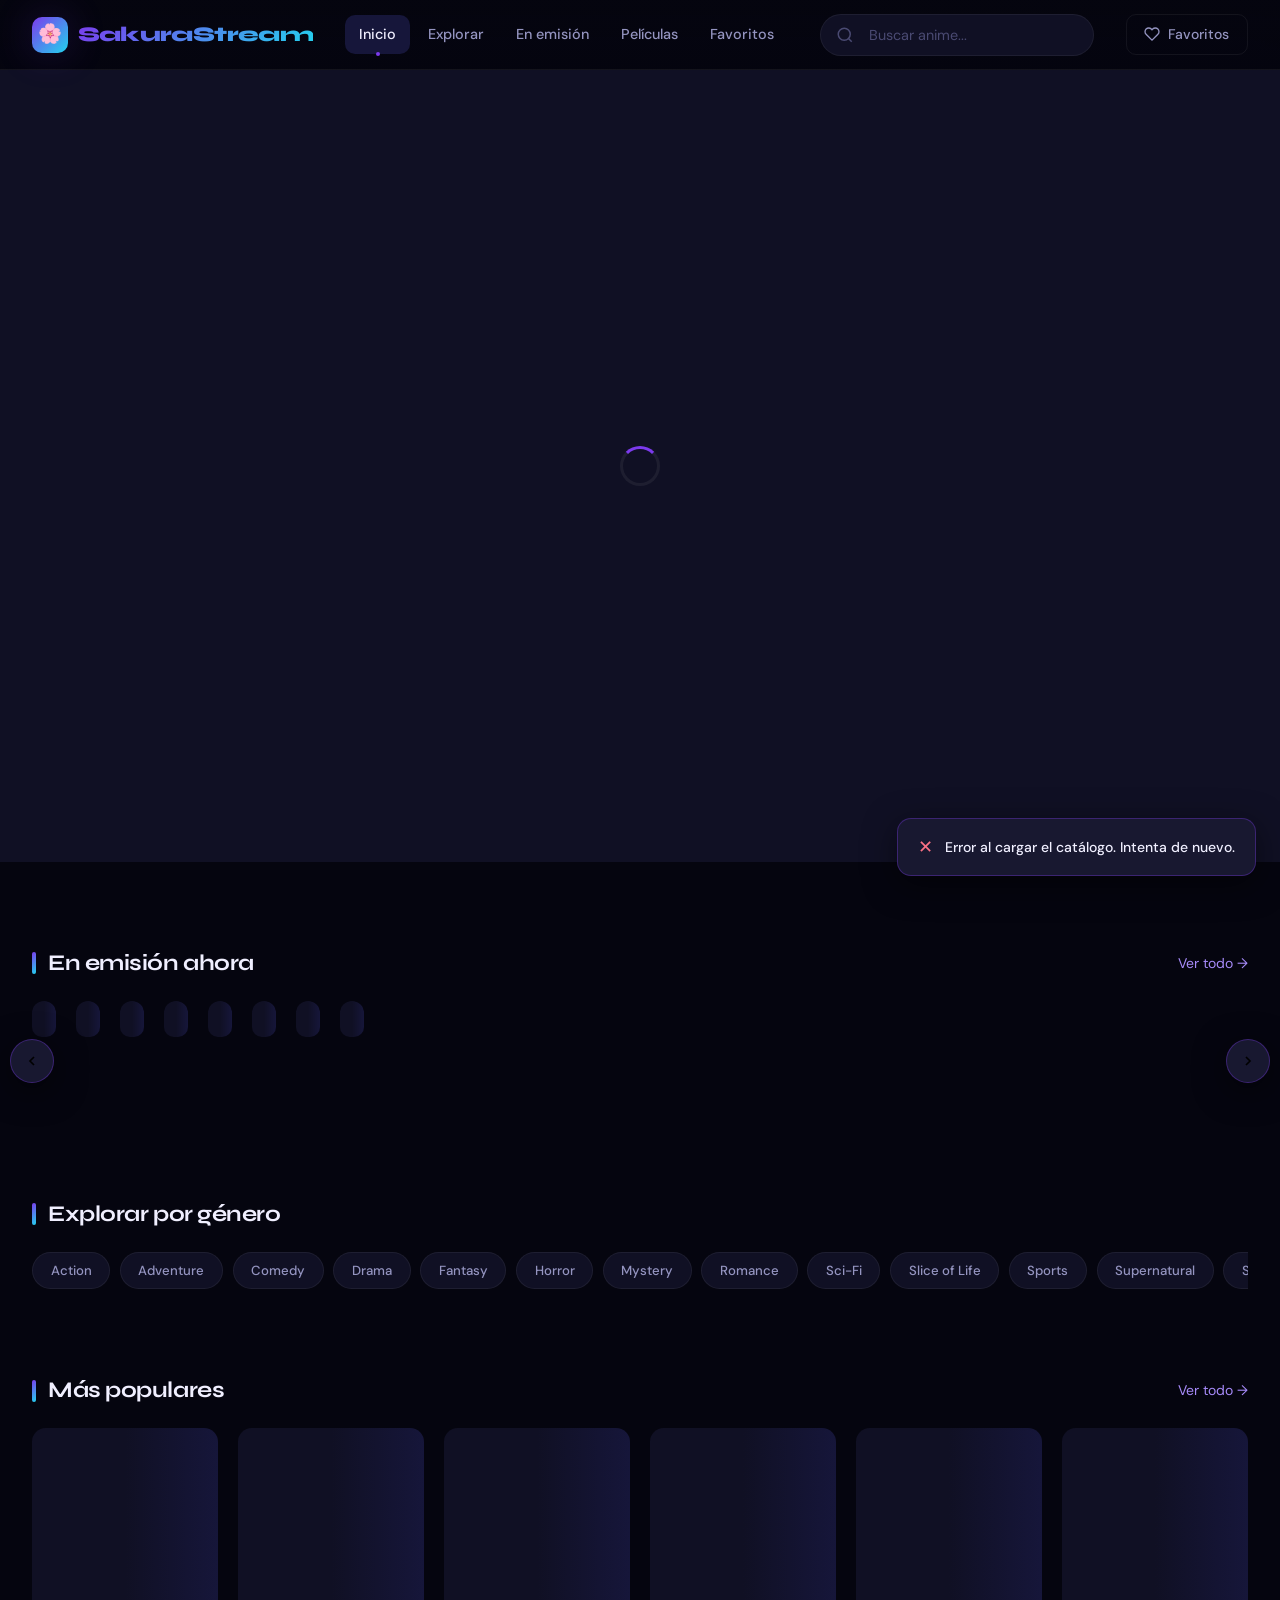
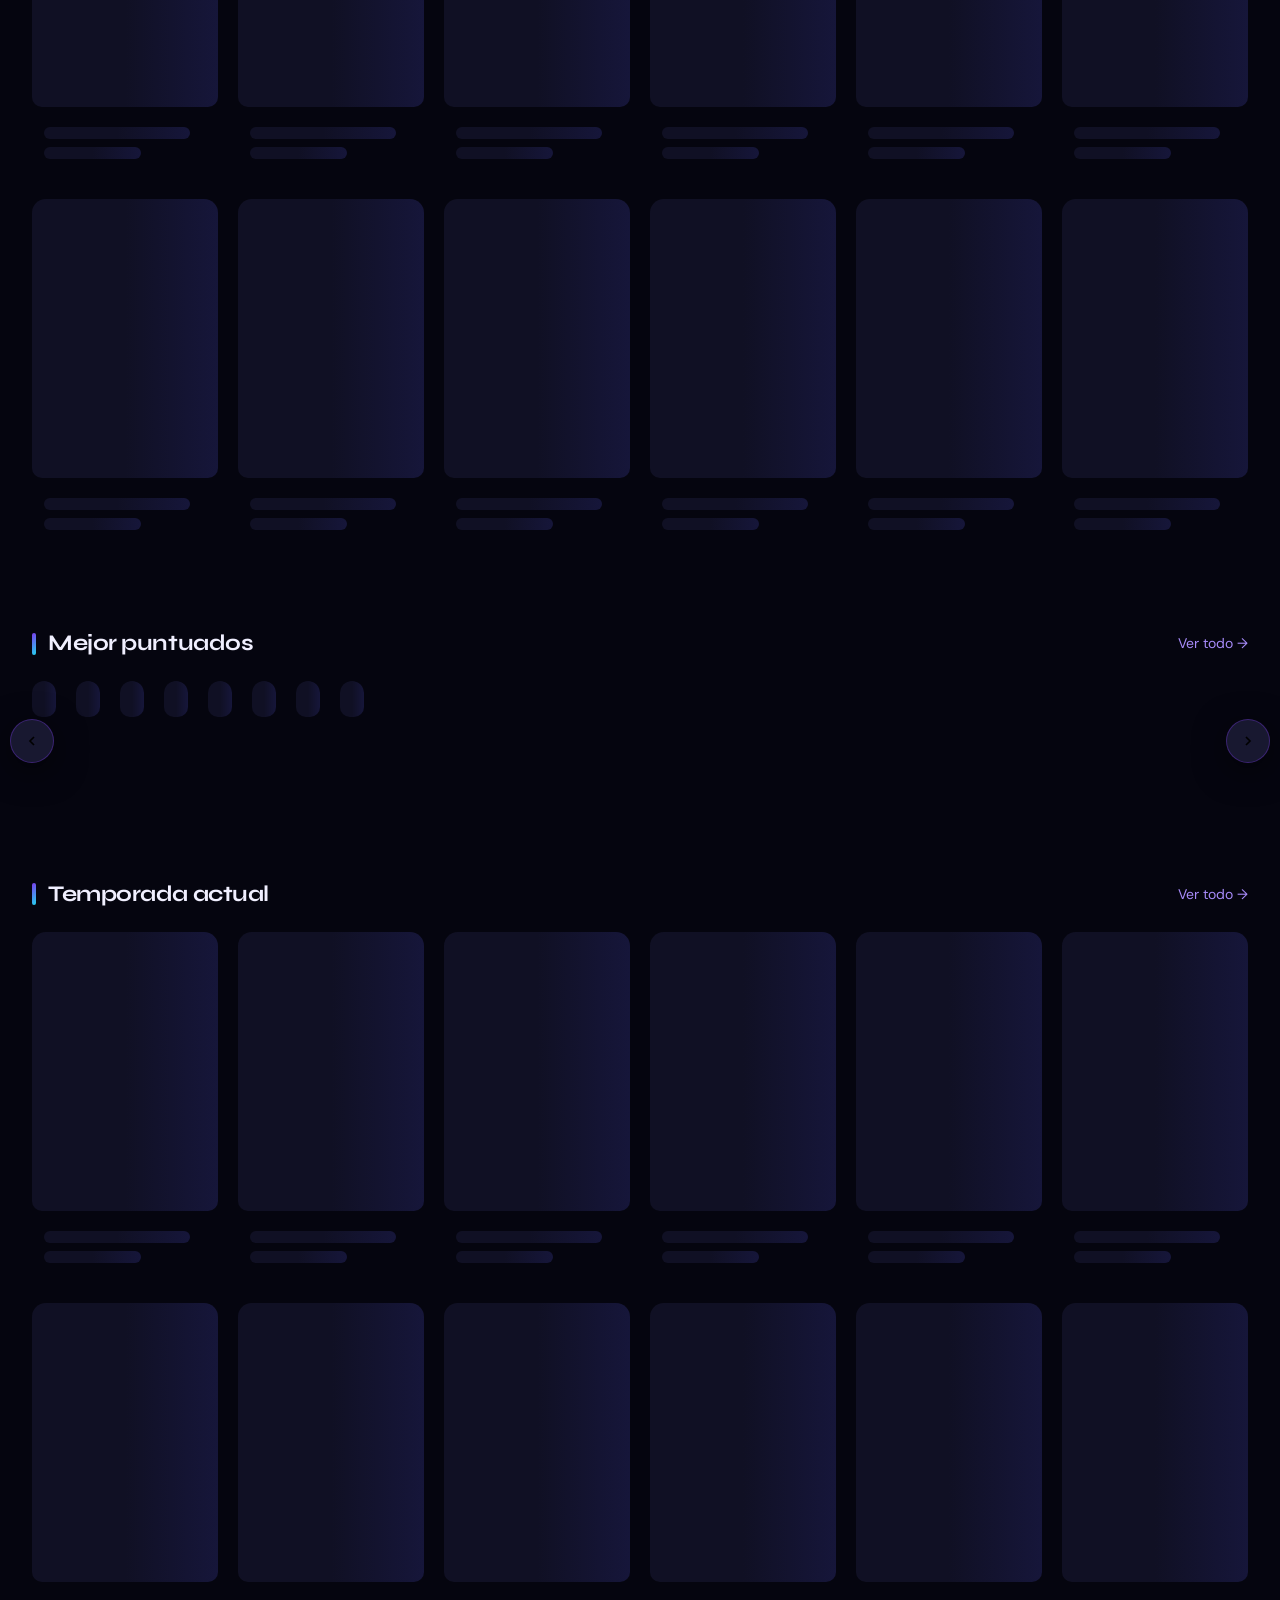
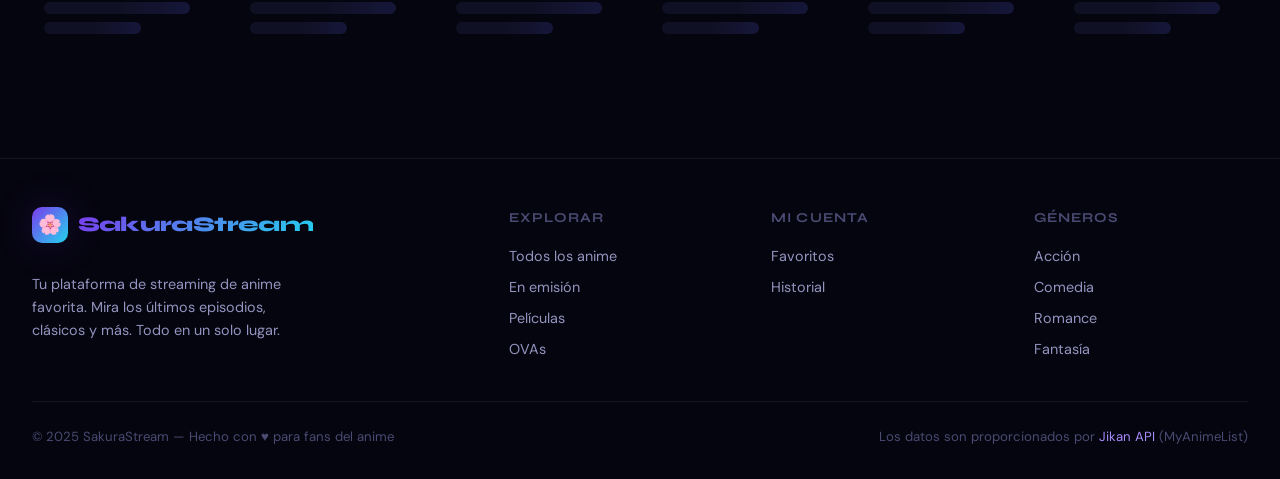
<file: index.html>
<!DOCTYPE html>
<html lang="es">
<head>
  <meta charset="UTF-8">
  <meta name="viewport" content="width=device-width, initial-scale=1.0">
  <title>SakuraStream — Tu universo anime</title>

  <!-- SEO & Open Graph -->
  <meta name="description" content="SakuraStream — La mejor plataforma de streaming de anime online. Mira los últimos episodios, trending y clásicos en alta calidad.">
  <meta name="keywords" content="anime, streaming, ver anime online, SakuraStream">
  <meta property="og:type" content="website">
  <meta property="og:title" content="SakuraStream — Tu universo anime">
  <meta property="og:description" content="La mejor plataforma de streaming de anime online.">
  <meta property="og:image" content="assets/og-image.jpg">
  <meta name="twitter:card" content="summary_large_image">
  <meta name="theme-color" content="#7c3aed">

  <link rel="icon" type="image/svg+xml" href="data:image/svg+xml,<svg xmlns='http://www.w3.org/2000/svg' viewBox='0 0 100 100'><text y='.9em' font-size='90'>🌸</text></svg>">
  <link rel="stylesheet" href="css/styles.css">
</head>
<body>

<!-- Page Loader -->
<div class="page-loader" id="pageLoader">
  <div class="page-loader-inner">
    <div class="page-loader-logo">🌸 SakuraStream</div>
    <div class="spinner"></div>
  </div>
</div>

<!-- Toast Notifications -->
<div class="toast-container" id="toastContainer"></div>

<!-- Back to Top -->
<button class="back-to-top" id="backToTop" title="Volver arriba">↑</button>

<!-- ─── NAVBAR ─────────────────────────────────────────── -->
<nav class="navbar" id="navbar">
  <a href="index.html" class="nav-logo">
    <div class="nav-logo-icon">🌸</div>
    <span class="nav-logo-text">SakuraStream</span>
  </a>

  <div class="nav-links">
    <a href="index.html"   class="nav-link active">Inicio</a>
    <a href="search.html"  class="nav-link">Explorar</a>
    <a href="search.html?filter=airing" class="nav-link">En emisión</a>
    <a href="search.html?filter=movie"  class="nav-link">Películas</a>
    <a href="favorites.html" class="nav-link">Favoritos</a>
  </div>

  <div class="nav-search">
    <svg class="nav-search-icon" viewBox="0 0 24 24" fill="none" stroke="currentColor" stroke-width="2">
      <circle cx="11" cy="11" r="8"/><path d="m21 21-4.35-4.35"/>
    </svg>
    <input type="text" class="nav-search-input" id="navSearchInput" placeholder="Buscar anime...">
    <div class="search-dropdown" id="searchDropdown"></div>
  </div>

  <div class="nav-actions">
    <a href="favorites.html" class="nav-btn nav-btn-ghost" title="Favoritos">
      <svg width="16" height="16" viewBox="0 0 24 24" fill="none" stroke="currentColor" stroke-width="2"><path d="M20.84 4.61a5.5 5.5 0 0 0-7.78 0L12 5.67l-1.06-1.06a5.5 5.5 0 0 0-7.78 7.78l1.06 1.06L12 21.23l7.78-7.78 1.06-1.06a5.5 5.5 0 0 0 0-7.78z"/></svg>
      Favoritos
    </a>
  </div>

  <button class="nav-mobile-toggle" aria-label="Menú">
    <span></span><span></span><span></span>
  </button>
</nav>

<!-- ─── MAIN CONTENT ──────────────────────────────────── -->
<main class="page-wrapper">

  <!-- Hero Slider -->
  <section class="hero" id="hero">
    <div class="hero-slides" id="heroSlides">
      <!-- Rendered by JS -->
      <div style="width:100%;height:100%;background:var(--bg-surface);display:flex;align-items:center;justify-content:center">
        <div class="spinner"></div>
      </div>
    </div>
    <div class="hero-dots" id="heroDots"></div>
  </section>

  <div class="container">

    <!-- Continue Watching -->
    <section class="section" id="continueSection">
      <div class="section-header">
        <h2 class="section-title">Continuar viendo</h2>
        <a href="#" onclick="UI.clearContinue()" class="section-link" style="color:var(--text-muted);font-size:0.8rem">Limpiar</a>
      </div>
      <div class="continue-grid" id="continueGrid">
        <!-- Rendered by JS if history exists -->
      </div>
    </section>

    <!-- Currently Airing -->
    <section class="section">
      <div class="section-header">
        <h2 class="section-title">En emisión ahora</h2>
        <a href="search.html?status=airing" class="section-link">Ver todo →</a>
      </div>
      <div class="carousel-wrapper">
        <button class="carousel-btn carousel-btn-prev" id="airingPrev">
          <svg width="16" height="16" viewBox="0 0 24 24" fill="none" stroke="currentColor" stroke-width="2.5"><polyline points="15 18 9 12 15 6"/></svg>
        </button>
        <div class="carousel" id="airingCarousel">
          <!-- Skeleton -->
        </div>
        <button class="carousel-btn carousel-btn-next" id="airingNext">
          <svg width="16" height="16" viewBox="0 0 24 24" fill="none" stroke="currentColor" stroke-width="2.5"><polyline points="9 18 15 12 9 6"/></svg>
        </button>
      </div>
    </section>

    <!-- Genre Browser -->
    <section class="section">
      <div class="section-header">
        <h2 class="section-title">Explorar por género</h2>
      </div>
      <div class="genre-scroll" id="genreScroll"></div>
    </section>

    <!-- Trending / Popular -->
    <section class="section">
      <div class="section-header">
        <h2 class="section-title">Más populares</h2>
        <a href="search.html?order=bypopularity" class="section-link">Ver todo →</a>
      </div>
      <div class="anime-grid" id="popularGrid">
        <!-- Skeleton -->
      </div>
    </section>

    <!-- Top Rated -->
    <section class="section">
      <div class="section-header">
        <h2 class="section-title">Mejor puntuados</h2>
        <a href="search.html?order=score" class="section-link">Ver todo →</a>
      </div>
      <div class="carousel-wrapper">
        <button class="carousel-btn carousel-btn-prev" id="topPrev">
          <svg width="16" height="16" viewBox="0 0 24 24" fill="none" stroke="currentColor" stroke-width="2.5"><polyline points="15 18 9 12 15 6"/></svg>
        </button>
        <div class="carousel" id="topRatedCarousel">
          <!-- Skeleton -->
        </div>
        <button class="carousel-btn carousel-btn-next" id="topNext">
          <svg width="16" height="16" viewBox="0 0 24 24" fill="none" stroke="currentColor" stroke-width="2.5"><polyline points="9 18 15 12 9 6"/></svg>
        </button>
      </div>
    </section>

    <!-- Current Season -->
    <section class="section">
      <div class="section-header">
        <h2 class="section-title">Temporada actual</h2>
        <a href="search.html?filter=season" class="section-link">Ver todo →</a>
      </div>
      <div class="anime-grid" id="seasonGrid">
        <!-- Skeleton -->
      </div>
    </section>

  </div><!-- /container -->
</main>

<!-- ─── FOOTER ─────────────────────────────────────────── -->
<footer class="footer">
  <div class="footer-grid">
    <div class="footer-brand">
      <a href="index.html" class="nav-logo" style="margin-bottom:1rem;display:inline-flex">
        <div class="nav-logo-icon">🌸</div>
        <span class="nav-logo-text">SakuraStream</span>
      </a>
      <p>Tu plataforma de streaming de anime favorita. Mira los últimos episodios, clásicos y más. Todo en un solo lugar.</p>
    </div>
    <div>
      <div class="footer-heading">Explorar</div>
      <div class="footer-links">
        <a href="search.html" class="footer-link">Todos los anime</a>
        <a href="search.html?status=airing" class="footer-link">En emisión</a>
        <a href="search.html?type=movie" class="footer-link">Películas</a>
        <a href="search.html?type=ova" class="footer-link">OVAs</a>
      </div>
    </div>
    <div>
      <div class="footer-heading">Mi cuenta</div>
      <div class="footer-links">
        <a href="favorites.html" class="footer-link">Favoritos</a>
        <a href="favorites.html#history" class="footer-link">Historial</a>
      </div>
    </div>
    <div>
      <div class="footer-heading">Géneros</div>
      <div class="footer-links">
        <a href="search.html?genre=1&gname=Action" class="footer-link">Acción</a>
        <a href="search.html?genre=4&gname=Comedy" class="footer-link">Comedia</a>
        <a href="search.html?genre=22&gname=Romance" class="footer-link">Romance</a>
        <a href="search.html?genre=10&gname=Fantasy" class="footer-link">Fantasía</a>
      </div>
    </div>
  </div>
  <div class="footer-bottom">
    <span>© 2025 SakuraStream — Hecho con ♥ para fans del anime</span>
    <span>Los datos son proporcionados por <a href="https://jikan.moe" target="_blank" style="color:var(--accent-light)">Jikan API</a> (MyAnimeList)</span>
  </div>
</footer>

<!-- Scripts -->
<script src="js/config.js"></script>
<script src="js/api.js"></script>
<script src="js/favorites.js"></script>
<script src="js/ui.js"></script>

<script>
(async function initHome() {
  // Init UI components
  UI.initNavbar();
  UI.initBackToTop();
  UI.initNavSearch();
  UI.setActiveNav();

  // Show continue watching if history exists
  UI.renderContinueWatching('continueGrid');
  const continueSection = document.getElementById('continueSection');
  if (continueSection && document.getElementById('continueGrid')?.children.length === 0) {
    continueSection.style.display = 'none';
  }

  // Render genre scroll
  const genreScroll = document.getElementById('genreScroll');
  if (genreScroll) {
    genreScroll.innerHTML = CONFIG.popularGenres.map(g => `
      <a href="search.html?genre=${g.id}&gname=${encodeURIComponent(g.name)}" class="genre-pill">${g.name}</a>
    `).join('');
  }

  // Skeleton loaders
  UI.renderSkeletonCards(8, 'airingCarousel');
  UI.renderSkeletonCards(12, 'popularGrid');
  UI.renderSkeletonCards(8, 'topRatedCarousel');
  UI.renderSkeletonCards(12, 'seasonGrid');

  // Init carousel buttons
  UI.initCarouselBtn('airingPrev', 'airingNext', 'airingCarousel');
  UI.initCarouselBtn('topPrev', 'topNext', 'topRatedCarousel');

  try {
    // Load airing (hero + carousel)
    const airingData = await API.getTopAiring();
    const airing = airingData.data || [];

    // Hero
    UI.initHero(airing);

    // Airing carousel
    UI.renderCarousel(airing.slice(0, 20), 'airingCarousel');

    // Load popular
    const popularData = await API.getTopPopular();
    UI.renderAnimeGrid(popularData.data?.slice(0, 12) || [], 'popularGrid');

    // Load top rated (carousel)
    const topData = await API.getTopRated();
    UI.renderCarousel(topData.data?.slice(0, 20) || [], 'topRatedCarousel');

    // Load current season
    const seasonData = await API.getCurrentSeason();
    UI.renderAnimeGrid(seasonData.data?.slice(0, 12) || [], 'seasonGrid');

  } catch (err) {
    console.error('Error loading homepage:', err);
    UI.toast('Error al cargar el catálogo. Intenta de nuevo.', 'error');
  }

  UI.hideLoader();
})();
</script>

</body>
</html>
</file>
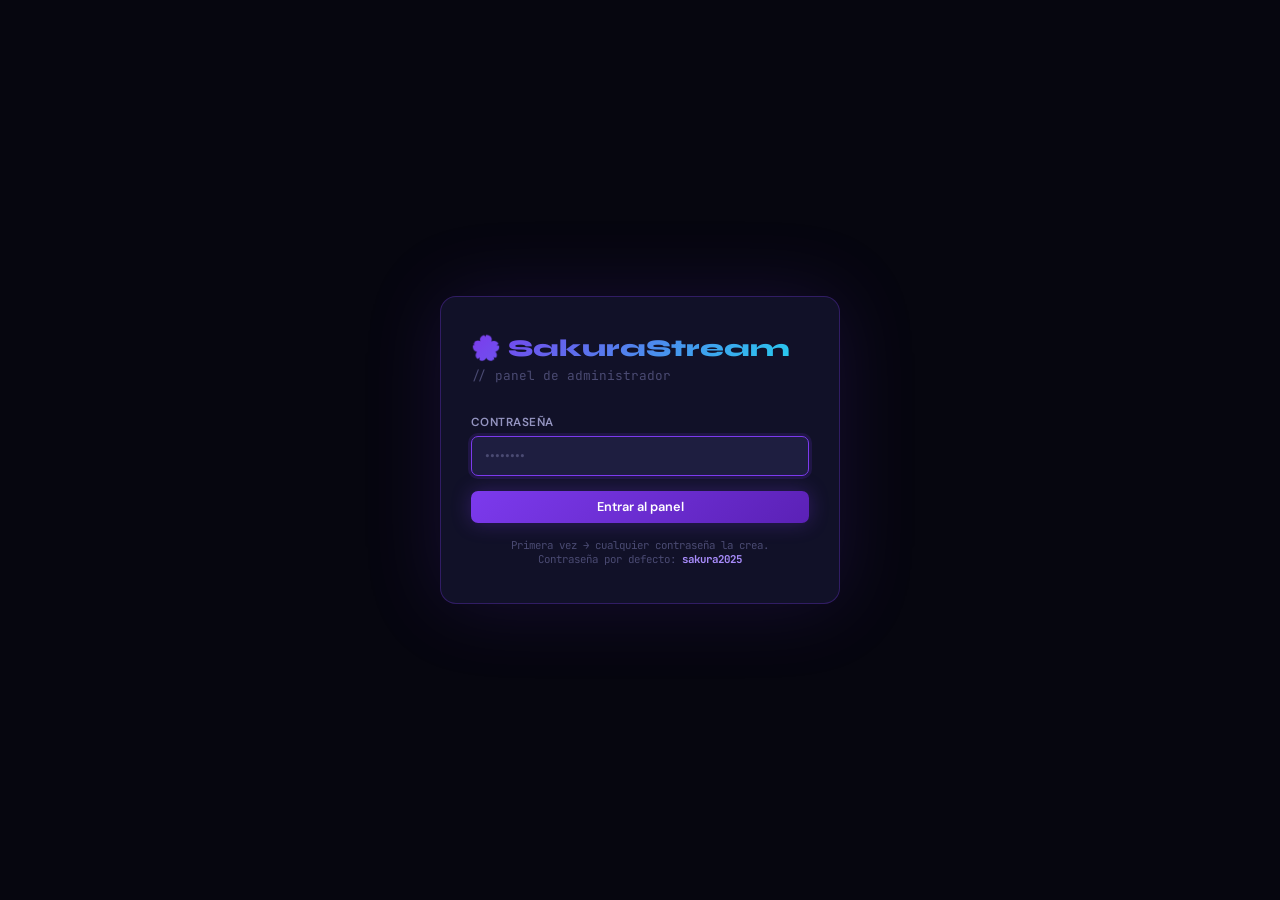
<file: admin.html>
<!DOCTYPE html>
<html lang="es">
<head>
  <meta charset="UTF-8">
  <meta name="viewport" content="width=device-width, initial-scale=1.0">
  <title>Admin — SakuraStream</title>
  <meta name="robots" content="noindex, nofollow">
  <link rel="icon" type="image/svg+xml" href="data:image/svg+xml,<svg xmlns='http://www.w3.org/2000/svg' viewBox='0 0 100 100'><text y='.9em' font-size='90'>⚙️</text></svg>">
  <link rel="preconnect" href="https://fonts.googleapis.com">
  <link href="https://fonts.googleapis.com/css2?family=Syne:wght@400;600;700;800&family=DM+Sans:wght@300;400;500;600&family=JetBrains+Mono:wght@400;500&display=swap" rel="stylesheet">
<style>
/* ─── RESET ───────────────────────────────────────────────── */
*, *::before, *::after { box-sizing: border-box; margin: 0; padding: 0; }
html { font-size: 15px; -webkit-font-smoothing: antialiased; overflow-x: hidden; }
body { font-family: 'DM Sans', sans-serif; background: #06060f; color: #e8e6ff; min-height: 100vh; overflow-x: hidden; }
a { color: inherit; text-decoration: none; }
button { font-family: inherit; cursor: pointer; border: none; background: none; }
input, textarea, select { font-family: inherit; }
img { display: block; max-width: 100%; }
ul { list-style: none; }
::-webkit-scrollbar { width: 5px; height: 5px; }
::-webkit-scrollbar-track { background: #0a0a1a; }
::-webkit-scrollbar-thumb { background: #4c1d95; border-radius: 99px; }

/* ─── VARIABLES ──────────────────────────────────────────── */
:root {
  --bg0: #06060f;
  --bg1: #0c0c1e;
  --bg2: #111128;
  --bg3: #181835;
  --bg4: #1e1e40;
  --surface: #13132a;

  --violet: #7c3aed;
  --violet-light: #a78bfa;
  --violet-glow: rgba(124,58,237,0.3);
  --cyan: #22d3ee;
  --cyan-dim: rgba(34,211,238,0.15);
  --rose: #fb7185;
  --amber: #fbbf24;
  --green: #34d399;
  --red: #f87171;

  --border: rgba(255,255,255,0.07);
  --border-v: rgba(124,58,237,0.3);

  --text1: #f0efff;
  --text2: #9494c0;
  --text3: #4a4a72;

  --radius: 10px;
  --radius-sm: 7px;
  --radius-lg: 16px;

  --sidebar-w: 240px;
  --topbar-h: 58px;

  --font-display: 'Syne', sans-serif;
  --font-mono: 'JetBrains Mono', monospace;

  --trans: 180ms cubic-bezier(0.4, 0, 0.2, 1);
}

/* ─── LAYOUT ─────────────────────────────────────────────── */
#loginScreen {
  position: fixed; inset: 0;
  display: flex; align-items: center; justify-content: center;
  background: var(--bg0);
  z-index: 1000;
}

.login-card {
  width: 100%; max-width: 400px;
  background: var(--bg2);
  border: 1px solid var(--border-v);
  border-radius: var(--radius-lg);
  padding: 2.5rem 2rem;
  box-shadow: 0 0 80px rgba(124,58,237,0.15);
}

.login-logo {
  font-family: var(--font-display);
  font-size: 1.6rem;
  font-weight: 800;
  background: linear-gradient(135deg, #7c3aed, #22d3ee);
  -webkit-background-clip: text;
  -webkit-text-fill-color: transparent;
  background-clip: text;
  margin-bottom: 0.25rem;
}

.login-sub { font-size: 0.85rem; color: var(--text3); margin-bottom: 2rem; font-family: var(--font-mono); }

.login-error {
  background: rgba(251,113,133,0.1);
  border: 1px solid rgba(251,113,133,0.3);
  color: var(--rose);
  padding: 0.6rem 1rem;
  border-radius: var(--radius-sm);
  font-size: 0.85rem;
  margin-bottom: 1rem;
  display: none;
}

#adminApp { display: none; }

.admin-shell {
  display: flex;
  min-height: 100vh;
}

/* ─── SIDEBAR ────────────────────────────────────────────── */
.sidebar {
  width: var(--sidebar-w);
  background: var(--bg1);
  border-right: 1px solid var(--border);
  display: flex;
  flex-direction: column;
  position: fixed;
  top: 0; left: 0; bottom: 0;
  z-index: 100;
  overflow-y: auto;
}

.sidebar-logo {
  padding: 1.25rem 1.25rem 1rem;
  border-bottom: 1px solid var(--border);
}

.sidebar-logo-main {
  font-family: var(--font-display);
  font-size: 1.1rem;
  font-weight: 800;
  background: linear-gradient(135deg, #7c3aed, #22d3ee);
  -webkit-background-clip: text;
  -webkit-text-fill-color: transparent;
  background-clip: text;
}

.sidebar-logo-sub {
  font-size: 0.7rem;
  color: var(--text3);
  font-family: var(--font-mono);
  margin-top: 2px;
  letter-spacing: 0.05em;
}

.sidebar-nav {
  padding: 0.75rem 0.625rem;
  flex: 1;
}

.nav-section-label {
  font-size: 0.65rem;
  font-weight: 700;
  text-transform: uppercase;
  letter-spacing: 0.1em;
  color: var(--text3);
  padding: 0.875rem 0.625rem 0.4rem;
}

.nav-item {
  display: flex;
  align-items: center;
  gap: 0.6rem;
  padding: 0.55rem 0.75rem;
  border-radius: var(--radius-sm);
  font-size: 0.875rem;
  font-weight: 500;
  color: var(--text2);
  cursor: pointer;
  transition: var(--trans);
  margin-bottom: 1px;
  border: 1px solid transparent;
}

.nav-item:hover { color: var(--text1); background: var(--bg3); }

.nav-item.active {
  color: var(--text1);
  background: rgba(124,58,237,0.15);
  border-color: var(--border-v);
}

.nav-item .nav-icon { width: 18px; height: 18px; flex-shrink: 0; opacity: 0.7; }
.nav-item.active .nav-icon { opacity: 1; }

.nav-item .nav-badge {
  margin-left: auto;
  background: var(--violet);
  color: white;
  font-size: 0.65rem;
  font-weight: 700;
  padding: 1px 6px;
  border-radius: 99px;
  font-family: var(--font-mono);
}

.sidebar-footer {
  padding: 0.75rem 0.875rem;
  border-top: 1px solid var(--border);
}

.sidebar-user {
  display: flex;
  align-items: center;
  gap: 0.6rem;
  font-size: 0.8rem;
}

.sidebar-avatar {
  width: 28px; height: 28px;
  background: linear-gradient(135deg, var(--violet), var(--cyan));
  border-radius: 50%;
  display: flex; align-items: center; justify-content: center;
  font-size: 0.75rem;
  flex-shrink: 0;
}

.sidebar-user-info { flex: 1; min-width: 0; }
.sidebar-user-name { font-weight: 600; color: var(--text1); }
.sidebar-user-role { font-size: 0.7rem; color: var(--text3); font-family: var(--font-mono); }

.logout-btn {
  padding: 4px 8px;
  border-radius: 6px;
  color: var(--text3);
  font-size: 0.75rem;
  transition: var(--trans);
}
.logout-btn:hover { color: var(--rose); background: rgba(251,113,133,0.1); }

/* ─── MAIN CONTENT ───────────────────────────────────────── */
.main-content {
  margin-left: var(--sidebar-w);
  flex: 1;
  min-height: 100vh;
  display: flex;
  flex-direction: column;
}

.topbar {
  height: var(--topbar-h);
  background: var(--bg1);
  border-bottom: 1px solid var(--border);
  display: flex;
  align-items: center;
  justify-content: space-between;
  padding: 0 1.75rem;
  position: sticky;
  top: 0;
  z-index: 50;
}

.topbar-title {
  font-family: var(--font-display);
  font-size: 1rem;
  font-weight: 700;
  color: var(--text1);
}

.topbar-actions { display: flex; align-items: center; gap: 0.5rem; }

.page-content { padding: 1.75rem; flex: 1; }

/* ─── PANELS ─────────────────────────────────────────────── */
.panel { display: none; }
.panel.active { display: block; animation: fadeIn 0.2s ease; }

@keyframes fadeIn { from { opacity: 0; transform: translateY(6px); } to { opacity: 1; transform: translateY(0); } }
@keyframes spin { to { transform: rotate(360deg); } }

/* ─── DASHBOARD STATS ────────────────────────────────────── */
.stats-grid {
  display: grid;
  grid-template-columns: repeat(auto-fill, minmax(170px, 1fr));
  gap: 1rem;
  margin-bottom: 1.75rem;
}

.stat-card {
  background: var(--bg2);
  border: 1px solid var(--border);
  border-radius: var(--radius);
  padding: 1.25rem 1.25rem 1rem;
  position: relative;
  overflow: hidden;
  transition: var(--trans);
}

.stat-card:hover { border-color: var(--border-v); }

.stat-card::before {
  content: '';
  position: absolute;
  top: 0; left: 0; right: 0;
  height: 2px;
  background: linear-gradient(90deg, var(--violet), var(--cyan));
  opacity: 0;
  transition: var(--trans);
}
.stat-card:hover::before { opacity: 1; }

.stat-label { font-size: 0.72rem; color: var(--text3); font-weight: 600; text-transform: uppercase; letter-spacing: 0.06em; margin-bottom: 0.5rem; }
.stat-val { font-family: var(--font-display); font-size: 2rem; font-weight: 800; color: var(--text1); line-height: 1; }
.stat-val.accent { background: linear-gradient(135deg, var(--violet-light), var(--cyan)); -webkit-background-clip: text; -webkit-text-fill-color: transparent; background-clip: text; }
.stat-sub { font-size: 0.72rem; color: var(--text3); margin-top: 0.35rem; }
.stat-icon { position: absolute; top: 1rem; right: 1rem; font-size: 1.5rem; opacity: 0.15; }

/* ─── SECTION TITLES ─────────────────────────────────────── */
.section-head {
  display: flex;
  align-items: center;
  justify-content: space-between;
  margin-bottom: 1rem;
  flex-wrap: wrap;
  gap: 0.75rem;
}

.section-title {
  font-family: var(--font-display);
  font-size: 1.05rem;
  font-weight: 700;
  display: flex;
  align-items: center;
  gap: 0.5rem;
}

.section-title::before {
  content: '';
  display: block;
  width: 3px;
  height: 18px;
  background: linear-gradient(180deg, var(--violet), var(--cyan));
  border-radius: 2px;
}

/* ─── BUTTONS ────────────────────────────────────────────── */
.btn {
  display: inline-flex;
  align-items: center;
  gap: 0.4rem;
  padding: 0.5rem 1.1rem;
  border-radius: var(--radius-sm);
  font-size: 0.85rem;
  font-weight: 600;
  font-family: 'DM Sans', sans-serif;
  transition: var(--trans);
  cursor: pointer;
  white-space: nowrap;
  border: none;
}

.btn-primary { background: linear-gradient(135deg, var(--violet), #5b21b6); color: white; box-shadow: 0 0 20px var(--violet-glow); }
.btn-primary:hover { transform: translateY(-1px); box-shadow: 0 0 30px rgba(124,58,237,0.45); }

.btn-ghost { background: transparent; color: var(--text2); border: 1px solid var(--border); }
.btn-ghost:hover { color: var(--text1); background: var(--bg3); border-color: var(--border-v); }

.btn-danger { background: rgba(248,113,113,0.12); color: var(--red); border: 1px solid rgba(248,113,113,0.25); }
.btn-danger:hover { background: rgba(248,113,113,0.2); }

.btn-cyan { background: rgba(34,211,238,0.12); color: var(--cyan); border: 1px solid rgba(34,211,238,0.25); }
.btn-cyan:hover { background: rgba(34,211,238,0.2); }

.btn-sm { padding: 0.3rem 0.75rem; font-size: 0.78rem; }
.btn-icon { width: 32px; height: 32px; padding: 0; justify-content: center; border-radius: var(--radius-sm); }
.btn:disabled { opacity: 0.45; pointer-events: none; }

/* ─── FORM ELEMENTS ──────────────────────────────────────── */
.field { margin-bottom: 1rem; }
.field-label { font-size: 0.78rem; font-weight: 600; color: var(--text2); margin-bottom: 0.4rem; display: block; text-transform: uppercase; letter-spacing: 0.04em; }

.input, .select, .textarea {
  width: 100%;
  background: var(--bg3);
  border: 1px solid var(--border);
  border-radius: var(--radius-sm);
  color: var(--text1);
  font-size: 0.875rem;
  outline: none;
  transition: var(--trans);
}

.input { height: 40px; padding: 0 0.875rem; }
.select { height: 40px; padding: 0 0.875rem; appearance: none; cursor: pointer; }
.textarea { padding: 0.625rem 0.875rem; min-height: 100px; resize: vertical; font-family: var(--font-mono); font-size: 0.8rem; }

.input:focus, .select:focus, .textarea:focus {
  border-color: var(--violet);
  box-shadow: 0 0 0 3px rgba(124,58,237,0.15);
  background: var(--bg4);
}

.input::placeholder, .textarea::placeholder { color: var(--text3); }

.input-group {
  display: flex;
  gap: 0.5rem;
}
.input-group .input { flex: 1; }

/* ─── CARDS / TABLES ─────────────────────────────────────── */
.card {
  background: var(--bg2);
  border: 1px solid var(--border);
  border-radius: var(--radius);
  overflow: hidden;
  margin-bottom: 1.25rem;
}

.card-head {
  padding: 0.875rem 1.25rem;
  border-bottom: 1px solid var(--border);
  display: flex;
  align-items: center;
  justify-content: space-between;
  font-size: 0.85rem;
  font-weight: 600;
  color: var(--text1);
  gap: 0.5rem;
  flex-wrap: wrap;
}

.card-body { padding: 1.25rem; }

.table { width: 100%; border-collapse: collapse; font-size: 0.84rem; }
.table th {
  text-align: left;
  font-size: 0.7rem;
  font-weight: 700;
  text-transform: uppercase;
  letter-spacing: 0.07em;
  color: var(--text3);
  padding: 0.625rem 1rem;
  border-bottom: 1px solid var(--border);
  white-space: nowrap;
}
.table td {
  padding: 0.6rem 1rem;
  border-bottom: 1px solid var(--border);
  color: var(--text2);
  vertical-align: middle;
}
.table tr:last-child td { border-bottom: none; }
.table tr:hover td { background: rgba(255,255,255,0.02); }
.table td .mono { font-family: var(--font-mono); font-size: 0.78rem; color: var(--cyan); }

/* ─── BADGES ─────────────────────────────────────────────── */
.badge {
  display: inline-flex;
  align-items: center;
  gap: 0.2rem;
  padding: 0.18rem 0.55rem;
  border-radius: 99px;
  font-size: 0.68rem;
  font-weight: 700;
  text-transform: uppercase;
  letter-spacing: 0.04em;
}
.badge-violet { background: rgba(124,58,237,0.18); color: var(--violet-light); border: 1px solid rgba(124,58,237,0.3); }
.badge-cyan { background: rgba(34,211,238,0.12); color: var(--cyan); border: 1px solid rgba(34,211,238,0.2); }
.badge-green { background: rgba(52,211,153,0.12); color: var(--green); border: 1px solid rgba(52,211,153,0.25); }
.badge-amber { background: rgba(251,191,36,0.12); color: var(--amber); border: 1px solid rgba(251,191,36,0.25); }
.badge-red { background: rgba(248,113,113,0.12); color: var(--red); border: 1px solid rgba(248,113,113,0.25); }

/* ─── SEARCH BAR ─────────────────────────────────────────── */
.search-wrap { position: relative; }
.search-icon { position: absolute; left: 0.75rem; top: 50%; transform: translateY(-50%); color: var(--text3); pointer-events: none; }
.search-input { height: 40px; background: var(--bg3); border: 1px solid var(--border); border-radius: var(--radius-sm); color: var(--text1); font-size: 0.875rem; outline: none; padding-left: 2.5rem; padding-right: 1rem; width: 100%; transition: var(--trans); }
.search-input:focus { border-color: var(--violet); background: var(--bg4); box-shadow: 0 0 0 3px rgba(124,58,237,0.12); }
.search-input::placeholder { color: var(--text3); }

/* ─── THUMBNAIL GRID ─────────────────────────────────────── */
.thumb-grid {
  display: grid;
  grid-template-columns: repeat(auto-fill, minmax(180px, 1fr));
  gap: 1rem;
}

.thumb-item {
  background: var(--bg3);
  border: 1px solid var(--border);
  border-radius: var(--radius);
  overflow: hidden;
  transition: var(--trans);
}
.thumb-item:hover { border-color: var(--border-v); }
.thumb-item.overridden { border-color: rgba(52,211,153,0.35); }

.thumb-img-wrap {
  aspect-ratio: 16/9;
  background: var(--bg0);
  position: relative;
  overflow: hidden;
}
.thumb-img-wrap img { width: 100%; height: 100%; object-fit: cover; }
.thumb-badge {
  position: absolute;
  top: 6px; left: 6px;
  background: rgba(0,0,0,0.7);
  color: white;
  font-size: 0.65rem;
  font-family: var(--font-mono);
  font-weight: 700;
  padding: 2px 6px;
  border-radius: 4px;
  backdrop-filter: blur(4px);
}
.thumb-override-badge {
  position: absolute;
  top: 6px; right: 6px;
  background: rgba(52,211,153,0.85);
  color: #000;
  font-size: 0.6rem;
  font-weight: 700;
  padding: 2px 5px;
  border-radius: 4px;
}

.thumb-body { padding: 0.625rem 0.75rem; }
.thumb-ep { font-size: 0.72rem; color: var(--text3); font-family: var(--font-mono); margin-bottom: 2px; }
.thumb-title { font-size: 0.8rem; font-weight: 500; color: var(--text1); white-space: nowrap; overflow: hidden; text-overflow: ellipsis; margin-bottom: 0.5rem; }
.thumb-actions { display: flex; gap: 0.35rem; }

/* ─── ANIME CARD MINI ────────────────────────────────────── */
.anime-mini-grid {
  display: grid;
  grid-template-columns: repeat(auto-fill, minmax(140px, 1fr));
  gap: 0.875rem;
}

.anime-mini {
  background: var(--bg3);
  border: 1px solid var(--border);
  border-radius: var(--radius);
  overflow: hidden;
  transition: var(--trans);
  cursor: pointer;
}
.anime-mini:hover { border-color: var(--border-v); transform: translateY(-2px); }
.anime-mini-thumb { aspect-ratio: 2/3; background: var(--bg0); overflow: hidden; }
.anime-mini-thumb img { width: 100%; height: 100%; object-fit: cover; }
.anime-mini-body { padding: 0.5rem 0.625rem; }
.anime-mini-title { font-size: 0.78rem; font-weight: 600; color: var(--text1); display: -webkit-box; -webkit-line-clamp: 2; -webkit-box-orient: vertical; overflow: hidden; margin-bottom: 0.25rem; }
.anime-mini-meta { font-size: 0.68rem; color: var(--text3); font-family: var(--font-mono); }

/* ─── TOGGLE ─────────────────────────────────────────────── */
.toggle-row {
  display: flex;
  align-items: center;
  justify-content: space-between;
  padding: 0.875rem 0;
  border-bottom: 1px solid var(--border);
}
.toggle-row:last-child { border-bottom: none; }
.toggle-info {}
.toggle-name { font-size: 0.875rem; font-weight: 600; color: var(--text1); }
.toggle-desc { font-size: 0.78rem; color: var(--text3); margin-top: 2px; }

.toggle-switch {
  position: relative;
  width: 42px;
  height: 24px;
  flex-shrink: 0;
}
.toggle-switch input { opacity: 0; width: 0; height: 0; }
.toggle-slider {
  position: absolute; inset: 0;
  background: var(--bg4);
  border: 1px solid var(--border);
  border-radius: 99px;
  transition: var(--trans);
  cursor: pointer;
}
.toggle-slider::before {
  content: '';
  position: absolute;
  width: 16px; height: 16px;
  left: 3px; top: 3px;
  background: var(--text3);
  border-radius: 50%;
  transition: var(--trans);
}
.toggle-switch input:checked + .toggle-slider { background: var(--violet); border-color: var(--violet); }
.toggle-switch input:checked + .toggle-slider::before { transform: translateX(18px); background: white; }

/* ─── LOG ────────────────────────────────────────────────── */
.log-list { display: flex; flex-direction: column; gap: 0; }

.log-item {
  display: flex;
  align-items: flex-start;
  gap: 0.75rem;
  padding: 0.625rem 0;
  border-bottom: 1px solid var(--border);
  font-size: 0.8rem;
}
.log-item:last-child { border-bottom: none; }

.log-dot {
  width: 8px; height: 8px;
  border-radius: 50%;
  flex-shrink: 0;
  margin-top: 3px;
}
.log-dot.login    { background: var(--green); }
.log-dot.thumb    { background: var(--cyan); }
.log-dot.aon      { background: var(--violet-light); }
.log-dot.featured { background: var(--amber); }
.log-dot.config   { background: var(--rose); }
.log-dot.custom   { background: var(--red); }
.log-dot.security { background: var(--red); box-shadow: 0 0 6px var(--red); }
.log-dot.export, .log-dot.import { background: var(--text3); }

.log-msg { flex: 1; color: var(--text2); }
.log-ts { color: var(--text3); font-family: var(--font-mono); font-size: 0.72rem; white-space: nowrap; }

/* ─── TOAST ──────────────────────────────────────────────── */
#adminToast {
  position: fixed;
  bottom: 1.5rem;
  right: 1.5rem;
  z-index: 9999;
  display: flex;
  flex-direction: column;
  gap: 0.5rem;
  pointer-events: none;
}

.admin-toast {
  display: flex;
  align-items: center;
  gap: 0.6rem;
  padding: 0.7rem 1rem;
  background: var(--bg4);
  border: 1px solid var(--border-v);
  border-radius: var(--radius);
  font-size: 0.84rem;
  box-shadow: 0 8px 30px rgba(0,0,0,0.5);
  animation: slideIn 0.25s ease;
  pointer-events: all;
}
.admin-toast.error { border-color: rgba(248,113,113,0.4); }
.admin-toast.success { border-color: rgba(52,211,153,0.4); }

@keyframes slideIn { from { transform: translateX(30px); opacity: 0; } to { transform: translateX(0); opacity: 1; } }
@keyframes slideOut { to { transform: translateX(30px); opacity: 0; } }
.admin-toast.out { animation: slideOut 0.25s ease forwards; }

/* ─── SPINNER ────────────────────────────────────────────── */
.spinner-sm {
  width: 16px; height: 16px;
  border: 2px solid var(--border);
  border-top-color: var(--violet);
  border-radius: 50%;
  animation: spin 0.7s linear infinite;
  display: inline-block;
  vertical-align: middle;
}

/* ─── MODAL ──────────────────────────────────────────────── */
.modal-overlay {
  position: fixed; inset: 0;
  background: rgba(6,6,15,0.85);
  backdrop-filter: blur(6px);
  z-index: 500;
  display: flex;
  align-items: center;
  justify-content: center;
  padding: 1rem;
  opacity: 0;
  pointer-events: none;
  transition: opacity 0.2s ease;
}
.modal-overlay.open { opacity: 1; pointer-events: all; }

.modal {
  background: var(--bg2);
  border: 1px solid var(--border-v);
  border-radius: var(--radius-lg);
  width: 100%;
  max-width: 520px;
  box-shadow: 0 0 80px rgba(0,0,0,0.6);
  transform: translateY(10px) scale(0.97);
  transition: transform 0.2s ease;
}
.modal-overlay.open .modal { transform: translateY(0) scale(1); }

.modal-head {
  padding: 1.25rem 1.5rem 0.875rem;
  border-bottom: 1px solid var(--border);
  display: flex;
  align-items: center;
  justify-content: space-between;
}
.modal-title { font-family: var(--font-display); font-size: 1rem; font-weight: 700; }
.modal-close { width: 28px; height: 28px; border-radius: var(--radius-sm); color: var(--text3); font-size: 1.1rem; display: flex; align-items: center; justify-content: center; transition: var(--trans); }
.modal-close:hover { background: var(--bg4); color: var(--text1); }

.modal-body { padding: 1.5rem; }
.modal-foot { padding: 0 1.5rem 1.25rem; display: flex; justify-content: flex-end; gap: 0.5rem; }

/* ─── IMAGE PREVIEW ──────────────────────────────────────── */
.img-preview {
  width: 100%;
  aspect-ratio: 16/9;
  background: var(--bg0);
  border-radius: var(--radius-sm);
  overflow: hidden;
  border: 1px solid var(--border);
  margin-top: 0.5rem;
  display: flex;
  align-items: center;
  justify-content: center;
}
.img-preview img { width: 100%; height: 100%; object-fit: cover; }
.img-preview .placeholder { color: var(--text3); font-size: 0.8rem; }

/* ─── DRAG DROP ──────────────────────────────────────────── */
.drag-item {
  display: flex;
  align-items: center;
  gap: 0.75rem;
  padding: 0.625rem 0.875rem;
  background: var(--bg3);
  border: 1px solid var(--border);
  border-radius: var(--radius-sm);
  margin-bottom: 0.5rem;
  cursor: grab;
  transition: var(--trans);
}
.drag-item:hover { border-color: var(--border-v); background: var(--bg4); }
.drag-item.dragging { opacity: 0.4; border-style: dashed; }
.drag-handle { color: var(--text3); cursor: grab; flex-shrink: 0; }
.drag-thumb { width: 36px; height: 50px; border-radius: 4px; object-fit: cover; background: var(--bg0); flex-shrink: 0; }
.drag-info { flex: 1; min-width: 0; }
.drag-title { font-size: 0.84rem; font-weight: 600; color: var(--text1); white-space: nowrap; overflow: hidden; text-overflow: ellipsis; }
.drag-meta { font-size: 0.72rem; color: var(--text3); font-family: var(--font-mono); }

/* ─── SEARCH RESULTS DROPDOWN ────────────────────────────── */
.search-results-drop {
  position: absolute;
  top: calc(100% + 4px);
  left: 0; right: 0;
  background: var(--bg4);
  border: 1px solid var(--border-v);
  border-radius: var(--radius);
  overflow: hidden;
  z-index: 200;
  box-shadow: 0 8px 30px rgba(0,0,0,0.5);
  display: none;
  max-height: 320px;
  overflow-y: auto;
}
.search-results-drop.open { display: block; }

.search-result-item {
  display: flex;
  align-items: center;
  gap: 0.75rem;
  padding: 0.625rem 0.875rem;
  cursor: pointer;
  transition: var(--trans);
  border-bottom: 1px solid var(--border);
}
.search-result-item:last-child { border-bottom: none; }
.search-result-item:hover { background: var(--bg3); }

.search-result-thumb { width: 32px; height: 44px; border-radius: 4px; object-fit: cover; background: var(--bg0); flex-shrink: 0; }
.search-result-title { font-size: 0.84rem; font-weight: 600; color: var(--text1); white-space: nowrap; overflow: hidden; text-overflow: ellipsis; }
.search-result-meta { font-size: 0.72rem; color: var(--text3); }

/* ─── RESPONSIVE ─────────────────────────────────────────── */
@media (max-width: 900px) {
  :root { --sidebar-w: 60px; }
  .sidebar-logo-main, .sidebar-logo-sub,
  .nav-item span:not(.nav-icon), .nav-section-label,
  .nav-badge, .sidebar-user-info { display: none; }
  .nav-item { justify-content: center; padding: 0.625rem; }
  .sidebar-user { justify-content: center; }
  .logout-btn { display: none; }
}
</style>
</head>
<body>

<!-- ─── LOGIN ──────────────────────────────────────────────── -->
<div id="loginScreen">
  <div class="login-card">
    <div class="login-logo">🌸 SakuraStream</div>
    <div class="login-sub">// panel de administrador</div>
    <div class="login-error" id="loginError">Contraseña incorrecta</div>
    <div class="field">
      <label class="field-label">Contraseña</label>
      <input type="password" class="input" id="loginPass" placeholder="••••••••" autofocus>
    </div>
    <button class="btn btn-primary" style="width:100%;justify-content:center" onclick="doLogin()">
      Entrar al panel
    </button>
    <p style="font-size:0.72rem;color:var(--text3);margin-top:1rem;text-align:center;font-family:var(--font-mono)">
      Primera vez → cualquier contraseña la crea.<br>
      Contraseña por defecto: <strong style="color:var(--violet-light)">sakura2025</strong>
    </p>
  </div>
</div>

<!-- ─── APP SHELL ─────────────────────────────────────────── -->
<div id="adminApp">
  <div class="admin-shell">

    <!-- SIDEBAR -->
    <aside class="sidebar">
      <div class="sidebar-logo">
        <div class="sidebar-logo-main">🌸 Admin</div>
        <div class="sidebar-logo-sub">SakuraStream</div>
      </div>

      <nav class="sidebar-nav">
        <div class="nav-section-label">Principal</div>
        <div class="nav-item active" data-panel="dashboard" onclick="switchPanel('dashboard', this)">
          <svg class="nav-icon" viewBox="0 0 24 24" fill="none" stroke="currentColor" stroke-width="2"><rect x="3" y="3" width="7" height="7"/><rect x="14" y="3" width="7" height="7"/><rect x="14" y="14" width="7" height="7"/><rect x="3" y="14" width="7" height="7"/></svg>
          <span>Dashboard</span>
        </div>

        <div class="nav-section-label">Contenido</div>
        <div class="nav-item" data-panel="thumbs" onclick="switchPanel('thumbs', this)">
          <svg class="nav-icon" viewBox="0 0 24 24" fill="none" stroke="currentColor" stroke-width="2"><rect x="3" y="3" width="18" height="18" rx="2"/><circle cx="8.5" cy="8.5" r="1.5"/><polyline points="21 15 16 10 5 21"/></svg>
          <span>Miniaturas</span>
          <span class="nav-badge" id="badgeThumbs">0</span>
        </div>
        <div class="nav-item" data-panel="aon" onclick="switchPanel('aon', this)">
          <svg class="nav-icon" viewBox="0 0 24 24" fill="none" stroke="currentColor" stroke-width="2"><circle cx="12" cy="12" r="10"/><line x1="2" y1="12" x2="22" y2="12"/><path d="M12 2a15.3 15.3 0 0 1 4 10 15.3 15.3 0 0 1-4 10 15.3 15.3 0 0 1-4-10 15.3 15.3 0 0 1 4-10z"/></svg>
          <span>AON Slugs</span>
          <span class="nav-badge" id="badgeAON">0</span>
        </div>
        <div class="nav-item" data-panel="featured" onclick="switchPanel('featured', this)">
          <svg class="nav-icon" viewBox="0 0 24 24" fill="none" stroke="currentColor" stroke-width="2"><polygon points="12 2 15.09 8.26 22 9.27 17 14.14 18.18 21.02 12 17.77 5.82 21.02 7 14.14 2 9.27 8.91 8.26 12 2"/></svg>
          <span>Destacados</span>
          <span class="nav-badge" id="badgeFeatured">0</span>
        </div>
        <div class="nav-item" data-panel="custom" onclick="switchPanel('custom', this)">
          <svg class="nav-icon" viewBox="0 0 24 24" fill="none" stroke="currentColor" stroke-width="2"><line x1="12" y1="5" x2="12" y2="19"/><line x1="5" y1="12" x2="19" y2="12"/></svg>
          <span>Añadir Anime</span>
        </div>

        <div class="nav-section-label">Sistema</div>
        <div class="nav-item" data-panel="config" onclick="switchPanel('config', this)">
          <svg class="nav-icon" viewBox="0 0 24 24" fill="none" stroke="currentColor" stroke-width="2"><circle cx="12" cy="12" r="3"/><path d="M19.07 4.93l-1.41 1.41M4.93 4.93l1.41 1.41M21 12h-2M5 12H3M19.07 19.07l-1.41-1.41M4.93 19.07l1.41-1.41M12 21v-2M12 5V3"/></svg>
          <span>Configuración</span>
        </div>
        <div class="nav-item" data-panel="log" onclick="switchPanel('log', this)">
          <svg class="nav-icon" viewBox="0 0 24 24" fill="none" stroke="currentColor" stroke-width="2"><path d="M14 2H6a2 2 0 0 0-2 2v16a2 2 0 0 0 2 2h12a2 2 0 0 0 2-2V8z"/><polyline points="14 2 14 8 20 8"/><line x1="16" y1="13" x2="8" y2="13"/><line x1="16" y1="17" x2="8" y2="17"/><polyline points="10 9 9 9 8 9"/></svg>
          <span>Actividad</span>
        </div>
        <div class="nav-item" data-panel="tools" onclick="switchPanel('tools', this)">
          <svg class="nav-icon" viewBox="0 0 24 24" fill="none" stroke="currentColor" stroke-width="2"><path d="M14.7 6.3a1 1 0 0 0 0 1.4l1.6 1.6a1 1 0 0 0 1.4 0l3.77-3.77a6 6 0 0 1-7.94 7.94l-6.91 6.91a2.12 2.12 0 0 1-3-3l6.91-6.91a6 6 0 0 1 7.94-7.94l-3.76 3.76z"/></svg>
          <span>Herramientas</span>
        </div>
      </nav>

      <div class="sidebar-footer">
        <div class="sidebar-user">
          <div class="sidebar-avatar">⚙</div>
          <div class="sidebar-user-info">
            <div class="sidebar-user-name">Admin</div>
            <div class="sidebar-user-role">sakura-admin</div>
          </div>
          <button class="logout-btn" onclick="doLogout()" title="Cerrar sesión">✕</button>
        </div>
      </div>
    </aside>

    <!-- MAIN -->
    <div class="main-content">
      <header class="topbar">
        <div class="topbar-title" id="topbarTitle">Dashboard</div>
        <div class="topbar-actions">
          <button class="btn btn-ghost btn-sm" onclick="Admin.exportData()">
            <svg width="13" height="13" viewBox="0 0 24 24" fill="none" stroke="currentColor" stroke-width="2"><path d="M21 15v4a2 2 0 0 1-2 2H5a2 2 0 0 1-2-2v-4"/><polyline points="7 10 12 15 17 10"/><line x1="12" y1="15" x2="12" y2="3"/></svg>
            Exportar
          </button>
          <a href="index.html" target="_blank" class="btn btn-ghost btn-sm">
            <svg width="13" height="13" viewBox="0 0 24 24" fill="none" stroke="currentColor" stroke-width="2"><path d="M18 13v6a2 2 0 0 1-2 2H5a2 2 0 0 1-2-2V8a2 2 0 0 1 2-2h6"/><polyline points="15 3 21 3 21 9"/><line x1="10" y1="14" x2="21" y2="3"/></svg>
            Ver sitio
          </a>
        </div>
      </header>

      <div class="page-content">

        <!-- ── DASHBOARD ──────────────────────────────────── -->
        <div class="panel active" id="panel-dashboard">
          <div class="section-head">
            <h2 class="section-title">Dashboard</h2>
            <button class="btn btn-ghost btn-sm" onclick="loadDashboard()">↺ Actualizar</button>
          </div>
          <div class="stats-grid" id="statsGrid">
            <!-- rendered by JS -->
          </div>

          <div style="display:grid;grid-template-columns:1fr 1fr;gap:1.25rem">

            <!-- Actividad reciente -->
            <div class="card">
              <div class="card-head">
                📋 Actividad reciente
                <button class="btn btn-ghost btn-sm" onclick="switchPanel('log', document.querySelector('[data-panel=log]'))">Ver todo</button>
              </div>
              <div class="card-body" id="recentLog" style="padding:0"></div>
            </div>

            <!-- Accesos rápidos -->
            <div class="card">
              <div class="card-head">⚡ Acciones rápidas</div>
              <div class="card-body">
                <div style="display:flex;flex-direction:column;gap:0.5rem">
                  <button class="btn btn-ghost" style="justify-content:flex-start;gap:0.75rem" onclick="switchPanel('thumbs', document.querySelector('[data-panel=thumbs]'))">
                    🖼 Editar miniaturas de episodios
                  </button>
                  <button class="btn btn-ghost" style="justify-content:flex-start;gap:0.75rem" onclick="switchPanel('aon', document.querySelector('[data-panel=aon]'))">
                    🌐 Gestionar slugs de AON
                  </button>
                  <button class="btn btn-ghost" style="justify-content:flex-start;gap:0.75rem" onclick="switchPanel('featured', document.querySelector('[data-panel=featured]'))">
                    ⭐ Editar anime destacados
                  </button>
                  <button class="btn btn-ghost" style="justify-content:flex-start;gap:0.75rem" onclick="switchPanel('custom', document.querySelector('[data-panel=custom]'))">
                    ➕ Añadir anime personalizado
                  </button>
                  <button class="btn btn-ghost" style="justify-content:flex-start;gap:0.75rem" onclick="Admin.exportData()">
                    💾 Exportar backup
                  </button>
                  <button class="btn btn-danger" style="justify-content:flex-start;gap:0.75rem" onclick="clearAPICache()">
                    🗑 Limpiar caché de API
                  </button>
                </div>
              </div>
            </div>

          </div>
        </div>

        <!-- ── MINIATURAS DE EPISODIOS ─────────────────────── -->
        <div class="panel" id="panel-thumbs">
          <div class="section-head">
            <h2 class="section-title">Miniaturas de Episodios</h2>
          </div>

          <!-- Buscar anime -->
          <div class="card" style="margin-bottom:1.25rem">
            <div class="card-head">🔍 Seleccionar anime</div>
            <div class="card-body">
              <div style="position:relative">
                <div class="search-wrap">
                  <svg class="search-icon" width="16" height="16" viewBox="0 0 24 24" fill="none" stroke="currentColor" stroke-width="2"><circle cx="11" cy="11" r="8"/><path d="m21 21-4.35-4.35"/></svg>
                  <input type="text" class="search-input" id="thumbAnimeSearch" placeholder="Buscar anime por título...">
                </div>
                <div class="search-results-drop" id="thumbAnimeResults"></div>
              </div>
              <div id="thumbSelectedAnime" style="margin-top:0.75rem"></div>
            </div>
          </div>

          <!-- Episodios del anime seleccionado -->
          <div id="thumbEpisodesSection" style="display:none">
            <div class="card">
              <div class="card-head">
                <span id="thumbEpisodeTitle">Episodios</span>
                <div style="display:flex;gap:0.5rem;align-items:center">
                  <span class="badge badge-cyan" id="thumbOverrideCount"></span>
                  <button class="btn btn-danger btn-sm" onclick="deleteAllThumbs()">Limpiar todos</button>
                </div>
              </div>
              <div class="card-body" style="padding:0.875rem">
                <!-- Paginación -->
                <div style="display:flex;align-items:center;justify-content:space-between;margin-bottom:0.875rem;flex-wrap:wrap;gap:0.5rem">
                  <span id="thumbEpPageInfo" style="font-size:0.8rem;color:var(--text3);font-family:var(--font-mono)"></span>
                  <div style="display:flex;gap:0.375rem">
                    <button class="btn btn-ghost btn-sm" id="thumbPrevPage" onclick="thumbChangePage(-1)">← Anterior</button>
                    <button class="btn btn-ghost btn-sm" id="thumbNextPage" onclick="thumbChangePage(1)">Siguiente →</button>
                  </div>
                </div>
                <div class="thumb-grid" id="thumbGrid">
                  <div style="grid-column:1/-1;text-align:center;padding:2rem;color:var(--text3)">
                    <div class="spinner-sm" style="margin:0 auto 0.5rem"></div>
                    Cargando episodios...
                  </div>
                </div>
              </div>
            </div>
          </div>

          <!-- Tabla de overrides -->
          <div class="card">
            <div class="card-head">
              📋 Todas las sobreescrituras (<span id="thumbTotalCount">0</span>)
              <button class="btn btn-ghost btn-sm" onclick="renderThumbsTable()">↺</button>
            </div>
            <div style="overflow-x:auto">
              <table class="table">
                <thead>
                  <tr>
                    <th>Anime ID</th>
                    <th>Episodio</th>
                    <th>URL personalizada</th>
                    <th>Preview</th>
                    <th></th>
                  </tr>
                </thead>
                <tbody id="thumbsTableBody"></tbody>
              </table>
            </div>
          </div>
        </div>

        <!-- ── AON SLUGS ──────────────────────────────────── -->
        <div class="panel" id="panel-aon">
          <div class="section-head">
            <h2 class="section-title">AnimeonlineNinja — Slugs</h2>
          </div>

          <div class="card" style="margin-bottom:1.25rem">
            <div class="card-head">➕ Añadir / editar slug</div>
            <div class="card-body">
              <div style="display:grid;grid-template-columns:1fr 1fr auto;gap:0.75rem;align-items:flex-end">
                <div class="field" style="margin:0">
                  <label class="field-label">Buscar anime</label>
                  <div style="position:relative">
                    <div class="search-wrap">
                      <svg class="search-icon" width="16" height="16" viewBox="0 0 24 24" fill="none" stroke="currentColor" stroke-width="2"><circle cx="11" cy="11" r="8"/><path d="m21 21-4.35-4.35"/></svg>
                      <input type="text" class="search-input" id="aonAnimeSearch" placeholder="Título del anime...">
                    </div>
                    <div class="search-results-drop" id="aonAnimeResults"></div>
                  </div>
                  <input type="hidden" id="aonMalId">
                </div>
                <div class="field" style="margin:0">
                  <label class="field-label">Slug en AON</label>
                  <input type="text" class="input" id="aonSlugInput" placeholder="shingeki-no-kyojin">
                </div>
                <button class="btn btn-primary" onclick="saveAONSlug()" style="height:40px;align-self:flex-end">
                  Guardar
                </button>
              </div>
              <div id="aonPreviewUrl" style="margin-top:0.625rem;font-size:0.78rem;color:var(--text3);font-family:var(--font-mono)"></div>
            </div>
          </div>

          <!-- Tabla de slugs -->
          <div class="card">
            <div class="card-head">
              Lista de slugs configurados
              <div style="display:flex;gap:0.5rem;align-items:center">
                <span class="badge badge-violet" id="aonSlugCount">0 slugs</span>
                <button class="btn btn-ghost btn-sm" onclick="renderAONTable()">↺</button>
              </div>
            </div>
            <div style="overflow-x:auto">
              <table class="table" id="aonTable">
                <thead>
                  <tr>
                    <th>MAL ID</th>
                    <th>Slug</th>
                    <th>URL de ejemplo</th>
                    <th>Verificar</th>
                    <th></th>
                  </tr>
                </thead>
                <tbody id="aonTableBody"></tbody>
              </table>
            </div>
          </div>
        </div>

        <!-- ── DESTACADOS ──────────────────────────────────── -->
        <div class="panel" id="panel-featured">
          <div class="section-head">
            <h2 class="section-title">Anime Destacados</h2>
          </div>

          <!-- Añadir destacado -->
          <div class="card" style="margin-bottom:1.25rem">
            <div class="card-head">➕ Añadir anime destacado</div>
            <div class="card-body">
              <div style="display:grid;grid-template-columns:1fr auto;gap:0.75rem;align-items:flex-end">
                <div class="field" style="margin:0">
                  <label class="field-label">Buscar anime en MAL</label>
                  <div style="position:relative">
                    <div class="search-wrap">
                      <svg class="search-icon" width="16" height="16" viewBox="0 0 24 24" fill="none" stroke="currentColor" stroke-width="2"><circle cx="11" cy="11" r="8"/><path d="m21 21-4.35-4.35"/></svg>
                      <input type="text" class="search-input" id="featAnimeSearch" placeholder="Buscar...">
                    </div>
                    <div class="search-results-drop" id="featAnimeResults"></div>
                  </div>
                </div>
                <div></div>
              </div>
            </div>
          </div>

          <!-- Lista draggable -->
          <div class="card">
            <div class="card-head">
              Lista de destacados (arrastra para reordenar)
              <span class="badge badge-amber" id="featCount">0</span>
            </div>
            <div class="card-body">
              <div id="featuredList">
                <div style="text-align:center;padding:2rem;color:var(--text3)">Sin anime destacados todavía.</div>
              </div>
            </div>
          </div>
        </div>

        <!-- ── ANIME PERSONALIZADO ────────────────────────── -->
        <div class="panel" id="panel-custom">
          <div class="section-head">
            <h2 class="section-title">Añadir Anime Personalizado</h2>
          </div>

          <div style="display:grid;grid-template-columns:1fr 1fr;gap:1.25rem;align-items:start">
            <!-- Formulario -->
            <div class="card">
              <div class="card-head" id="customFormTitle">➕ Nuevo anime</div>
              <div class="card-body">
                <input type="hidden" id="customId">
                <div class="field">
                  <label class="field-label">Título</label>
                  <input type="text" class="input" id="customTitle" placeholder="Título del anime">
                </div>
                <div class="field">
                  <label class="field-label">Título en inglés</label>
                  <input type="text" class="input" id="customTitleEn" placeholder="English title">
                </div>
                <div class="field">
                  <label class="field-label">URL del póster</label>
                  <input type="url" class="input" id="customPoster" placeholder="https://..." oninput="previewCustomPoster()">
                  <div class="img-preview" id="customPosterPreview" style="height:120px;margin-top:0.5rem">
                    <span class="placeholder">Sin imagen</span>
                  </div>
                </div>
                <div style="display:grid;grid-template-columns:1fr 1fr;gap:0.75rem">
                  <div class="field">
                    <label class="field-label">Tipo</label>
                    <select class="select" id="customType">
                      <option value="TV">TV</option>
                      <option value="Movie">Película</option>
                      <option value="OVA">OVA</option>
                      <option value="ONA">ONA</option>
                      <option value="Special">Especial</option>
                    </select>
                  </div>
                  <div class="field">
                    <label class="field-label">Año</label>
                    <input type="number" class="input" id="customYear" placeholder="2024">
                  </div>
                </div>
                <div style="display:grid;grid-template-columns:1fr 1fr;gap:0.75rem">
                  <div class="field">
                    <label class="field-label">Episodios</label>
                    <input type="number" class="input" id="customEpisodes" placeholder="12">
                  </div>
                  <div class="field">
                    <label class="field-label">Puntuación</label>
                    <input type="number" class="input" id="customScore" placeholder="8.5" step="0.1" min="0" max="10">
                  </div>
                </div>
                <div class="field">
                  <label class="field-label">Sinopsis</label>
                  <textarea class="textarea" id="customSynopsis" placeholder="Descripción del anime..." rows="4"></textarea>
                </div>
                <div class="field">
                  <label class="field-label">Slug AON (animeonline.ninja)</label>
                  <input type="text" class="input" id="customAONSlug" placeholder="nombre-del-anime">
                </div>
                <div style="display:flex;gap:0.5rem;margin-top:0.5rem">
                  <button class="btn btn-primary" onclick="saveCustomAnime()" style="flex:1;justify-content:center">Guardar</button>
                  <button class="btn btn-ghost" onclick="resetCustomForm()">Cancelar</button>
                </div>
              </div>
            </div>

            <!-- Lista de animes custom -->
            <div class="card">
              <div class="card-head">
                Animes personalizados
                <span class="badge badge-cyan" id="customCount">0</span>
              </div>
              <div class="card-body" style="padding:0.75rem">
                <div id="customAnimeList">
                  <div style="text-align:center;padding:2rem;color:var(--text3)">Sin animes personalizados.</div>
                </div>
              </div>
            </div>
          </div>
        </div>

        <!-- ── CONFIGURACIÓN ──────────────────────────────── -->
        <div class="panel" id="panel-config">
          <div class="section-head">
            <h2 class="section-title">Configuración del sitio</h2>
            <button class="btn btn-primary" onclick="saveConfig()">Guardar cambios</button>
          </div>

          <div style="display:grid;grid-template-columns:1fr 1fr;gap:1.25rem;align-items:start">

            <!-- Integraciones -->
            <div class="card">
              <div class="card-head">🔌 Integraciones</div>
              <div class="card-body" style="padding:1rem 1.25rem">
                <div class="toggle-row">
                  <div class="toggle-info">
                    <div class="toggle-name">TMDB</div>
                    <div class="toggle-desc">Miniaturas de episodios y pósters alternativos</div>
                  </div>
                  <label class="toggle-switch">
                    <input type="checkbox" id="cfgTmdbEnabled">
                    <span class="toggle-slider"></span>
                  </label>
                </div>
                <div class="toggle-row">
                  <div class="toggle-info">
                    <div class="toggle-name">AnimeonlineNinja</div>
                    <div class="toggle-desc">Fuente de episodios en español</div>
                  </div>
                  <label class="toggle-switch">
                    <input type="checkbox" id="cfgAonEnabled">
                    <span class="toggle-slider"></span>
                  </label>
                </div>
              </div>
            </div>

            <!-- Branding -->
            <div class="card">
              <div class="card-head">🎨 Branding</div>
              <div class="card-body">
                <div class="field">
                  <label class="field-label">Nombre del sitio</label>
                  <input type="text" class="input" id="cfgSiteName" placeholder="SakuraStream">
                </div>
                <div class="field">
                  <label class="field-label">Tagline</label>
                  <input type="text" class="input" id="cfgTagline" placeholder="Tu universo anime...">
                </div>
              </div>
            </div>

            <!-- API Keys -->
            <div class="card">
              <div class="card-head">🔑 API Keys</div>
              <div class="card-body">
                <div class="field">
                  <label class="field-label">TMDB API Key</label>
                  <input type="text" class="input" id="cfgTmdbKey" placeholder="xxxxxxxxxxxxxxxx" style="font-family:var(--font-mono);font-size:0.8rem">
                </div>
                <div class="field">
                  <label class="field-label">Proxy CORS</label>
                  <input type="text" class="input" id="cfgCorsProxy" placeholder="https://corsproxy.io/?">
                </div>
              </div>
            </div>

            <!-- Rendimiento -->
            <div class="card">
              <div class="card-head">⚡ Rendimiento</div>
              <div class="card-body">
                <div class="field">
                  <label class="field-label">Delay entre requests Jikan (ms)</label>
                  <input type="number" class="input" id="cfgJikanDelay" placeholder="400" min="300" max="2000">
                </div>
                <div class="field">
                  <label class="field-label">Expiración de caché (minutos)</label>
                  <input type="number" class="input" id="cfgCacheExpiry" placeholder="15" min="1" max="120">
                </div>
                <div class="field">
                  <label class="field-label">Resultados por página</label>
                  <input type="number" class="input" id="cfgPageSize" placeholder="24" min="6" max="48">
                </div>
              </div>
            </div>

          </div>

          <!-- Cambiar contraseña -->
          <div class="card" style="margin-top:1.25rem">
            <div class="card-head">🔐 Cambiar contraseña</div>
            <div class="card-body">
              <div style="display:grid;grid-template-columns:1fr 1fr auto;gap:0.75rem;align-items:flex-end">
                <div class="field" style="margin:0">
                  <label class="field-label">Contraseña actual</label>
                  <input type="password" class="input" id="cfgOldPass">
                </div>
                <div class="field" style="margin:0">
                  <label class="field-label">Nueva contraseña</label>
                  <input type="password" class="input" id="cfgNewPass">
                </div>
                <button class="btn btn-ghost" onclick="changePassword()">Cambiar</button>
              </div>
            </div>
          </div>
        </div>

        <!-- ── LOG DE ACTIVIDAD ────────────────────────────── -->
        <div class="panel" id="panel-log">
          <div class="section-head">
            <h2 class="section-title">Historial de actividad</h2>
            <button class="btn btn-danger btn-sm" onclick="if(confirm('¿Limpiar el log?')){localStorage.removeItem('ss_admin_log');renderLog()}">Limpiar</button>
          </div>
          <div class="card">
            <div class="card-body" style="padding:0.5rem 1rem">
              <div class="log-list" id="logList"></div>
            </div>
          </div>
        </div>

        <!-- ── HERRAMIENTAS ────────────────────────────────── -->
        <div class="panel" id="panel-tools">
          <div class="section-head">
            <h2 class="section-title">Herramientas del sistema</h2>
          </div>

          <div style="display:grid;grid-template-columns:1fr 1fr;gap:1.25rem">

            <div class="card">
              <div class="card-head">💾 Backup de datos</div>
              <div class="card-body">
                <p style="font-size:0.84rem;color:var(--text2);margin-bottom:1rem">
                  Exporta todas las miniaturas personalizadas, slugs de AON, anime destacados y configuración en un archivo JSON.
                </p>
                <button class="btn btn-primary" onclick="Admin.exportData()" style="width:100%;justify-content:center;margin-bottom:0.5rem">
                  ⬇ Exportar backup (.json)
                </button>
                <div style="position:relative">
                  <button class="btn btn-ghost" style="width:100%;justify-content:center" onclick="document.getElementById('importFile').click()">
                    ⬆ Importar backup
                  </button>
                  <input type="file" id="importFile" accept=".json" style="display:none" onchange="importBackup(this)">
                </div>
              </div>
            </div>

            <div class="card">
              <div class="card-head">🗑 Limpiar datos</div>
              <div class="card-body">
                <div style="display:flex;flex-direction:column;gap:0.5rem">
                  <button class="btn btn-ghost" style="justify-content:flex-start" onclick="clearCache('api')">
                    Limpiar caché de API (sessionStorage)
                  </button>
                  <button class="btn btn-ghost" style="justify-content:flex-start" onclick="clearCache('tmdb')">
                    Limpiar caché de TMDB
                  </button>
                  <button class="btn btn-ghost" style="justify-content:flex-start" onclick="clearCache('history')">
                    Limpiar historial de usuarios
                  </button>
                  <button class="btn btn-ghost" style="justify-content:flex-start" onclick="clearCache('favorites')">
                    Limpiar favoritos
                  </button>
                  <hr style="border-color:var(--border);margin:0.25rem 0">
                  <button class="btn btn-danger" style="justify-content:flex-start" onclick="confirmResetAdmin()">
                    ⚠ Resetear todos los datos de admin
                  </button>
                </div>
              </div>
            </div>

            <div class="card">
              <div class="card-head">📊 Uso de almacenamiento</div>
              <div class="card-body">
                <div id="storageBreakdown" style="display:flex;flex-direction:column;gap:0.4rem"></div>
              </div>
            </div>

            <div class="card">
              <div class="card-head">🔍 Buscar anime en MAL</div>
              <div class="card-body">
                <div class="field">
                  <label class="field-label">Buscar por título</label>
                  <div class="input-group">
                    <input type="text" class="input" id="toolsSearch" placeholder="Naruto, One Piece...">
                    <button class="btn btn-primary" onclick="toolsSearchAnime()">Buscar</button>
                  </div>
                </div>
                <div id="toolsResults" style="margin-top:0.75rem"></div>
              </div>
            </div>

          </div>
        </div>

      </div><!-- /page-content -->
    </div><!-- /main-content -->
  </div><!-- /admin-shell -->
</div><!-- /adminApp -->

<!-- ─── MODAL: EDITAR MINIATURA ───────────────────────────── -->
<div class="modal-overlay" id="modalThumb">
  <div class="modal">
    <div class="modal-head">
      <div class="modal-title" id="modalThumbTitle">Editar miniatura</div>
      <button class="modal-close" onclick="closeModal('modalThumb')">✕</button>
    </div>
    <div class="modal-body">
      <input type="hidden" id="modalThumbEp">
      <div class="field">
        <label class="field-label">URL de la imagen</label>
        <input type="url" class="input" id="modalThumbUrl"
          placeholder="https://image.tmdb.org/t/p/w400/..."
          oninput="previewThumbModal()">
      </div>
      <div class="img-preview" id="modalThumbPreview">
        <span class="placeholder">Pega una URL para previsualizar</span>
      </div>
      <p style="font-size:0.75rem;color:var(--text3);margin-top:0.75rem">
        💡 Puedes usar URLs de TMDB, o cualquier imagen accesible. Recomendado: 400×225px (16:9)
      </p>
    </div>
    <div class="modal-foot">
      <button class="btn btn-danger btn-sm" id="modalThumbDelete" onclick="deleteThumb()">Eliminar</button>
      <button class="btn btn-ghost btn-sm" onclick="closeModal('modalThumb')">Cancelar</button>
      <button class="btn btn-primary btn-sm" onclick="saveThumb()">Guardar</button>
    </div>
  </div>
</div>

<!-- ─── TOASTS ─────────────────────────────────────────────── -->
<div id="adminToast"></div>

<!-- ─── SCRIPTS ────────────────────────────────────────────── -->
<script src="js/config.js"></script>
<script src="js/api.js"></script>
<script src="js/tmdb.js"></script>
<script src="js/admin.js"></script>

<script>
// ═══════════════════════════════════════════════════════════
//  ESTADO GLOBAL DEL PANEL
// ═══════════════════════════════════════════════════════════
let _currentPanel    = 'dashboard';
let _thumbAnime      = null;  // anime seleccionado en thumbs
let _thumbPage       = 1;
let _thumbEpisodes   = [];
let _aonSelectedId   = null;
const THUMBS_PER_PAGE = 20;

// ═══════════════════════════════════════════════════════════
//  LOGIN
// ═══════════════════════════════════════════════════════════
async function doLogin() {
  const pass = document.getElementById('loginPass').value;
  if (!pass) return;
  const ok = await Admin.login(pass);
  if (ok) {
    document.getElementById('loginScreen').style.display = 'none';
    document.getElementById('adminApp').style.display    = 'block';
    initAdmin();
  } else {
    document.getElementById('loginError').style.display = 'block';
    document.getElementById('loginPass').value = '';
  }
}

document.getElementById('loginPass').addEventListener('keydown', e => {
  if (e.key === 'Enter') doLogin();
});

function doLogout() {
  Admin.logout();
  document.getElementById('loginScreen').style.display = 'flex';
  document.getElementById('adminApp').style.display    = 'none';
}

// ═══════════════════════════════════════════════════════════
//  INIT
// ═══════════════════════════════════════════════════════════
function initAdmin() {
  Admin.applyConfigOverrides?.();
  loadDashboard();
  updateBadges();
  loadConfig();
  renderLog();

  // Bind search inputs
  bindAnimeSearch('thumbAnimeSearch', 'thumbAnimeResults', onThumbAnimeSelect);
  bindAnimeSearch('aonAnimeSearch',   'aonAnimeResults',   onAONAnimeSelect);
  bindAnimeSearch('featAnimeSearch',  'featAnimeResults',  onFeatAnimeSelect);

  // AON slug input preview
  document.getElementById('aonSlugInput')?.addEventListener('input', updateAONPreview);
  document.getElementById('aonMalId')?.addEventListener('change', updateAONPreview);
}

// ═══════════════════════════════════════════════════════════
//  NAVEGACIÓN
// ═══════════════════════════════════════════════════════════
function switchPanel(name, el) {
  document.querySelectorAll('.panel').forEach(p => p.classList.remove('active'));
  document.getElementById(`panel-${name}`)?.classList.add('active');
  document.querySelectorAll('.nav-item').forEach(i => i.classList.remove('active'));
  if (el) el.classList.add('active');
  _currentPanel = name;

  const titles = {
    dashboard: 'Dashboard',
    thumbs:    'Miniaturas de Episodios',
    aon:       'AnimeonlineNinja — Slugs',
    featured:  'Anime Destacados',
    custom:    'Añadir Anime Personalizado',
    config:    'Configuración',
    log:       'Historial de Actividad',
    tools:     'Herramientas del Sistema',
  };
  document.getElementById('topbarTitle').textContent = titles[name] || name;

  if (name === 'thumbs')    renderThumbsTable();
  if (name === 'aon')       renderAONTable();
  if (name === 'featured')  renderFeatured();
  if (name === 'custom')    renderCustomList();
  if (name === 'log')       renderLog();
  if (name === 'tools')     renderStorageBreakdown();
}

// ═══════════════════════════════════════════════════════════
//  TOAST
// ═══════════════════════════════════════════════════════════
function toast(msg, type = 'info') {
  const icons = { success: '✓', error: '✕', info: 'ℹ' };
  const container = document.getElementById('adminToast');
  const el = document.createElement('div');
  el.className = `admin-toast ${type}`;
  el.innerHTML = `<span>${icons[type] || icons.info}</span><span>${msg}</span>`;
  container.appendChild(el);
  setTimeout(() => {
    el.classList.add('out');
    setTimeout(() => el.remove(), 300);
  }, 3000);
}

// ═══════════════════════════════════════════════════════════
//  MODAL
// ═══════════════════════════════════════════════════════════
function openModal(id) { document.getElementById(id)?.classList.add('open'); }
function closeModal(id) { document.getElementById(id)?.classList.remove('open'); }

// ═══════════════════════════════════════════════════════════
//  DASHBOARD
// ═══════════════════════════════════════════════════════════
function loadDashboard() {
  const s = Admin.getStats();
  const grid = document.getElementById('statsGrid');
  grid.innerHTML = [
    { label: 'Favoritos',         val: s.favorites,     sub: 'usuarios', icon: '♥',  cls: '' },
    { label: 'Historial',         val: s.history,       sub: 'entradas', icon: '🕐', cls: '' },
    { label: 'Miniaturas',        val: s.thumbOverrides, sub: 'sobreescritas', icon: '🖼', cls: 'accent' },
    { label: 'Slugs AON',         val: s.aonSlugs,      sub: 'configurados', icon: '🌐', cls: 'accent' },
    { label: 'Anime custom',      val: s.customAnime,   sub: 'añadidos', icon: '➕', cls: '' },
    { label: 'Destacados',        val: s.featured,      sub: 'animados', icon: '⭐', cls: '' },
    { label: 'LocalStorage',      val: s.lsSizeKB,      sub: 'KB usados', icon: '💾', cls: '' },
    { label: 'Viendo ahora',      val: s.watching,      sub: 'en progreso', icon: '▶', cls: '' },
  ].map(item => `
    <div class="stat-card">
      <div class="stat-icon">${item.icon}</div>
      <div class="stat-label">${item.label}</div>
      <div class="stat-val ${item.cls}">${item.val}</div>
      <div class="stat-sub">${item.sub}</div>
    </div>
  `).join('');

  // Recent log
  const log  = Admin.getLog().slice(0, 5);
  const logEl = document.getElementById('recentLog');
  if (logEl) {
    if (!log.length) {
      logEl.innerHTML = '<div style="padding:1.25rem;text-align:center;color:var(--text3);font-size:0.84rem">Sin actividad todavía</div>';
    } else {
      logEl.innerHTML = '<div class="log-list" style="padding:0 1rem">' + log.map(renderLogItem).join('') + '</div>';
    }
  }
}

function updateBadges() {
  const s = Admin.getStats();
  document.getElementById('badgeThumbs').textContent  = s.thumbOverrides;
  document.getElementById('badgeAON').textContent     = s.aonSlugs;
  document.getElementById('badgeFeatured').textContent = s.featured;
}

// ═══════════════════════════════════════════════════════════
//  BÚSQUEDA DE ANIME (reutilizable)
// ═══════════════════════════════════════════════════════════
function bindAnimeSearch(inputId, dropId, onSelect) {
  const input = document.getElementById(inputId);
  const drop  = document.getElementById(dropId);
  if (!input || !drop) return;

  let timer;
  input.addEventListener('input', () => {
    clearTimeout(timer);
    const q = input.value.trim();
    if (q.length < 2) { drop.classList.remove('open'); return; }
    timer = setTimeout(async () => {
      drop.innerHTML = '<div class="search-result-item"><div class="spinner-sm"></div></div>';
      drop.classList.add('open');
      try {
        const data    = await API.searchAnime({ q, page: 1 });
        const results = data.data?.slice(0, 8) || [];
        if (!results.length) {
          drop.innerHTML = '<div class="search-result-item" style="color:var(--text3)">Sin resultados</div>';
          return;
        }
        drop.innerHTML = results.map(a => `
          <div class="search-result-item" onclick="_selectAnime('${inputId}','${dropId}',${a.mal_id},'${(a.title||'').replace(/'/g,"\\'")}','${(API.getPoster(a)||'').replace(/'/g,"\\'")}',${a.score||0},${a.episodes||0},'${(a.title_english||'').replace(/'/g,"\\'")}')">
            <img class="search-result-thumb" src="${API.getPoster(a)}" onerror="this.src='assets/placeholder.jpg'">
            <div>
              <div class="search-result-title">${escHtml(a.title)}</div>
              <div class="search-result-meta">${a.type||''} · ${a.year||'N/A'}${a.score ? ' · ★'+a.score.toFixed(1) : ''}</div>
            </div>
          </div>
        `).join('');
      } catch {
        drop.innerHTML = '<div class="search-result-item" style="color:var(--text3)">Error al buscar</div>';
      }
    }, 400);
  });

  document.addEventListener('click', e => {
    if (!input.contains(e.target) && !drop.contains(e.target)) drop.classList.remove('open');
  });

  // Guardar callback en el elemento
  drop._onSelect = onSelect;
}

function _selectAnime(inputId, dropId, malId, title, image, score, episodes, titleEn) {
  const input = document.getElementById(inputId);
  const drop  = document.getElementById(dropId);
  if (input) input.value = title;
  if (drop) drop.classList.remove('open');
  const cb = document.getElementById(dropId)._onSelect;
  if (cb) cb({ mal_id: malId, title, image, score, episodes, title_english: titleEn });
}

function escHtml(s) {
  if (!s) return '';
  return s.replace(/&/g,'&amp;').replace(/</g,'&lt;').replace(/>/g,'&gt;').replace(/"/g,'&quot;');
}

// ═══════════════════════════════════════════════════════════
//  THUMBS — Miniaturas de episodios
// ═══════════════════════════════════════════════════════════
function onThumbAnimeSelect(anime) {
  _thumbAnime = anime;
  _thumbPage  = 1;

  const infoEl = document.getElementById('thumbSelectedAnime');
  infoEl.innerHTML = `
    <div style="display:flex;align-items:center;gap:0.75rem;padding:0.625rem;background:var(--bg3);border-radius:var(--radius-sm);border:1px solid var(--border-v)">
      <img src="${anime.image}" style="width:40px;height:56px;border-radius:4px;object-fit:cover;background:var(--bg0)" onerror="this.src='assets/placeholder.jpg'">
      <div>
        <div style="font-size:0.875rem;font-weight:600;color:var(--text1)">${escHtml(anime.title)}</div>
        <div style="font-size:0.75rem;color:var(--text3);font-family:var(--font-mono)">MAL ID: ${anime.mal_id} · ${anime.episodes||'?'} eps</div>
      </div>
      <button class="btn btn-ghost btn-sm" style="margin-left:auto" onclick="clearThumbAnimeSelection()">✕ Cambiar</button>
    </div>
  `;

  document.getElementById('thumbEpisodesSection').style.display = 'block';
  document.getElementById('thumbEpisodeTitle').textContent = `Episodios de "${anime.title}"`;
  loadThumbEpisodes();
  renderThumbsTable();
}

function clearThumbAnimeSelection() {
  _thumbAnime = null;
  document.getElementById('thumbSelectedAnime').innerHTML = '';
  document.getElementById('thumbEpisodesSection').style.display = 'none';
  document.getElementById('thumbAnimeSearch').value = '';
}

async function loadThumbEpisodes() {
  if (!_thumbAnime) return;
  const grid = document.getElementById('thumbGrid');
  grid.innerHTML = '<div style="grid-column:1/-1;text-align:center;padding:2rem;color:var(--text3)"><div class="spinner-sm" style="margin:0 auto 0.5rem"></div>Cargando...</div>';

  try {
    let all = [];
    let page = 1, hasMore = true;
    while (hasMore && page <= 5) {
      const data = await API.getAnimeEpisodes(_thumbAnime.mal_id, page);
      all = [...all, ...(data.data || [])];
      hasMore = !!data.pagination?.has_next_page;
      page++;
    }
    _thumbEpisodes = all;
    renderThumbEpisodesGrid();
  } catch {
    grid.innerHTML = '<div style="grid-column:1/-1;text-align:center;padding:2rem;color:var(--rose)">Error al cargar episodios</div>';
  }
}

function renderThumbEpisodesGrid() {
  if (!_thumbAnime || !_thumbEpisodes.length) return;
  const total  = _thumbEpisodes.length;
  const start  = (_thumbPage - 1) * THUMBS_PER_PAGE;
  const slice  = _thumbEpisodes.slice(start, start + THUMBS_PER_PAGE);
  const thumbs = Admin.getThumbsForAnime(_thumbAnime.mal_id);
  const overrideCnt = Object.keys(thumbs).length;

  document.getElementById('thumbOverrideCount').textContent = `${overrideCnt} sobreescritas`;
  document.getElementById('thumbEpPageInfo').textContent =
    `Página ${_thumbPage} de ${Math.ceil(total / THUMBS_PER_PAGE)} · ${total} episodios`;
  document.getElementById('thumbPrevPage').disabled = _thumbPage <= 1;
  document.getElementById('thumbNextPage').disabled = start + THUMBS_PER_PAGE >= total;

  const grid = document.getElementById('thumbGrid');
  grid.innerHTML = slice.map(ep => {
    const epNum    = ep.mal_id || ep.episode_id;
    const override = thumbs[epNum];
    const malThumb = ep.images?.jpg?.image_url || '';
    const src      = override || malThumb || 'assets/ep-placeholder.jpg';
    return `
      <div class="thumb-item${override ? ' overridden' : ''}">
        <div class="thumb-img-wrap">
          <img src="${src}" onerror="this.src='assets/ep-placeholder.jpg'" loading="lazy">
          <div class="thumb-badge">${epNum}</div>
          ${override ? '<div class="thumb-override-badge">✓</div>' : ''}
        </div>
        <div class="thumb-body">
          <div class="thumb-ep">Episodio ${epNum}</div>
          <div class="thumb-title">${escHtml(ep.title || `Episodio ${epNum}`)}</div>
          <div class="thumb-actions">
            <button class="btn btn-ghost btn-sm" style="flex:1;justify-content:center" onclick="openThumbModal(${epNum},'${escHtml(ep.title||'Ep '+epNum)}','${(override||malThumb).replace(/'/g,"\\'")}')"
            >✏️ Editar</button>
          </div>
        </div>
      </div>
    `;
  }).join('');
}

function thumbChangePage(dir) {
  const maxPage = Math.ceil(_thumbEpisodes.length / THUMBS_PER_PAGE);
  _thumbPage = Math.max(1, Math.min(maxPage, _thumbPage + dir));
  renderThumbEpisodesGrid();
}

function renderThumbsTable() {
  const thumbs = Admin.getThumbs();
  const entries = Object.entries(thumbs);
  const tbody = document.getElementById('thumbsTableBody');
  document.getElementById('thumbTotalCount').textContent = entries.length;

  if (!entries.length) {
    tbody.innerHTML = `<tr><td colspan="5" style="text-align:center;color:var(--text3);padding:1.5rem">Sin sobreescrituras</td></tr>`;
    return;
  }

  tbody.innerHTML = entries.map(([key, url]) => {
    const [malId, epNum] = key.split(':');
    return `
      <tr>
        <td><span class="mono">${malId}</span></td>
        <td><span class="mono">EP ${epNum}</span></td>
        <td style="max-width:220px">
          <div style="white-space:nowrap;overflow:hidden;text-overflow:ellipsis;font-family:var(--font-mono);font-size:0.72rem;color:var(--text2)" title="${escHtml(url)}">${escHtml(url)}</div>
        </td>
        <td>
          <img src="${url}" style="width:64px;height:36px;object-fit:cover;border-radius:4px;background:var(--bg0)" onerror="this.style.opacity=0.3">
        </td>
        <td>
          <button class="btn btn-danger btn-sm" onclick="deleteThumbDirect('${malId}','${epNum}')">✕</button>
        </td>
      </tr>
    `;
  }).join('');
}

// Modal de edición de miniatura
let _modalThumbEpNum = null;
function openThumbModal(epNum, title, currentUrl) {
  _modalThumbEpNum = epNum;
  document.getElementById('modalThumbTitle').textContent = `Miniatura — ${title}`;
  document.getElementById('modalThumbEp').value  = epNum;
  document.getElementById('modalThumbUrl').value = Admin.getThumb(_thumbAnime?.mal_id, epNum) || currentUrl || '';
  previewThumbModal();
  openModal('modalThumb');
}

function previewThumbModal() {
  const url = document.getElementById('modalThumbUrl').value.trim();
  const pre = document.getElementById('modalThumbPreview');
  if (url) {
    pre.innerHTML = `<img src="${url}" onerror="this.parentElement.innerHTML='<span class=placeholder>URL inválida o no accesible</span>'">`;
  } else {
    pre.innerHTML = '<span class="placeholder">Pega una URL para previsualizar</span>';
  }
}

function saveThumb() {
  if (!_thumbAnime || _modalThumbEpNum == null) return;
  const url = document.getElementById('modalThumbUrl').value.trim();
  Admin.setThumb(_thumbAnime.mal_id, _modalThumbEpNum, url);
  closeModal('modalThumb');
  renderThumbEpisodesGrid();
  renderThumbsTable();
  updateBadges();
  toast('Miniatura guardada', 'success');
}

function deleteThumb() {
  if (!_thumbAnime || _modalThumbEpNum == null) return;
  Admin.setThumb(_thumbAnime.mal_id, _modalThumbEpNum, null);
  closeModal('modalThumb');
  renderThumbEpisodesGrid();
  renderThumbsTable();
  updateBadges();
  toast('Miniatura eliminada', 'info');
}

function deleteThumbDirect(malId, epNum) {
  Admin.setThumb(parseInt(malId), parseInt(epNum), null);
  renderThumbsTable();
  if (_thumbAnime?.mal_id == malId) renderThumbEpisodesGrid();
  updateBadges();
  toast('Miniatura eliminada', 'info');
}

function deleteAllThumbs() {
  if (!_thumbAnime) return;
  if (!confirm(`¿Eliminar TODAS las miniaturas personalizadas de "${_thumbAnime.title}"?`)) return;
  const n = Admin.deleteAllThumbsForAnime(_thumbAnime.mal_id);
  renderThumbEpisodesGrid();
  renderThumbsTable();
  updateBadges();
  toast(`${n} miniaturas eliminadas`, 'info');
}

// ═══════════════════════════════════════════════════════════
//  AON SLUGS
// ═══════════════════════════════════════════════════════════
function onAONAnimeSelect(anime) {
  _aonSelectedId = anime.mal_id;
  document.getElementById('aonMalId').value = anime.mal_id;
  // Precargar el slug existente si hay
  const existing = Admin.getAONSlugs()[String(anime.mal_id)];
  if (existing) document.getElementById('aonSlugInput').value = existing;
  updateAONPreview();
}

function updateAONPreview() {
  const malId = document.getElementById('aonMalId').value;
  const slug  = document.getElementById('aonSlugInput').value.trim();
  const pre   = document.getElementById('aonPreviewUrl');
  if (slug) {
    pre.textContent = `→ ${CONFIG.aonBase}/episodio/${slug}-1/`;
  } else {
    pre.textContent = '';
  }
}

function saveAONSlug() {
  const malId = document.getElementById('aonMalId').value;
  const slug  = document.getElementById('aonSlugInput').value.trim();
  if (!malId || !slug) { toast('Selecciona un anime y escribe un slug', 'error'); return; }
  Admin.setAONSlug(parseInt(malId), slug);
  renderAONTable();
  updateBadges();
  toast('Slug guardado', 'success');
  document.getElementById('aonAnimeSearch').value = '';
  document.getElementById('aonSlugInput').value   = '';
  document.getElementById('aonMalId').value       = '';
  document.getElementById('aonPreviewUrl').textContent = '';
  _aonSelectedId = null;
}

function renderAONTable() {
  const slugs   = Admin.getAONSlugs();
  const entries = Object.entries(slugs);
  const tbody   = document.getElementById('aonTableBody');
  document.getElementById('aonSlugCount').textContent = `${entries.length} slugs`;

  if (!entries.length) {
    tbody.innerHTML = `<tr><td colspan="5" style="text-align:center;color:var(--text3);padding:1.5rem">Sin slugs configurados</td></tr>`;
    return;
  }

  tbody.innerHTML = entries.map(([malId, slug]) => `
    <tr>
      <td><span class="mono">${malId}</span></td>
      <td><span class="mono" style="color:var(--violet-light)">${escHtml(slug)}</span></td>
      <td style="max-width:200px">
        <span style="font-size:0.72rem;color:var(--text3);font-family:var(--font-mono);white-space:nowrap;overflow:hidden;text-overflow:ellipsis;display:block">
          ${CONFIG.aonBase}/episodio/${escHtml(slug)}-1/
        </span>
      </td>
      <td>
        <a href="${CONFIG.aonBase}/episodio/${slug}-1/" target="_blank" class="btn btn-cyan btn-sm">↗ Abrir</a>
      </td>
      <td style="display:flex;gap:0.35rem">
        <button class="btn btn-ghost btn-sm" onclick="editAONSlug('${malId}','${escHtml(slug)}')">✏️</button>
        <button class="btn btn-danger btn-sm" onclick="deleteAONSlug('${malId}')">✕</button>
      </td>
    </tr>
  `).join('');
}

function editAONSlug(malId, slug) {
  document.getElementById('aonMalId').value = malId;
  document.getElementById('aonSlugInput').value = slug;
  document.getElementById('aonAnimeSearch').value = `ID: ${malId}`;
  updateAONPreview();
  document.getElementById('aonSlugInput').focus();
}

function deleteAONSlug(malId) {
  if (!confirm('¿Eliminar este slug?')) return;
  Admin.removeAONSlug(parseInt(malId));
  renderAONTable();
  updateBadges();
  toast('Slug eliminado', 'info');
}

// ═══════════════════════════════════════════════════════════
//  DESTACADOS
// ═══════════════════════════════════════════════════════════
function onFeatAnimeSelect(anime) {
  const ok = Admin.addFeatured({
    mal_id: anime.mal_id,
    title:  anime.title,
    image:  anime.image,
    score:  anime.score,
  });
  if (!ok) { toast('Ya está en destacados', 'error'); return; }
  renderFeatured();
  updateBadges();
  toast(`"${anime.title}" añadido a destacados`, 'success');
  document.getElementById('featAnimeSearch').value = '';
}

function renderFeatured() {
  const list  = Admin.getFeatured();
  const el    = document.getElementById('featuredList');
  const count = document.getElementById('featCount');
  if (count) count.textContent = list.length;

  if (!list.length) {
    el.innerHTML = '<div style="text-align:center;padding:2rem;color:var(--text3)">Sin anime destacados todavía.</div>';
    return;
  }

  el.innerHTML = list.map((a, i) => `
    <div class="drag-item" draggable="true"
         ondragstart="dragStart(event,${i})" ondragover="dragOver(event)" ondrop="dragDrop(event,${i})">
      <span class="drag-handle">⠿</span>
      <img class="drag-thumb" src="${a.image}" onerror="this.src='assets/placeholder.jpg'">
      <div class="drag-info">
        <div class="drag-title">${escHtml(a.title)}</div>
        <div class="drag-meta">ID: ${a.mal_id} · ${a.reason || ''}</div>
      </div>
      <button class="btn btn-danger btn-sm" onclick="removeFeatured(${a.mal_id})">✕</button>
    </div>
  `).join('');
}

let _dragFrom = null;
function dragStart(e, idx) { _dragFrom = idx; e.currentTarget.classList.add('dragging'); }
function dragOver(e) { e.preventDefault(); }
function dragDrop(e, toIdx) {
  e.preventDefault();
  document.querySelectorAll('.drag-item').forEach(el => el.classList.remove('dragging'));
  if (_dragFrom === null || _dragFrom === toIdx) return;
  Admin.reorderFeatured(_dragFrom, toIdx);
  renderFeatured();
  _dragFrom = null;
}

function removeFeatured(malId) {
  Admin.removeFeatured(malId);
  renderFeatured();
  updateBadges();
  toast('Eliminado de destacados', 'info');
}

// ═══════════════════════════════════════════════════════════
//  ANIME PERSONALIZADO
// ═══════════════════════════════════════════════════════════
function previewCustomPoster() {
  const url = document.getElementById('customPoster').value.trim();
  const pre = document.getElementById('customPosterPreview');
  if (url) {
    pre.innerHTML = `<img src="${url}" onerror="this.parentElement.innerHTML='<span class=placeholder>URL inválida</span>'" style="width:100%;height:100%;object-fit:cover">`;
  } else {
    pre.innerHTML = '<span class="placeholder">Sin imagen</span>';
  }
}

function saveCustomAnime() {
  const title = document.getElementById('customTitle').value.trim();
  if (!title) { toast('El título es obligatorio', 'error'); return; }

  const id = document.getElementById('customId').value || `custom_${Date.now()}`;
  const anime = {
    id,
    title,
    title_english: document.getElementById('customTitleEn').value.trim(),
    image:    document.getElementById('customPoster').value.trim(),
    type:     document.getElementById('customType').value,
    year:     parseInt(document.getElementById('customYear').value) || null,
    episodes: parseInt(document.getElementById('customEpisodes').value) || null,
    score:    parseFloat(document.getElementById('customScore').value) || null,
    synopsis: document.getElementById('customSynopsis').value.trim(),
    aonSlug:  document.getElementById('customAONSlug').value.trim(),
    isCustom: true,
    ts:       Date.now(),
  };

  Admin.saveCustomAnime(anime);

  // Si tiene slug de AON, guardarlo también en el sistema de slugs
  if (anime.aonSlug && id.startsWith('custom_')) {
    // No tiene mal_id real, usar el id custom
  }

  resetCustomForm();
  renderCustomList();
  updateBadges();
  toast('Anime guardado', 'success');
}

function resetCustomForm() {
  ['customId','customTitle','customTitleEn','customPoster','customYear',
   'customEpisodes','customScore','customSynopsis','customAONSlug'].forEach(id => {
    const el = document.getElementById(id);
    if (el) el.value = '';
  });
  document.getElementById('customType').value = 'TV';
  document.getElementById('customPosterPreview').innerHTML = '<span class="placeholder">Sin imagen</span>';
  document.getElementById('customFormTitle').textContent = '➕ Nuevo anime';
}

function editCustomAnime(id) {
  const anime = Admin.getCustomAnime().find(a => a.id === id);
  if (!anime) return;
  document.getElementById('customId').value        = anime.id;
  document.getElementById('customTitle').value     = anime.title || '';
  document.getElementById('customTitleEn').value   = anime.title_english || '';
  document.getElementById('customPoster').value    = anime.image || '';
  document.getElementById('customType').value      = anime.type || 'TV';
  document.getElementById('customYear').value      = anime.year || '';
  document.getElementById('customEpisodes').value  = anime.episodes || '';
  document.getElementById('customScore').value     = anime.score || '';
  document.getElementById('customSynopsis').value  = anime.synopsis || '';
  document.getElementById('customAONSlug').value   = anime.aonSlug || '';
  previewCustomPoster();
  document.getElementById('customFormTitle').textContent = '✏️ Editar anime';
  document.getElementById('customTitle').focus();
}

function renderCustomList() {
  const list = Admin.getCustomAnime();
  const el   = document.getElementById('customAnimeList');
  const cnt  = document.getElementById('customCount');
  if (cnt) cnt.textContent = list.length;

  if (!list.length) {
    el.innerHTML = '<div style="text-align:center;padding:2rem;color:var(--text3)">Sin animes personalizados.</div>';
    return;
  }

  el.innerHTML = list.map(a => `
    <div style="display:flex;align-items:center;gap:0.625rem;padding:0.625rem;border-bottom:1px solid var(--border)">
      <img src="${a.image||'assets/placeholder.jpg'}" style="width:32px;height:44px;border-radius:4px;object-fit:cover;background:var(--bg0);flex-shrink:0" onerror="this.src='assets/placeholder.jpg'">
      <div style="flex:1;min-width:0">
        <div style="font-size:0.84rem;font-weight:600;white-space:nowrap;overflow:hidden;text-overflow:ellipsis">${escHtml(a.title)}</div>
        <div style="font-size:0.72rem;color:var(--text3);font-family:var(--font-mono)">${a.type||''} · ${a.year||''} · ${a.episodes||'?'} eps</div>
      </div>
      <div style="display:flex;gap:0.25rem;flex-shrink:0">
        <button class="btn btn-ghost btn-sm" onclick="editCustomAnime('${a.id}')">✏️</button>
        <button class="btn btn-danger btn-sm" onclick="deleteCustom('${a.id}')">✕</button>
      </div>
    </div>
  `).join('');
}

function deleteCustom(id) {
  if (!confirm('¿Eliminar este anime?')) return;
  Admin.deleteCustomAnime(id);
  renderCustomList();
  updateBadges();
  toast('Eliminado', 'info');
}

// ═══════════════════════════════════════════════════════════
//  CONFIGURACIÓN
// ═══════════════════════════════════════════════════════════
function loadConfig() {
  const cfg = Admin.getConfig();
  document.getElementById('cfgTmdbEnabled').checked = cfg.tmdbEnabled ?? CONFIG.tmdbEnabled ?? true;
  document.getElementById('cfgAonEnabled').checked  = cfg.aonEnabled  ?? CONFIG.aonEnabled  ?? true;
  document.getElementById('cfgSiteName').value      = cfg.siteName  || CONFIG.siteName  || '';
  document.getElementById('cfgTagline').value       = cfg.siteTagline || CONFIG.siteTagline || '';
  document.getElementById('cfgTmdbKey').value       = cfg.tmdbKey   || CONFIG.tmdbKey   || '';
  document.getElementById('cfgCorsProxy').value     = cfg.corsProxy  || CONFIG.corsProxy  || '';
  document.getElementById('cfgJikanDelay').value    = cfg.jikanDelay || CONFIG.jikanDelay || 400;
  document.getElementById('cfgCacheExpiry').value   = cfg.cacheExpiry ? Math.round(cfg.cacheExpiry / 60000) : 15;
  document.getElementById('cfgPageSize').value      = cfg.pageSize   || CONFIG.pageSize   || 24;
}

function saveConfig() {
  const overrides = {
    tmdbEnabled:  document.getElementById('cfgTmdbEnabled').checked,
    aonEnabled:   document.getElementById('cfgAonEnabled').checked,
    siteName:     document.getElementById('cfgSiteName').value.trim(),
    siteTagline:  document.getElementById('cfgTagline').value.trim(),
    tmdbKey:      document.getElementById('cfgTmdbKey').value.trim(),
    corsProxy:    document.getElementById('cfgCorsProxy').value.trim(),
    jikanDelay:   parseInt(document.getElementById('cfgJikanDelay').value) || 400,
    cacheExpiry:  (parseInt(document.getElementById('cfgCacheExpiry').value) || 15) * 60000,
    pageSize:     parseInt(document.getElementById('cfgPageSize').value) || 24,
  };

  Admin.saveConfig(overrides);
  Admin.applyConfigOverrides?.();
  toast('Configuración guardada', 'success');
}

async function changePassword() {
  const oldPass = document.getElementById('cfgOldPass').value;
  const newPass = document.getElementById('cfgNewPass').value;
  if (!oldPass || !newPass) { toast('Completa ambos campos', 'error'); return; }
  if (newPass.length < 6)   { toast('La contraseña debe tener al menos 6 caracteres', 'error'); return; }
  const ok = await Admin.changePassword(oldPass, newPass);
  if (ok) {
    document.getElementById('cfgOldPass').value = '';
    document.getElementById('cfgNewPass').value = '';
    toast('Contraseña actualizada', 'success');
  } else {
    toast('Contraseña actual incorrecta', 'error');
  }
}

// ═══════════════════════════════════════════════════════════
//  LOG DE ACTIVIDAD
// ═══════════════════════════════════════════════════════════
function renderLogItem(entry) {
  return `
    <div class="log-item">
      <div class="log-dot ${entry.type}"></div>
      <div class="log-msg">${escHtml(entry.msg)}</div>
      <div class="log-ts">${Admin.formatDate(entry.ts)}</div>
    </div>
  `;
}

function renderLog() {
  const log = Admin.getLog();
  const el  = document.getElementById('logList');
  if (!el) return;
  if (!log.length) {
    el.innerHTML = '<div style="text-align:center;padding:2rem;color:var(--text3)">Sin actividad registrada</div>';
    return;
  }
  el.innerHTML = log.map(renderLogItem).join('');
}

// ═══════════════════════════════════════════════════════════
//  HERRAMIENTAS
// ═══════════════════════════════════════════════════════════
function clearCache(type) {
  switch (type) {
    case 'api':
      let n = 0;
      for (const k of Object.keys(sessionStorage)) {
        if (k.startsWith('api_') || k.startsWith('tmdb_')) { sessionStorage.removeItem(k); n++; }
      }
      toast(`Caché de API limpiada (${n} entradas)`, 'success');
      break;
    case 'tmdb':
      let t = 0;
      for (const k of Object.keys(sessionStorage)) {
        if (k.startsWith('tmdb_')) { sessionStorage.removeItem(k); t++; }
      }
      toast(`Caché TMDB limpiada (${t} entradas)`, 'success');
      break;
    case 'history':
      if (!confirm('¿Limpiar el historial de reproducción?')) return;
      localStorage.removeItem('ss_history');
      localStorage.removeItem('ss_watching');
      toast('Historial limpiado', 'success');
      break;
    case 'favorites':
      if (!confirm('¿Limpiar TODOS los favoritos?')) return;
      localStorage.removeItem('ss_favorites');
      toast('Favoritos limpiados', 'success');
      break;
  }
  renderStorageBreakdown();
  loadDashboard();
}

function clearAPICache() { clearCache('api'); }

function renderStorageBreakdown() {
  const el = document.getElementById('storageBreakdown');
  if (!el) return;

  const interesting = [
    { key: 'ss_favorites',     label: '♥ Favoritos' },
    { key: 'ss_history',       label: '🕐 Historial' },
    { key: 'ss_watching',      label: '▶ En progreso' },
    { key: 'ss_admin_thumbs',  label: '🖼 Miniaturas admin' },
    { key: 'ss_aon_slugs',     label: '🌐 Slugs AON' },
    { key: 'ss_admin_featured',label: '⭐ Destacados' },
    { key: 'ss_admin_custom',  label: '➕ Anime custom' },
    { key: 'ss_admin_config',  label: '⚙ Config admin' },
    { key: 'ss_admin_log',     label: '📋 Log de admin' },
  ];

  el.innerHTML = interesting.map(({ key, label }) => {
    const raw  = localStorage.getItem(key) || '';
    const kb   = (raw.length / 1024).toFixed(1);
    const pct  = Math.min(100, raw.length / 1024 / 50 * 100); // max 50KB visual
    return `
      <div style="margin-bottom:0.625rem">
        <div style="display:flex;justify-content:space-between;font-size:0.78rem;margin-bottom:3px">
          <span style="color:var(--text2)">${label}</span>
          <span style="color:var(--text3);font-family:var(--font-mono)">${kb} KB</span>
        </div>
        <div style="height:4px;background:var(--bg4);border-radius:99px;overflow:hidden">
          <div style="height:100%;width:${pct}%;background:linear-gradient(90deg,var(--violet),var(--cyan));border-radius:99px;transition:width 0.4s"></div>
        </div>
      </div>
    `;
  }).join('');
}

async function toolsSearchAnime() {
  const q   = document.getElementById('toolsSearch').value.trim();
  const el  = document.getElementById('toolsResults');
  if (!q) return;

  el.innerHTML = '<div style="text-align:center;padding:1rem"><div class="spinner-sm" style="margin:0 auto"></div></div>';
  try {
    const data    = await API.searchAnime({ q, page: 1 });
    const results = data.data?.slice(0, 12) || [];
    if (!results.length) { el.innerHTML = '<p style="color:var(--text3);font-size:0.84rem">Sin resultados</p>'; return; }
    el.innerHTML = `
      <div class="anime-mini-grid">
        ${results.map(a => `
          <div class="anime-mini">
            <div class="anime-mini-thumb">
              <img src="${API.getPoster(a)}" loading="lazy" onerror="this.src='assets/placeholder.jpg'">
            </div>
            <div class="anime-mini-body">
              <div class="anime-mini-title">${escHtml(a.title)}</div>
              <div class="anime-mini-meta">ID: ${a.mal_id} · ${a.type||''}</div>
              <div style="display:flex;gap:0.25rem;margin-top:0.375rem;flex-wrap:wrap">
                <a href="anime.html?id=${a.mal_id}" target="_blank" class="btn btn-ghost btn-sm" style="font-size:0.68rem;padding:2px 6px">Ver</a>
                <button class="btn btn-cyan btn-sm" style="font-size:0.68rem;padding:2px 6px" onclick="switchPanel('aon',document.querySelector('[data-panel=aon]'));document.getElementById('aonAnimeSearch').value='${escHtml(a.title)}';document.getElementById('aonMalId').value='${a.mal_id}'">AON</button>
                <button class="btn btn-ghost btn-sm" style="font-size:0.68rem;padding:2px 6px" onclick="switchPanel('thumbs',document.querySelector('[data-panel=thumbs]'));onThumbAnimeSelect({mal_id:${a.mal_id},title:'${escHtml(a.title)}',image:'${API.getPoster(a)}',episodes:${a.episodes||0}})">Thumbs</button>
              </div>
            </div>
          </div>
        `).join('')}
      </div>
    `;
  } catch {
    el.innerHTML = '<p style="color:var(--rose);font-size:0.84rem">Error al buscar</p>';
  }
}

document.getElementById('toolsSearch')?.addEventListener('keydown', e => {
  if (e.key === 'Enter') toolsSearchAnime();
});

function importBackup(input) {
  const file = input.files[0];
  if (!file) return;
  const reader = new FileReader();
  reader.onload = e => {
    const ok = Admin.importData(e.target.result);
    if (ok) {
      renderThumbsTable();
      renderAONTable();
      renderFeatured();
      renderCustomList();
      loadDashboard();
      updateBadges();
      toast('Backup importado con éxito', 'success');
    } else {
      toast('Error al importar el archivo', 'error');
    }
    input.value = '';
  };
  reader.readAsText(file);
}

function confirmResetAdmin() {
  if (!confirm('⚠️ ¿RESETEAR TODOS los datos del admin? (miniaturas, slugs, destacados, config)\nEsta acción NO se puede deshacer.')) return;
  if (!confirm('Confirma de nuevo: se borrarán TODOS los datos del panel de admin.')) return;
  Admin.clearAllAdminData();
  loadDashboard();
  updateBadges();
  renderThumbsTable();
  renderAONTable();
  renderFeatured();
  renderCustomList();
  toast('Datos reseteados', 'info');
}

// ═══════════════════════════════════════════════════════════
//  BOOT: Auto-login si ya hay sesión (hash guardado)
// ═══════════════════════════════════════════════════════════
if (Admin.isLoggedIn() && sessionStorage.getItem('ss_admin_session') === '1') {
  document.getElementById('loginScreen').style.display = 'none';
  document.getElementById('adminApp').style.display    = 'block';
  initAdmin();
}

// Marcar sesión activa al hacer login
const origDoLogin = doLogin;
window.doLogin = async function() {
  await origDoLogin();
  if (Admin.isLoggedIn()) sessionStorage.setItem('ss_admin_session', '1');
};
</script>

</body>
</html>
</file>
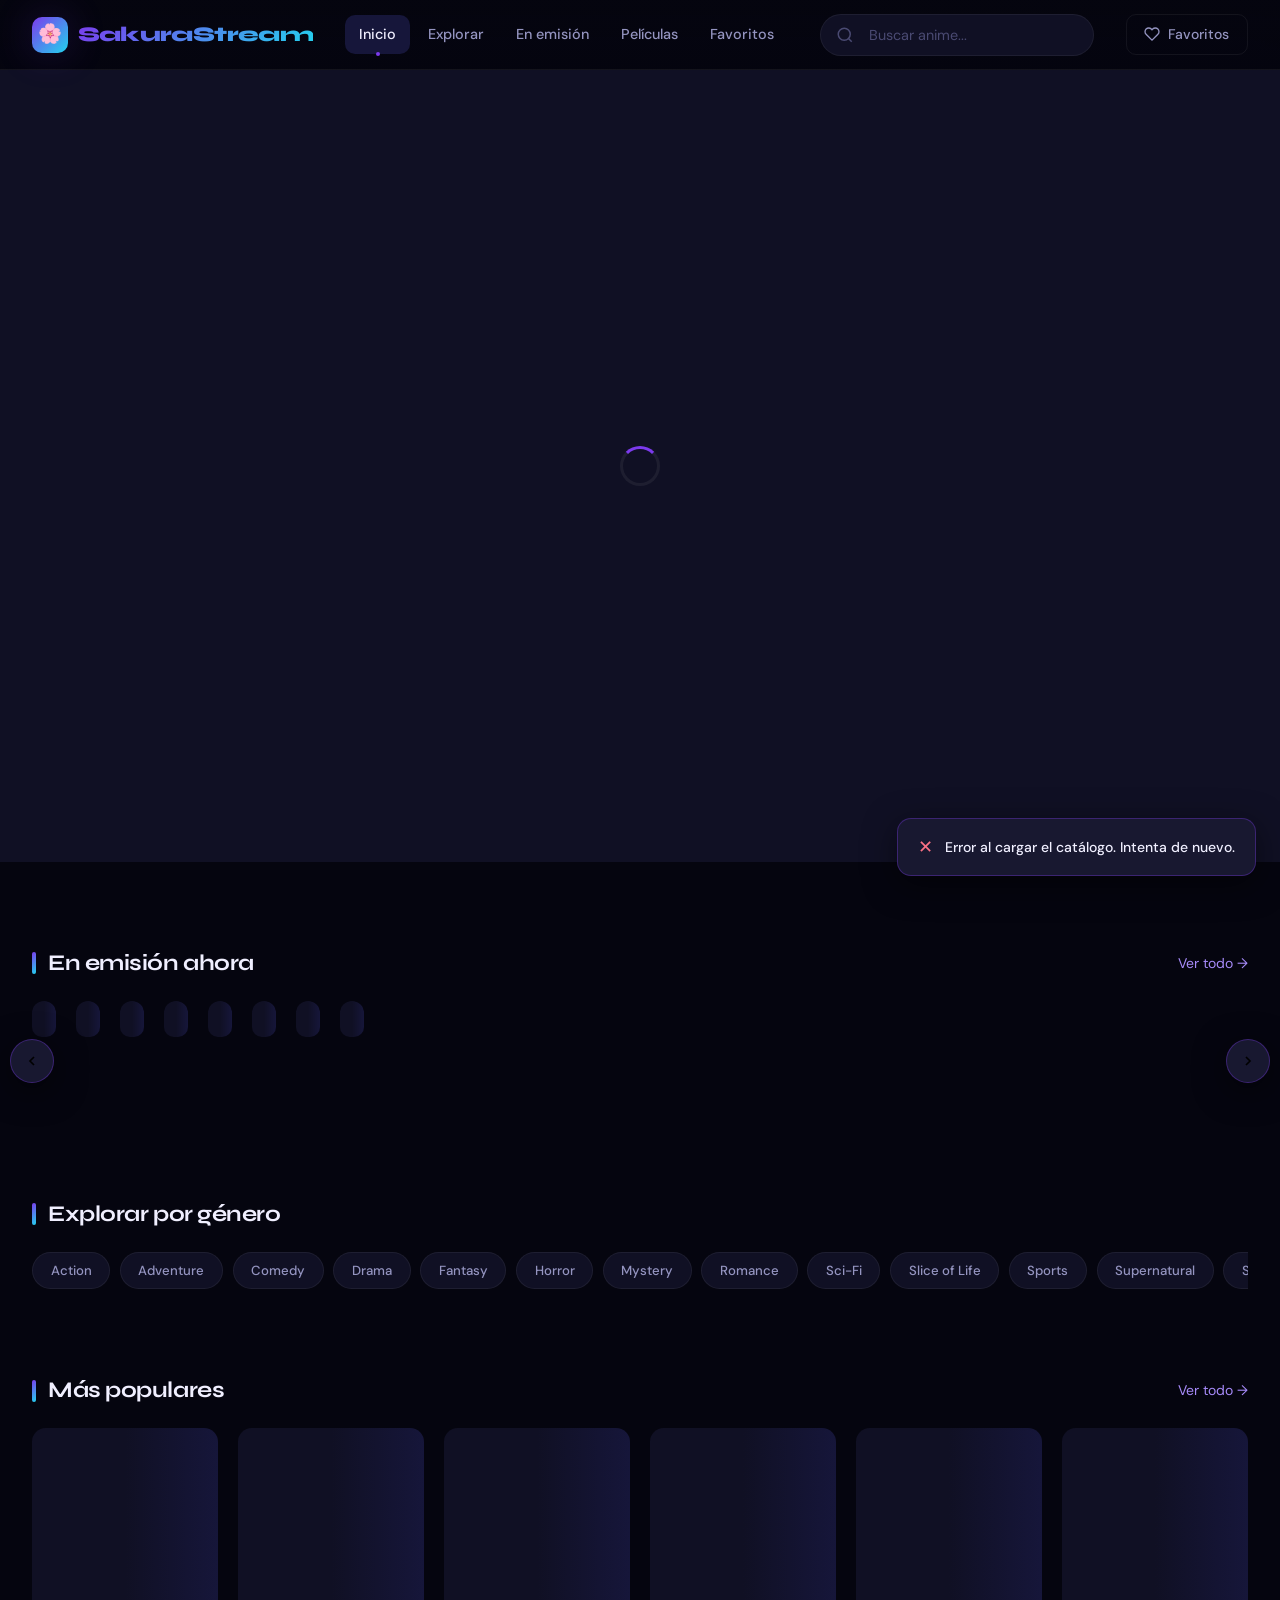
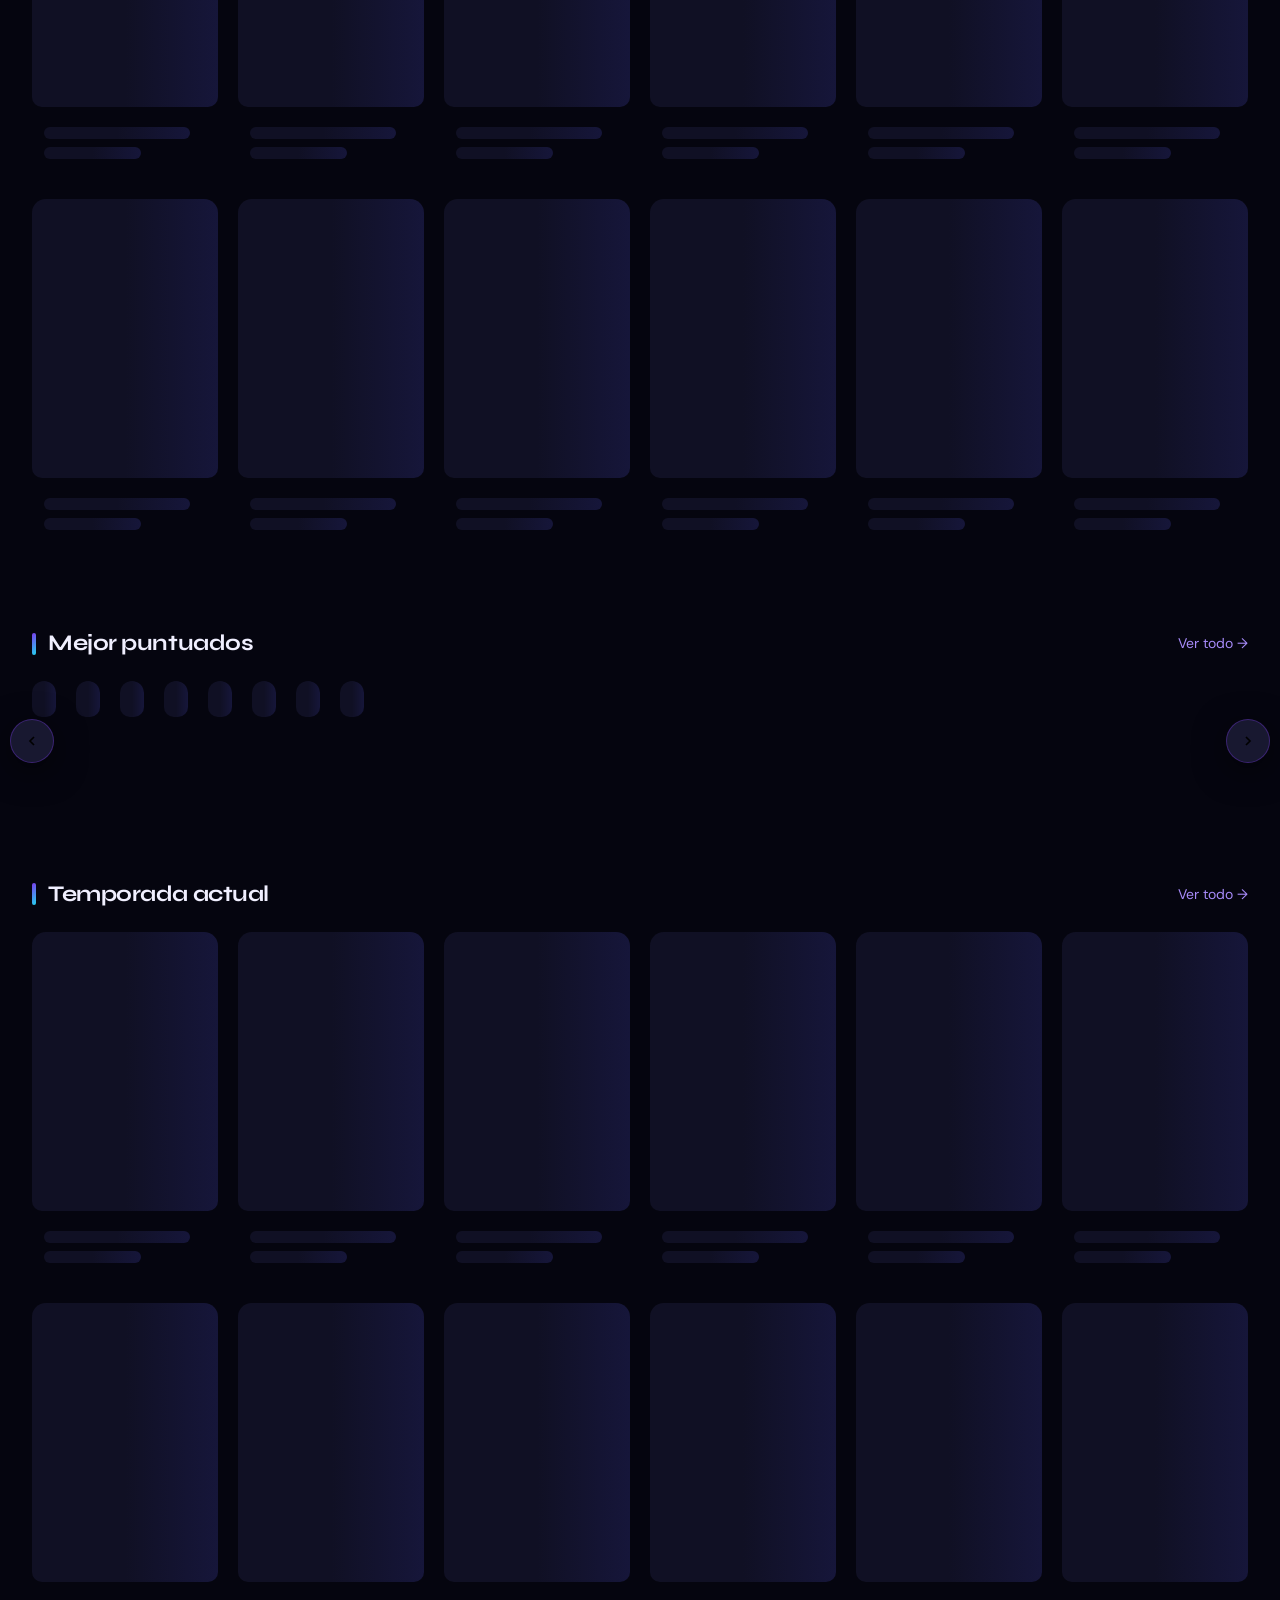
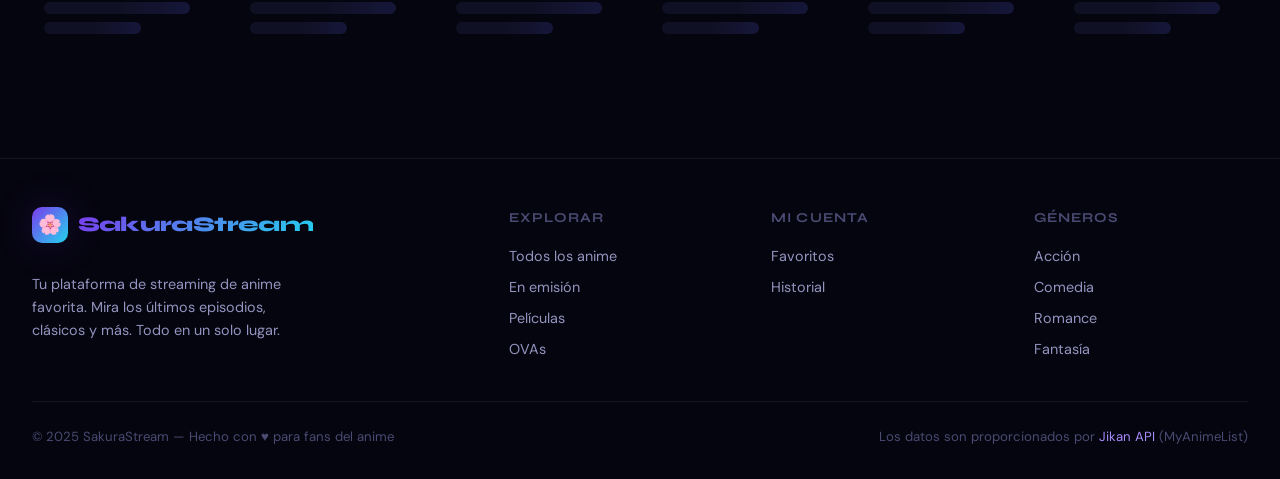
<file: anime.html>
<!DOCTYPE html>
<html lang="es">
<head>
  <meta charset="UTF-8">
  <meta name="viewport" content="width=device-width, initial-scale=1.0">
  <title>Anime — SakuraStream</title>
  <meta name="description" content="Información del anime">
  <meta property="og:type" content="video.tv_show">
  <meta property="og:title" content="SakuraStream">
  <meta property="og:image" content="">
  <meta name="theme-color" content="#7c3aed">
  <link rel="icon" type="image/svg+xml" href="data:image/svg+xml,<svg xmlns='http://www.w3.org/2000/svg' viewBox='0 0 100 100'><text y='.9em' font-size='90'>🌸</text></svg>">
  <link rel="stylesheet" href="css/styles.css">
</head>
<body>

<div class="page-loader" id="pageLoader">
  <div class="page-loader-inner">
    <div class="page-loader-logo">🌸 SakuraStream</div>
    <div class="spinner"></div>
  </div>
</div>

<div class="toast-container" id="toastContainer"></div>
<button class="back-to-top" id="backToTop">↑</button>

<!-- ─── NAVBAR ─────────────────────────────────────────── -->
<nav class="navbar" id="navbar">
  <a href="index.html" class="nav-logo">
    <div class="nav-logo-icon">🌸</div>
    <span class="nav-logo-text">SakuraStream</span>
  </a>
  <div class="nav-links">
    <a href="index.html" class="nav-link">Inicio</a>
    <a href="search.html" class="nav-link">Explorar</a>
    <a href="search.html?status=airing" class="nav-link">En emisión</a>
    <a href="search.html?type=movie" class="nav-link">Películas</a>
    <a href="favorites.html" class="nav-link">Favoritos</a>
  </div>
  <div class="nav-search">
    <svg class="nav-search-icon" viewBox="0 0 24 24" fill="none" stroke="currentColor" stroke-width="2"><circle cx="11" cy="11" r="8"/><path d="m21 21-4.35-4.35"/></svg>
    <input type="text" class="nav-search-input" id="navSearchInput" placeholder="Buscar anime...">
    <div class="search-dropdown" id="searchDropdown"></div>
  </div>
  <div class="nav-actions">
    <a href="favorites.html" class="nav-btn nav-btn-ghost">♥ Favoritos</a>
  </div>
  <button class="nav-mobile-toggle"><span></span><span></span><span></span></button>
</nav>

<main class="page-wrapper">
  <!-- Hero Banner -->
  <div class="anime-hero" id="animeHero">
    <div class="anime-hero-bg" id="animeBg" style="background-image:url('')"></div>
    <div class="anime-hero-gradient"></div>
    <div class="anime-hero-content">
      <div class="anime-poster" id="animePosterBox">
        <div class="skeleton" style="aspect-ratio:2/3;width:220px"></div>
      </div>
      <div class="anime-info" id="animeInfo">
        <div class="skeleton skeleton-line" style="width:200px;height:14px;margin-bottom:12px"></div>
        <div class="skeleton skeleton-line" style="width:80%;height:36px;margin-bottom:8px"></div>
        <div class="skeleton skeleton-line" style="width:50%;height:16px"></div>
      </div>
    </div>
  </div>

  <div class="container">

    <!-- Tabs -->
    <div style="display:flex;gap:0.5rem;margin:1.5rem 0 1rem;border-bottom:1px solid var(--border);padding-bottom:0.75rem;flex-wrap:wrap">
      <button class="btn btn-sm" id="tabEpisodes" style="background:var(--accent-violet);color:white" onclick="switchTab('episodes')">
        📺 Episodios
      </button>
      <button class="btn btn-sm btn-ghost" id="tabChars" onclick="switchTab('chars')">
        👤 Personajes
      </button>
      <button class="btn btn-sm btn-ghost" id="tabRecs" onclick="switchTab('recs')">
        🎯 Recomendaciones
      </button>
    </div>

    <!-- Episodes Panel -->
    <div id="panelEpisodes">
      <div style="display:flex;align-items:center;justify-content:space-between;margin-bottom:1rem;flex-wrap:wrap;gap:1rem">
        <div style="display:flex;align-items:center;gap:0.75rem;flex-wrap:wrap">
          <span id="epCount" class="text-secondary text-sm">Cargando episodios...</span>
          <!-- Indicador de fuente -->
          <span id="epSourceBadge" style="display:none"></span>
        </div>
        <div style="display:flex;gap:0.5rem;flex-wrap:wrap">
          <input
            type="text"
            id="epSearch"
            placeholder="Buscar episodio..."
            style="padding:0.4rem 0.875rem;border-radius:var(--radius-sm);background:var(--bg-surface);border:1px solid var(--border);color:var(--text-primary);font-size:0.85rem;outline:none"
          >
          <button class="btn btn-sm btn-ghost" id="epPagePrev" onclick="loadEpisodePage('prev')" disabled>← Anterior</button>
          <span id="epPageInfo" class="text-sm text-secondary" style="padding:0.4rem 0.5rem;display:flex;align-items:center">1</span>
          <button class="btn btn-sm btn-ghost" id="epPageNext" onclick="loadEpisodePage('next')">Siguiente →</button>
        </div>
      </div>

      <!-- Opciones de fuente de episodios -->
      <div id="epSourceOptions" style="display:none;margin-bottom:1rem;padding:0.75rem;background:var(--bg-card);border-radius:var(--radius-sm);border:1px solid var(--border)">
        <div style="font-size:0.8rem;color:var(--text-muted);margin-bottom:0.5rem;font-weight:600;text-transform:uppercase;letter-spacing:0.05em">Fuente de episodios</div>
        <div style="display:flex;gap:0.5rem;flex-wrap:wrap">
          <button class="genre-pill active" id="srcMAL" onclick="setEpSource('mal')">MyAnimeList</button>
          <button class="genre-pill" id="srcAON" onclick="setEpSource('aon')">
            🌐 AnimeonlineNinja
            <span id="aonLoadingDot" style="display:inline-block;width:6px;height:6px;background:var(--accent-amber);border-radius:50%;margin-left:4px;animation:spin 1s linear infinite"></span>
          </button>
        </div>
        <div id="aonSlugInfo" style="font-size:0.75rem;color:var(--text-muted);margin-top:0.5rem;display:none"></div>
      </div>

      <div class="episodes-grid ep-grid-2col" id="episodesGrid"></div>
    </div>

    <!-- Characters Panel -->
    <div id="panelChars" style="display:none">
      <div class="anime-grid" id="charsGrid" style="grid-template-columns:repeat(auto-fill,minmax(150px,1fr))"></div>
    </div>

    <!-- Recommendations Panel -->
    <div id="panelRecs" style="display:none;padding-bottom:2rem">
      <div class="anime-grid" id="recsGrid"></div>
    </div>

  </div>
</main>

<footer class="footer">
  <div class="footer-bottom" style="max-width:var(--content-max);margin:0 auto">
    <span>© 2025 SakuraStream</span>
    <span>Datos por <a href="https://jikan.moe" target="_blank" style="color:var(--accent-light)">Jikan/MyAnimeList</a> · Imágenes por <a href="https://www.themoviedb.org" target="_blank" style="color:var(--accent-light)">TMDB</a></span>
  </div>
</footer>

<script src="js/config.js"></script>
<script src="js/api.js"></script>
<script src="js/tmdb.js"></script>
<script src="js/favorites.js"></script>
<script src="js/ui.js"></script>

<script>
let _anime        = null;
let _allEpisodes  = [];  // episodios de MAL
let _aonEpisodes  = [];  // episodios de AnimeonlineNinja
let _aonSlug      = null;
let _epPage       = 1;
let _epSource     = 'mal'; // 'mal' | 'aon'
let _tmdbThumbs   = {};   // { epNum: imageUrl } pre-cargados de TMDB
let _animeSlug    = '';

const EP_PER_PAGE = 100;

const params  = new URLSearchParams(location.search);
const animeId = parseInt(params.get('id'));

(async function initAnimePage() {
  if (!animeId) { window.location.href = 'index.html'; return; }

  UI.initNavbar();
  UI.initBackToTop();
  UI.initNavSearch();
  UI.renderSkeletonEpCards(8, 'episodesGrid');

  try {
    // ── 1. Cargar datos del anime (MAL) ─────────────────────
    const data   = await API.getAnimeById(animeId);
    _anime       = data.data;
    if (!_anime) throw new Error('Anime not found');

    _animeSlug   = API.getEmbedSlug(_anime);

    UI.setPageMeta(_anime.title, _anime.synopsis?.substring(0, 160) || '', API.getPoster(_anime));

    // ── 2. Hero Banner ───────────────────────────────────────
    document.getElementById('animeBg').style.backgroundImage = `url('${API.getPoster(_anime)}')`;

    document.getElementById('animePosterBox').innerHTML = `
      <img src="${API.getPoster(_anime)}" alt="${escapeHtml(_anime.title)}" loading="eager"
           onerror="UI._onPosterError(this, ${_anime.mal_id}, '${encodeURIComponent(_anime.title)}', '${encodeURIComponent(_anime.title_english || '')}')">
    `;

    // ── 3. Info panel ────────────────────────────────────────
    const status      = API.getStatusBadge(_anime.status);
    const isFav       = Favorites.isFavorite(_anime.mal_id);
    const lastWatched = Favorites.getLastWatched(_anime.mal_id);

    document.getElementById('animeInfo').innerHTML = `
      <div style="display:flex;align-items:center;gap:0.5rem;margin-bottom:0.75rem;flex-wrap:wrap">
        <span class="badge ${status.cls}">${status.label}</span>
        ${_anime.type   ? `<span class="badge badge-dark">${_anime.type}</span>` : ''}
        ${_anime.rating ? `<span class="badge badge-dark">${_anime.rating}</span>` : ''}
        <a href="https://myanimelist.net/anime/${_anime.mal_id}" target="_blank" rel="noopener" class="badge badge-cyan" style="font-size:0.7rem">MAL ↗</a>
      </div>

      <h1 class="anime-title-main">${escapeHtml(_anime.title)}</h1>
      ${_anime.title_english && _anime.title_english !== _anime.title
        ? `<div class="anime-title-alt">${escapeHtml(_anime.title_english)}</div>` : ''}
      ${_anime.title_japanese
        ? `<div class="anime-title-alt" style="font-family:var(--font-mono);font-size:0.875rem">${escapeHtml(_anime.title_japanese)}</div>` : ''}

      <div class="anime-genres" id="animeGenres">
        ${UI.renderGenreBadges(_anime.genres || [])}
        ${UI.renderGenreBadges(_anime.themes || [])}
      </div>

      <div class="anime-stats">
        ${_anime.score   ? `<div class="anime-stat"><div class="anime-stat-val" style="color:var(--accent-amber)">★ ${_anime.score.toFixed(1)}</div><div class="anime-stat-label">Score</div></div>` : ''}
        ${_anime.scored_by ? `<div class="anime-stat"><div class="anime-stat-val">${(_anime.scored_by/1000).toFixed(0)}K</div><div class="anime-stat-label">Votos</div></div>` : ''}
        ${_anime.members ? `<div class="anime-stat"><div class="anime-stat-val">${(_anime.members/1000).toFixed(0)}K</div><div class="anime-stat-label">Miembros</div></div>` : ''}
        ${_anime.rank    ? `<div class="anime-stat"><div class="anime-stat-val" style="color:var(--accent-cyan)">#${_anime.rank}</div><div class="anime-stat-label">Rank</div></div>` : ''}
        ${_anime.episodes? `<div class="anime-stat"><div class="anime-stat-val">${_anime.episodes}</div><div class="anime-stat-label">Episodios</div></div>` : ''}
      </div>

      ${_anime.synopsis ? `
      <div>
        <p class="anime-synopsis collapsed" id="synopsis">${escapeHtml(_anime.synopsis)}</p>
        <button class="btn btn-ghost btn-sm" id="synopsisBtn" onclick="toggleSynopsis()" style="margin-top:0.5rem">Leer más ↓</button>
      </div>` : ''}

      <div style="display:flex;gap:0.75rem;margin-top:1.5rem;flex-wrap:wrap">
        ${lastWatched
          ? `<a href="episode.html?anime=${_anime.mal_id}&ep=${lastWatched.ep}&slug=${encodeURIComponent(_animeSlug)}&title=${encodeURIComponent(_anime.title)}" class="btn btn-primary">
               <svg width="16" height="16" viewBox="0 0 24 24" fill="currentColor"><path d="M8 5v14l11-7z"/></svg>
               Continuar Ep ${lastWatched.ep}
             </a>`
          : `<a href="episode.html?anime=${_anime.mal_id}&ep=1&slug=${encodeURIComponent(_animeSlug)}&title=${encodeURIComponent(_anime.title)}" class="btn btn-primary">
               <svg width="16" height="16" viewBox="0 0 24 24" fill="currentColor"><path d="M8 5v14l11-7z"/></svg>
               Ver Episodio 1
             </a>`
        }
        <button class="btn btn-ghost" id="favBtn" onclick="handleFav()"
          ${isFav ? 'style="background:rgba(251,113,133,0.2);border-color:var(--accent-rose);color:var(--accent-rose)"' : ''}>
          ${isFav ? '♥ En favoritos' : '♡ Agregar a favoritos'}
        </button>
      </div>

      ${_anime.aired?.string ? `<div style="margin-top:1rem;font-size:0.875rem;color:var(--text-secondary)"><strong style="color:var(--text-muted)">Emisión:</strong> ${_anime.aired.string}</div>` : ''}
      ${_anime.duration      ? `<div style="margin-top:0.4rem;font-size:0.875rem;color:var(--text-secondary)"><strong style="color:var(--text-muted)">Duración:</strong> ${API.formatDuration(_anime.duration)}</div>` : ''}
    `;

    // ── 4. Cargar episodios MAL ───────────────────────────────
    await loadAllEpisodes();

    // ── 5. Buscar en AON + TMDB en paralelo (background) ─────
    _initBackgroundSources();

  } catch (err) {
    console.error(err);
    UI.toast('Error al cargar el anime', 'error');
    document.getElementById('episodesGrid').innerHTML = `
      <div class="empty-state" style="grid-column:1/-1">
        <div class="empty-state-icon">⚠️</div>
        <h3>Error al cargar</h3>
        <p style="color:var(--text-muted)">Verifica tu conexión e intenta de nuevo</p>
        <button class="btn btn-primary" style="margin-top:1rem" onclick="location.reload()">Reintentar</button>
      </div>`;
  }

  UI.hideLoader();
})();

// ── Cargar episodios MAL (paginados) ──────────────────────
async function loadAllEpisodes() {
  _allEpisodes = [];
  let page = 1, hasMore = true;

  while (hasMore && page <= 5) {
    try {
      const data = await API.getAnimeEpisodes(animeId, page);
      _allEpisodes = [..._allEpisodes, ...(data.data || [])];
      hasMore = !!data.pagination?.has_next_page;
      page++;
    } catch { break; }
  }

  renderEpisodesPage(1);

  const epSearch = document.getElementById('epSearch');
  if (epSearch) {
    epSearch.addEventListener('input', () => {
      const q = epSearch.value.toLowerCase().trim();
      filterEpisodes(q);
    });
  }
}

// ── Iniciar carga en background: AON + TMDB ───────────────
async function _initBackgroundSources() {
  if (!_anime) return;

  // Mostrar panel de fuente
  const sourcePanel = document.getElementById('epSourceOptions');
  if (sourcePanel) sourcePanel.style.display = 'block';

  // ── TMDB thumbnails (en background) ──────────────────────
  if (CONFIG.tmdbEnabled) {
    (async () => {
      try {
        _tmdbThumbs = await TMDB.batchEpisodeThumbnails(
          _anime.title,
          _anime.title_english || '',
          _anime.year || null,
          _allEpisodes.slice(0, EP_PER_PAGE) // Solo primera página para no saturar
        );
        // Actualizar miniaturas visibles
        UI.updateEpisodeThumbnails(_tmdbThumbs, 'episodesGrid');
        if (Object.keys(_tmdbThumbs).length > 0) {
          UI.toast(`${Object.keys(_tmdbThumbs).length} miniaturas de TMDB cargadas`, 'success', 2000);
        }
      } catch (e) {
        console.warn('[TMDB] Background load failed:', e);
      }
    })();
  }

  // ── AnimeonlineNinja (en background) ─────────────────────
  if (CONFIG.aonEnabled) {
    (async () => {
      try {
        _aonSlug = await AnimeonlineAPI.findSlug(
          _anime.title,
          _anime.title_english || '',
          _anime.mal_id
        );

        const aonDot  = document.getElementById('aonLoadingDot');
        const srcAON  = document.getElementById('srcAON');
        const slugInfo = document.getElementById('aonSlugInfo');

        if (_aonSlug) {
          // Cargar lista de episodios de AON
          _aonEpisodes = await AnimeonlineAPI.getEpisodeList(_aonSlug);

          if (aonDot)   { aonDot.style.background = 'var(--accent-green)'; aonDot.style.animation = 'none'; }
          if (slugInfo) { slugInfo.style.display = 'block'; slugInfo.textContent = `Slug AON: "${_aonSlug}" · ${_aonEpisodes.length} episodios encontrados`; }
          if (srcAON)   { srcAON.textContent = `🌐 AnimeonlineNinja (${_aonEpisodes.length} eps)`; }
          UI.toast(`AnimeonlineNinja: ${_aonEpisodes.length} episodios encontrados`, 'success', 2500);
        } else {
          if (aonDot)  { aonDot.style.background = 'var(--accent-rose)'; aonDot.style.animation = 'none'; }
          if (srcAON)  { srcAON.textContent = '🌐 AON (no encontrado)'; srcAON.disabled = true; }
          if (slugInfo){ slugInfo.style.display = 'block'; slugInfo.textContent = 'No se encontró en AnimeonlineNinja'; }
        }
      } catch (e) {
        console.warn('[AON] Background load failed:', e);
        const aonDot = document.getElementById('aonLoadingDot');
        if (aonDot) { aonDot.style.background = 'var(--accent-rose)'; aonDot.style.animation = 'none'; }
      }
    })();
  }
}

// ── Cambiar fuente de episodios ────────────────────────────
function setEpSource(source) {
  _epSource = source;
  document.getElementById('srcMAL').classList.toggle('active', source === 'mal');
  document.getElementById('srcAON').classList.toggle('active', source === 'aon');
  renderEpisodesPage(1);
}

// ── Render de página de episodios ─────────────────────────
function renderEpisodesPage(page) {
  _epPage = page;

  // Decidir fuente
  const useAON = (_epSource === 'aon' && _aonEpisodes.length > 0);
  const source  = useAON ? _aonEpisodes : _allEpisodes;

  // Badge de fuente
  const badge = document.getElementById('epSourceBadge');
  if (badge) {
    badge.style.display = 'inline-flex';
    if (useAON) {
      badge.innerHTML = '<span class="badge badge-cyan">🌐 AnimeonlineNinja</span>';
    } else {
      badge.innerHTML = '<span class="badge badge-violet">MAL / TMDB</span>';
    }
  }

  if (useAON) {
    renderAONEpisodesPage(page);
    return;
  }

  // Fuente MAL
  const start = (page - 1) * EP_PER_PAGE;
  const slice = _allEpisodes.slice(start, start + EP_PER_PAGE);
  const total = _allEpisodes.length;

  document.getElementById('epCount').textContent = total ? `${total} episodios` : 'Sin episodios';
  document.getElementById('epPageInfo').textContent = `Pág ${page} / ${Math.ceil(total / EP_PER_PAGE) || 1}`;
  document.getElementById('epPagePrev').disabled = page <= 1;
  document.getElementById('epPageNext').disabled = start + EP_PER_PAGE >= total;

  if (slice.length === 0) {
    document.getElementById('episodesGrid').innerHTML = `
      <div class="empty-state" style="grid-column:1/-1">
        <div class="empty-state-icon">📺</div>
        <h3>Sin episodios disponibles</h3>
        <p style="color:var(--text-muted)">Puede que este anime aún no tenga episodios en la base de datos</p>
      </div>`;
    return;
  }

  document.getElementById('episodesGrid').innerHTML = slice.map(ep => {
    const epNum = ep.mal_id || ep.episode_id;
    return UI.renderEpisodeCard(ep, animeId, _animeSlug, _anime?.title || '', {
      tmdbThumb: _tmdbThumbs[epNum] || null,
      aonSlug:   _aonSlug,
    });
  }).join('');
}

// ── Render episodios desde AON ─────────────────────────────
function renderAONEpisodesPage(page) {
  const start = (page - 1) * EP_PER_PAGE;
  const slice = _aonEpisodes.slice(start, start + EP_PER_PAGE);
  const total = _aonEpisodes.length;

  document.getElementById('epCount').textContent = `${total} episodios (AON)`;
  document.getElementById('epPageInfo').textContent = `Pág ${page} / ${Math.ceil(total / EP_PER_PAGE) || 1}`;
  document.getElementById('epPagePrev').disabled = page <= 1;
  document.getElementById('epPageNext').disabled = start + EP_PER_PAGE >= total;

  if (!slice.length) {
    document.getElementById('episodesGrid').innerHTML = `
      <div class="empty-state" style="grid-column:1/-1">
        <div class="empty-state-icon">🌐</div>
        <h3>Sin episodios en AnimeonlineNinja</h3>
      </div>`;
    return;
  }

  // Convertir episodios AON al formato de renderEpisodeCard
  document.getElementById('episodesGrid').innerHTML = slice.map(ep => {
    // Crear objeto compatible con renderEpisodeCard
    const fakeEp = {
      mal_id:  ep.num,
      title:   ep.title || `Episodio ${ep.num}`,
      images:  ep.thumb ? { jpg: { image_url: ep.thumb } } : null,
      aired:   null,
    };
    return UI.renderEpisodeCard(fakeEp, animeId, _aonSlug || _animeSlug, _anime?.title || '', {
      tmdbThumb: _tmdbThumbs[ep.num] || null,
      aonUrl:    ep.url,
      aonSlug:   _aonSlug,
    });
  }).join('');
}

function loadEpisodePage(dir) {
  const source  = (_epSource === 'aon' && _aonEpisodes.length > 0) ? _aonEpisodes : _allEpisodes;
  const newPage = dir === 'next' ? _epPage + 1 : _epPage - 1;
  const max     = Math.ceil(source.length / EP_PER_PAGE);
  if (newPage >= 1 && newPage <= max) {
    renderEpisodesPage(newPage);
    document.getElementById('panelEpisodes').scrollIntoView({ behavior: 'smooth', block: 'start' });
  }
}

function filterEpisodes(q) {
  if (!q) { renderEpisodesPage(_epPage); return; }
  const source   = (_epSource === 'aon' && _aonEpisodes.length > 0) ? _aonEpisodes : _allEpisodes;
  const filtered = source.filter(ep => {
    const num   = String(ep.mal_id || ep.episode_id || ep.num || '');
    const title = (ep.title || '').toLowerCase();
    return num.includes(q) || title.includes(q);
  });
  const grid = document.getElementById('episodesGrid');
  if (!filtered.length) {
    grid.innerHTML = `<div class="empty-state" style="grid-column:1/-1"><p>Sin resultados para "${q}"</p></div>`;
    return;
  }
  grid.innerHTML = filtered.map(ep => {
    const epNum = ep.mal_id || ep.episode_id || ep.num;
    const fakeEp = ep.num ? { mal_id: ep.num, title: ep.title, images: ep.thumb ? { jpg: { image_url: ep.thumb } } : null } : ep;
    return UI.renderEpisodeCard(fakeEp, animeId, _aonSlug || _animeSlug, _anime?.title || '', {
      tmdbThumb: _tmdbThumbs[epNum] || null,
      aonSlug:   _aonSlug,
    });
  }).join('');
}

function toggleSynopsis() {
  const el  = document.getElementById('synopsis');
  const btn = document.getElementById('synopsisBtn');
  el.classList.toggle('collapsed');
  btn.textContent = el.classList.contains('collapsed') ? 'Leer más ↓' : 'Leer menos ↑';
}

function handleFav() {
  if (!_anime) return;
  const added = Favorites.toggleFavorite(_anime);
  const btn   = document.getElementById('favBtn');
  if (added) {
    btn.innerHTML = '♥ En favoritos';
    btn.style.cssText = 'background:rgba(251,113,133,0.2);border-color:var(--accent-rose);color:var(--accent-rose)';
    UI.toast('Añadido a favoritos ♥', 'heart');
  } else {
    btn.innerHTML = '♡ Agregar a favoritos';
    btn.style.cssText = '';
    UI.toast('Eliminado de favoritos', 'info');
  }
}

// ── Tabs ──────────────────────────────────────────────────
const _tabs    = { episodes: 'panelEpisodes', chars: 'panelChars', recs: 'panelRecs' };
const _tabBtns = { episodes: 'tabEpisodes',   chars: 'tabChars',   recs: 'tabRecs'   };

async function switchTab(tab) {
  Object.entries(_tabs).forEach(([k, v]) => {
    document.getElementById(v).style.display = k === tab ? '' : 'none';
  });
  Object.entries(_tabBtns).forEach(([k, v]) => {
    const btn = document.getElementById(v);
    if (btn) {
      btn.style.background = k === tab ? 'var(--accent-violet)' : '';
      btn.style.color      = k === tab ? 'white' : '';
      btn.className        = `btn btn-sm ${k === tab ? '' : 'btn-ghost'}`;
    }
  });

  if (tab === 'chars' && document.getElementById('charsGrid').children.length === 0) {
    await loadCharacters();
  }
  if (tab === 'recs' && document.getElementById('recsGrid').children.length === 0) {
    await loadRecommendations();
  }
}

async function loadCharacters() {
  const grid = document.getElementById('charsGrid');
  UI.renderSkeletonCards(12, 'charsGrid');
  try {
    const data  = await API.getAnimeCharacters(animeId);
    const chars = data.data?.slice(0, 24) || [];
    if (!chars.length) { grid.innerHTML = '<p class="text-secondary text-sm" style="grid-column:1/-1">Sin datos de personajes</p>'; return; }
    grid.innerHTML = chars.map(c => `
      <div class="anime-card" onclick="window.open('https://myanimelist.net/character/${c.character.mal_id}','_blank')">
        <div class="anime-card-thumb">
          <img src="${c.character.images?.webp?.image_url || c.character.images?.jpg?.image_url || 'assets/placeholder.jpg'}" loading="lazy" alt="${escapeHtml(c.character.name)}" onerror="this.src='assets/placeholder.jpg'">
          <div class="anime-card-overlay"><div class="anime-card-play"><svg width="16" height="16" viewBox="0 0 24 24" fill="white"><path d="M18 13v6a2 2 0 01-2 2H5a2 2 0 01-2-2V8a2 2 0 012-2h6M15 3h6v6M10 14L21 3"/></svg></div></div>
        </div>
        <div class="anime-card-body">
          <div class="anime-card-title">${escapeHtml(c.character.name)}</div>
          <div class="anime-card-meta">${c.role || ''}</div>
        </div>
      </div>
    `).join('');
  } catch { grid.innerHTML = '<p class="text-secondary" style="grid-column:1/-1">Error cargando personajes</p>'; }
}

async function loadRecommendations() {
  UI.renderSkeletonCards(12, 'recsGrid');
  try {
    const data = await API.getAnimeRecommendations(animeId);
    const recs = data.data?.slice(0, 18) || [];
    if (!recs.length) { document.getElementById('recsGrid').innerHTML = '<p class="text-secondary" style="grid-column:1/-1">Sin recomendaciones</p>'; return; }
    UI.renderAnimeGrid(recs.map(r => r.entry), 'recsGrid');
  } catch { document.getElementById('recsGrid').innerHTML = '<p class="text-secondary" style="grid-column:1/-1">Error cargando recomendaciones</p>'; }
}
</script>

</body>
</html>
</file>
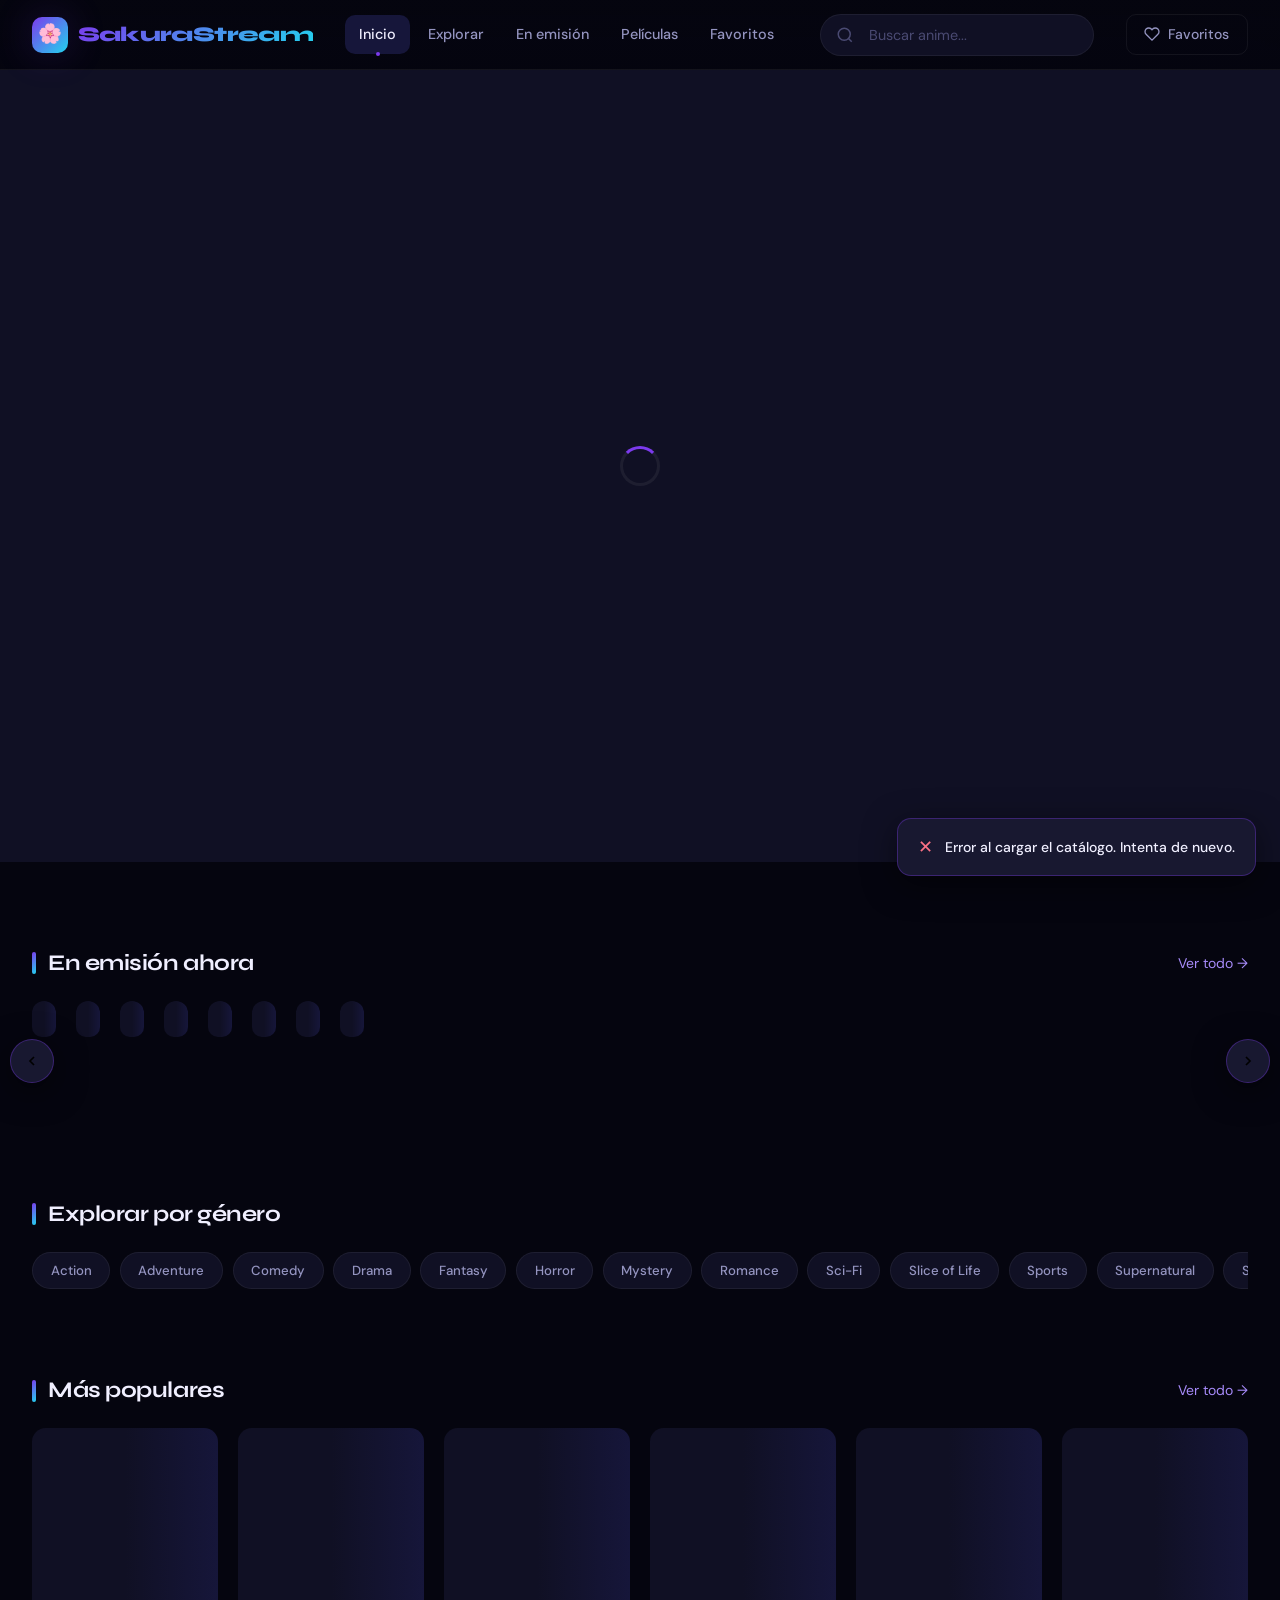
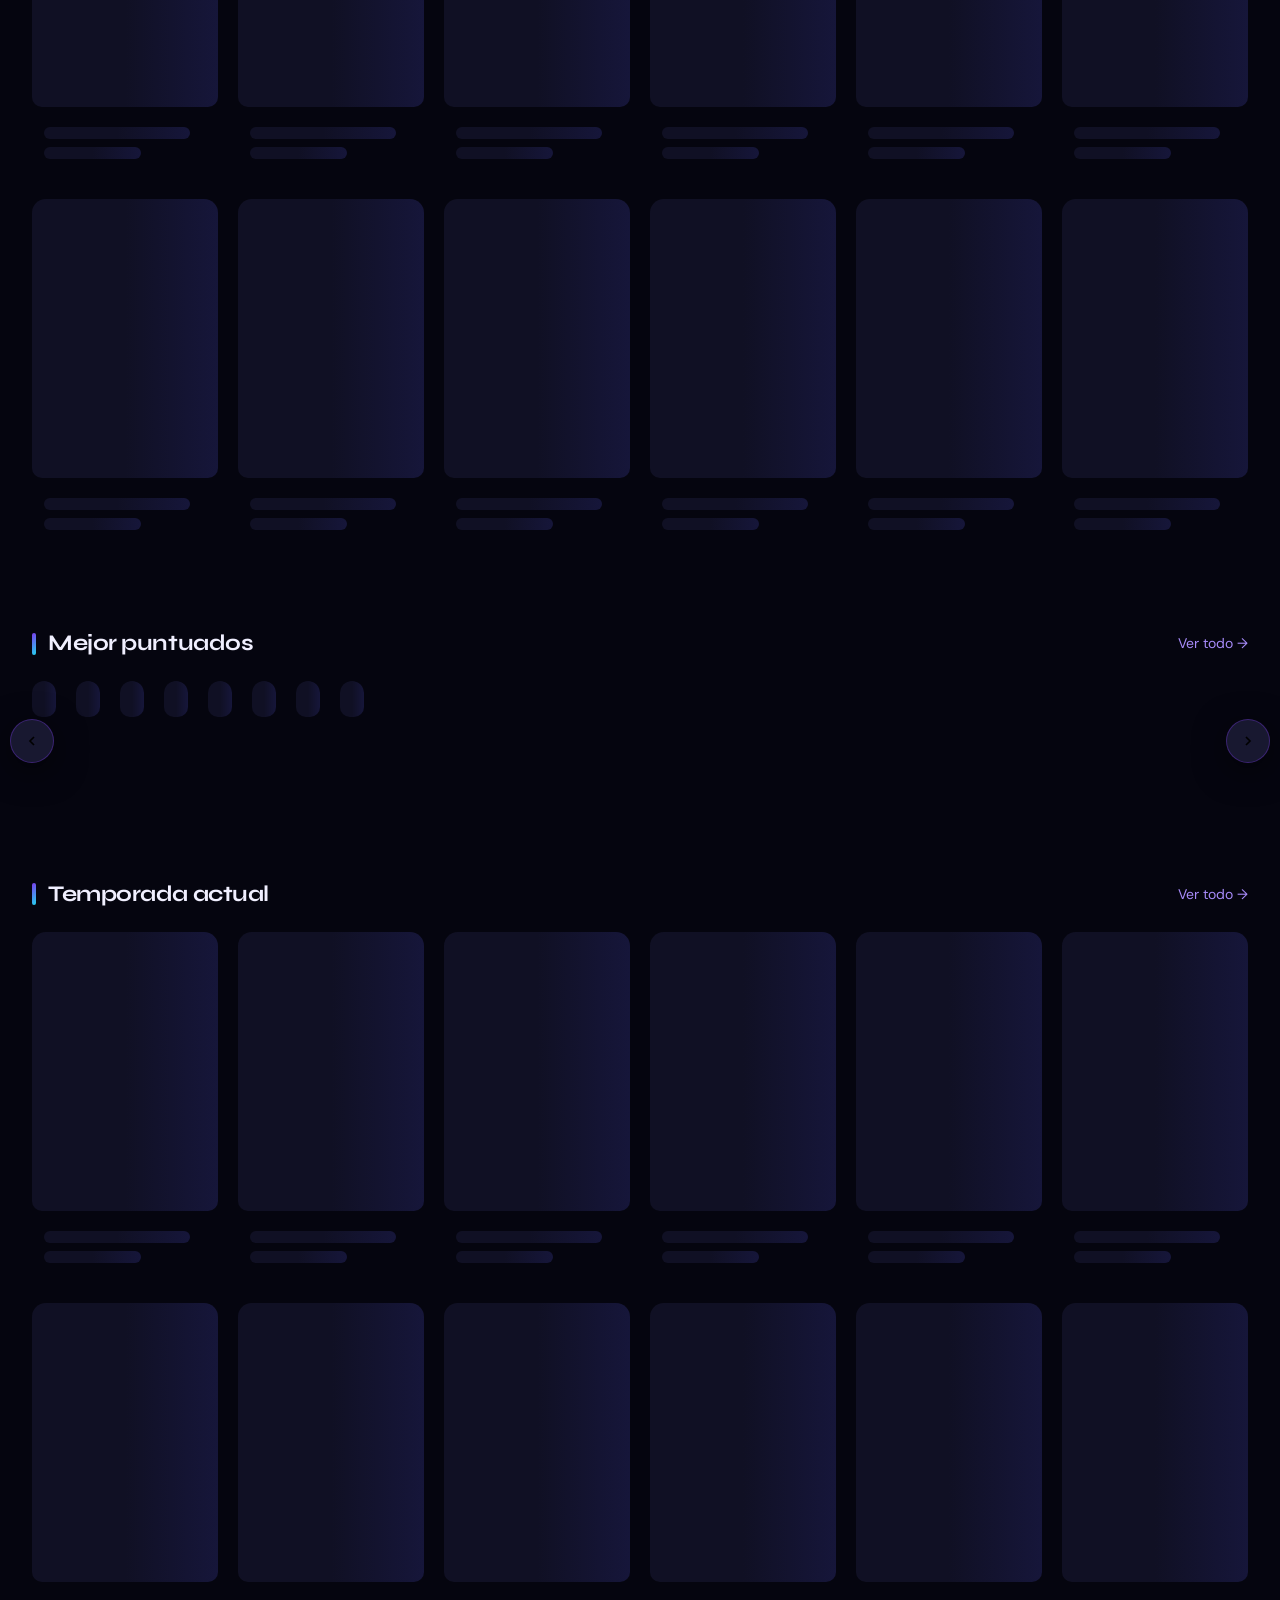
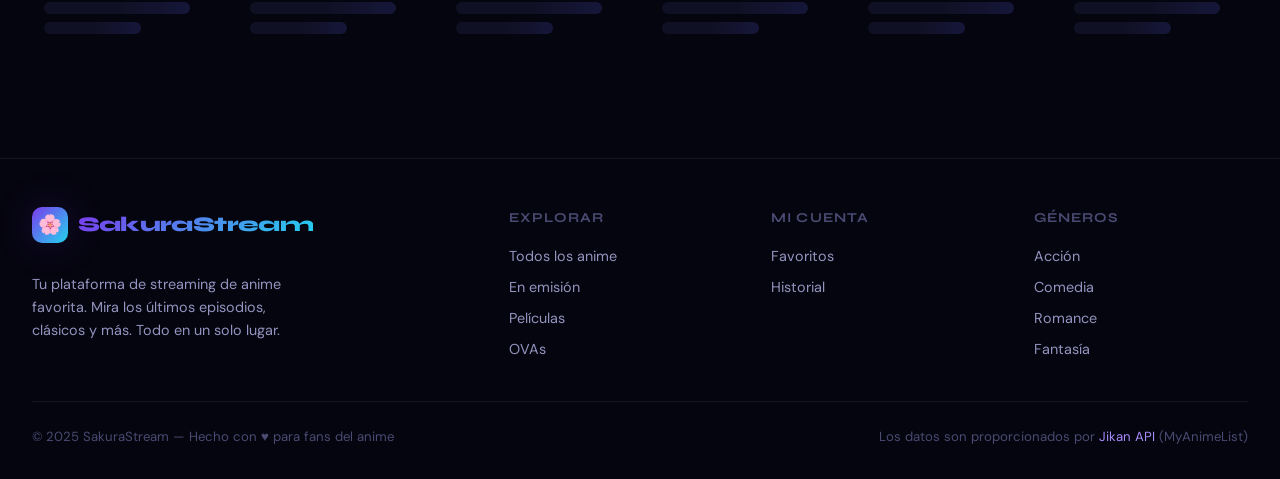
<file: episode.html>
<!DOCTYPE html>
<html lang="es">
<head>
  <meta charset="UTF-8">
  <meta name="viewport" content="width=device-width, initial-scale=1.0">
  <title>Reproduciendo — SakuraStream</title>
  <meta name="description" content="Reproduciendo episodio de anime">
  <meta name="theme-color" content="#7c3aed">
  <link rel="icon" type="image/svg+xml" href="data:image/svg+xml,<svg xmlns='http://www.w3.org/2000/svg' viewBox='0 0 100 100'><text y='.9em' font-size='90'>🌸</text></svg>">
  <link rel="stylesheet" href="css/styles.css">
</head>
<body>

<div class="page-loader" id="pageLoader">
  <div class="page-loader-inner">
    <div class="page-loader-logo">🌸 SakuraStream</div>
    <div class="spinner"></div>
  </div>
</div>

<div class="toast-container" id="toastContainer"></div>

<!-- ─── NAVBAR ─────────────────────────────────────────── -->
<nav class="navbar" id="navbar">
  <a href="index.html" class="nav-logo">
    <div class="nav-logo-icon">🌸</div>
    <span class="nav-logo-text">SakuraStream</span>
  </a>
  <div class="nav-links">
    <a href="index.html"   class="nav-link">Inicio</a>
    <a href="search.html"  class="nav-link">Explorar</a>
    <a href="favorites.html" class="nav-link">Favoritos</a>
  </div>
  <div class="nav-search">
    <svg class="nav-search-icon" viewBox="0 0 24 24" fill="none" stroke="currentColor" stroke-width="2"><circle cx="11" cy="11" r="8"/><path d="m21 21-4.35-4.35"/></svg>
    <input type="text" class="nav-search-input" id="navSearchInput" placeholder="Buscar anime...">
    <div class="search-dropdown" id="searchDropdown"></div>
  </div>
  <button class="nav-mobile-toggle"><span></span><span></span><span></span></button>
</nav>

<main class="page-wrapper">
  <div class="container">

    <!-- Breadcrumb -->
    <div style="display:flex;align-items:center;gap:0.5rem;padding:1rem 0;font-size:0.875rem;color:var(--text-muted)">
      <a href="index.html" style="color:var(--text-muted);transition:color .15s" onmouseover="this.style.color='var(--accent-light)'" onmouseout="this.style.color='var(--text-muted)'">Inicio</a>
      <span>›</span>
      <a id="breadcrumbAnime" href="#" style="color:var(--text-muted);transition:color .15s" onmouseover="this.style.color='var(--accent-light)'" onmouseout="this.style.color='var(--text-muted)'">Anime</a>
      <span>›</span>
      <span id="breadcrumbEp" style="color:var(--text-secondary)">Episodio</span>
    </div>

    <!-- Player Layout -->
    <div class="player-layout">

      <!-- ── LEFT: Player + Controls ─────────────────── -->
      <div class="player-main">

        <!-- Player Wrapper -->
        <div class="player-wrapper" id="playerWrapper">
          <div class="player-placeholder" id="playerPlaceholder">
            <div class="player-placeholder-icon">▶</div>
            <p style="color:var(--text-secondary);text-align:center;max-width:320px;font-size:0.9rem">
              Selecciona un servidor para comenzar a reproducir
            </p>
            <div id="streamingLinks" style="display:flex;flex-wrap:wrap;gap:0.5rem;justify-content:center;margin-top:1rem"></div>
          </div>
        </div>

        <!-- Server & Lang Controls -->
        <div style="margin-top:1.25rem">
          <!-- Row 1: Server selector + Lang toggle -->
          <div style="display:flex;align-items:center;justify-content:space-between;flex-wrap:wrap;gap:0.75rem;margin-bottom:0.75rem">
            <div style="display:flex;align-items:center;gap:0.5rem;flex-wrap:wrap">
              <span style="font-size:0.8rem;color:var(--text-muted);font-weight:600;text-transform:uppercase;letter-spacing:0.05em">Servidor:</span>
              <div class="server-selector" id="serverSelector">
                <!-- Rendered by player.js -->
              </div>
            </div>

            <div style="display:flex;align-items:center;gap:0.75rem">
              <div class="lang-toggle">
                <button class="lang-btn active" data-lang="sub" onclick="Player.switchLang('sub')">SUB</button>
                <button class="lang-btn" data-lang="dub" onclick="Player.switchLang('dub')">DUB</button>
              </div>
              <button class="btn btn-ghost btn-sm" onclick="Player.toggleFullscreen()" title="Pantalla completa (F)">
                <svg width="14" height="14" viewBox="0 0 24 24" fill="none" stroke="currentColor" stroke-width="2"><path d="M8 3H5a2 2 0 0 0-2 2v3m18 0V5a2 2 0 0 0-2-2h-3m0 18h3a2 2 0 0 0 2-2v-3M3 16v3a2 2 0 0 0 2 2h3"/></svg>
                Pantalla completa
              </button>
            </div>
          </div>

          <!-- Row 2: Episode navigation -->
          <div class="player-controls-bar">
            <div class="ep-nav-buttons">
              <button class="btn btn-ghost btn-sm" id="prevEpBtn" onclick="Player.prevEpisode()">
                <svg width="14" height="14" viewBox="0 0 24 24" fill="none" stroke="currentColor" stroke-width="2.5"><polyline points="15 18 9 12 15 6"/></svg>
                Episodio anterior
              </button>
              <button class="btn btn-primary btn-sm" id="nextEpBtn" onclick="Player.nextEpisode()">
                Siguiente episodio
                <svg width="14" height="14" viewBox="0 0 24 24" fill="none" stroke="currentColor" stroke-width="2.5"><polyline points="9 18 15 12 9 6"/></svg>
              </button>
            </div>

            <div style="display:flex;gap:0.5rem">
              <button class="btn btn-ghost btn-sm" id="favEpBtn" onclick="handleFav()">
                <svg width="14" height="14" viewBox="0 0 24 24" fill="none" stroke="currentColor" stroke-width="2"><path d="M20.84 4.61a5.5 5.5 0 0 0-7.78 0L12 5.67l-1.06-1.06a5.5 5.5 0 0 0-7.78 7.78l1.06 1.06L12 21.23l7.78-7.78 1.06-1.06a5.5 5.5 0 0 0 0-7.78z"/></svg>
                Favoritos
              </button>
              <a id="animePageBtn" href="#" class="btn btn-ghost btn-sm">
                <svg width="14" height="14" viewBox="0 0 24 24" fill="none" stroke="currentColor" stroke-width="2"><circle cx="12" cy="12" r="10"/><line x1="12" y1="8" x2="12" y2="12"/><line x1="12" y1="16" x2="12.01" y2="16"/></svg>
                Info del anime
              </a>
            </div>
          </div>
        </div>

        <!-- Episode Info -->
        <div class="player-info">
          <div style="display:flex;align-items:flex-start;gap:1rem;flex-wrap:wrap">
            <img id="animePosterSmall" src="" alt="" style="width:60px;height:85px;border-radius:var(--radius-sm);object-fit:cover;background:var(--bg-surface)">
            <div>
              <div style="font-size:0.8rem;color:var(--text-muted);margin-bottom:0.25rem" id="animeSubtitle">Cargando...</div>
              <div class="player-ep-title" id="currentEpTitle">Episodio</div>
              <div style="font-size:0.85rem;color:var(--text-secondary);margin-top:0.4rem" id="epDescription"></div>
            </div>
          </div>
          <div style="display:flex;gap:0.75rem;margin-top:1rem;flex-wrap:wrap" id="streamingBtns">
            <span style="font-size:0.8rem;color:var(--text-muted)">Ver también en:</span>
          </div>
        </div>

        <!-- Keyboard shortcuts help -->
        <div style="margin-top:0.75rem;padding:0.75rem;background:var(--bg-card);border-radius:var(--radius-sm);border:1px solid var(--border)">
          <div style="font-size:0.75rem;color:var(--text-muted);display:flex;gap:1.5rem;flex-wrap:wrap">
            <span><kbd style="background:var(--bg-surface);padding:2px 6px;border-radius:4px;font-family:var(--font-mono);font-size:0.7rem">→</kbd> Siguiente episodio</span>
            <span><kbd style="background:var(--bg-surface);padding:2px 6px;border-radius:4px;font-family:var(--font-mono);font-size:0.7rem">←</kbd> Episodio anterior</span>
            <span><kbd style="background:var(--bg-surface);padding:2px 6px;border-radius:4px;font-family:var(--font-mono);font-size:0.7rem">F</kbd> Pantalla completa</span>
          </div>
        </div>

      </div><!-- /player-main -->

      <!-- ── RIGHT: Episodes Sidebar ─────────────────── -->
      <div class="player-sidebar" style="background:var(--bg-card);border:1px solid var(--border);border-radius:var(--radius-lg);overflow:hidden">
        <div class="sidebar-header">
          <span>Lista de episodios</span>
          <span id="totalEpsLabel" class="text-xs text-muted"></span>
        </div>
        <div class="sidebar-ep-list" id="episodeSidebar">
          <!-- Skeleton -->
          ${Array.from({length:8}, (_,i)=>`
            <div class="sidebar-ep-item" style="pointer-events:none">
              <div class="skeleton sidebar-ep-num" style="width:20px;height:12px;border-radius:4px"></div>
              <div style="flex:1">
                <div class="skeleton" style="height:12px;border-radius:4px;width:80%"></div>
              </div>
            </div>
          `).join('')}
        </div>
      </div>

    </div><!-- /player-layout -->
  </div>
</main>

<footer class="footer" style="margin-top:2rem">
  <div class="footer-bottom" style="max-width:var(--content-max);margin:0 auto">
    <span>© 2025 SakuraStream</span>
    <span>Datos por <a href="https://jikan.moe" target="_blank" style="color:var(--accent-light)">Jikan/MyAnimeList</a></span>
  </div>
</footer>

<script src="js/config.js"></script>
<script src="js/api.js"></script>
<script src="js/favorites.js"></script>
<script src="js/ui.js"></script>
<script src="js/player.js"></script>

<script>
const params = new URLSearchParams(location.search);
const animeId   = parseInt(params.get('anime'));
const startEp   = parseInt(params.get('ep')) || 1;
const animeSlug = decodeURIComponent(params.get('slug') || '');
const animeTitle = decodeURIComponent(params.get('title') || 'Anime');

if (!animeId) window.location.href = 'index.html';

(async function initEpisodePage() {
  UI.initNavbar();
  UI.initNavSearch();

  // Update breadcrumbs
  document.getElementById('breadcrumbAnime').textContent = animeTitle;
  document.getElementById('breadcrumbAnime').href = `anime.html?id=${animeId}`;
  document.getElementById('breadcrumbEp').textContent = `Episodio ${startEp}`;
  document.title = `Ep ${startEp} — ${animeTitle} — SakuraStream`;

  // Update info
  document.getElementById('animeSubtitle').textContent = animeTitle;
  document.getElementById('animePageBtn').href = `anime.html?id=${animeId}`;

  // Favorites button
  const isFav = Favorites.isFavorite(animeId);
  const favBtn = document.getElementById('favEpBtn');
  if (isFav && favBtn) { favBtn.style.color = 'var(--accent-rose)'; }

  try {
    // Load anime data
    const animeData = await API.getAnimeById(animeId);
    const anime = animeData.data;

    if (anime) {
      const poster = API.getPoster(anime);
      document.getElementById('animePosterSmall').src = poster;
      document.getElementById('animePosterSmall').onerror = () => { document.getElementById('animePosterSmall').style.display='none'; };

      // Init player
      const allEps = await loadAllEpisodes(animeId);
      const totalEps = anime.episodes || allEps.length;

      document.getElementById('totalEpsLabel').textContent = `${totalEps} eps`;

      Player.init({
        animeId,
        animeTitle: anime.title || animeTitle,
        slug:       animeSlug || API.getEmbedSlug(anime),
        currentEp:  startEp,
        totalEps,
        activeServer: 0,
        activeLang:   'sub',
        episodes:    allEps,
      });

      Player.renderEpisodeSidebar(allEps, 'episodeSidebar');

      // Current ep title
      const curEp = allEps.find(e => (e.mal_id || e.episode_id) === startEp);
      if (curEp?.title) {
        document.getElementById('currentEpTitle').textContent = `Ep ${startEp}: ${curEp.title}`;
        document.getElementById('epDescription').textContent = curEp.synopsis || '';
      } else {
        document.getElementById('currentEpTitle').textContent = `Episodio ${startEp}`;
      }

      // Load streaming links
      loadStreamingLinks(animeId);

      // Update breadcrumb with ep title
      if (curEp?.title) {
        document.getElementById('breadcrumbEp').textContent = `Ep ${startEp}: ${curEp.title}`;
      }

      UI.setPageMeta(
        `Ep ${startEp} — ${anime.title}`,
        `Ver episodio ${startEp} de ${anime.title} en SakuraStream`,
        poster
      );
    }

  } catch (err) {
    console.error('Episode page error:', err);
    UI.toast('Error al cargar el episodio', 'error');
  }

  Player.initKeyboard?.();
  UI.hideLoader();
})();

async function loadAllEpisodes(id) {
  let allEps = [];
  let page = 1;
  let hasMore = true;
  while (hasMore && page <= 5) {
    try {
      const data = await API.getAnimeEpisodes(id, page);
      allEps = [...allEps, ...(data.data || [])];
      hasMore = !!data.pagination?.has_next_page;
      page++;
    } catch { break; }
  }
  return allEps;
}

async function loadStreamingLinks(id) {
  try {
    const data = await API.getAnimeStreaming(id);
    const links = data.data || [];
    const container = document.getElementById('streamingBtns');
    if (!container || !links.length) return;
    container.innerHTML = `<span style="font-size:0.8rem;color:var(--text-muted)">Ver también en:</span>` +
      links.slice(0, 4).map(l => `
        <a href="${l.url}" target="_blank" rel="noopener" class="btn btn-ghost btn-sm">
          <svg width="12" height="12" viewBox="0 0 24 24" fill="none" stroke="currentColor" stroke-width="2"><path d="M18 13v6a2 2 0 01-2 2H5a2 2 0 01-2-2V8a2 2 0 012-2h6M15 3h6v6M10 14L21 3"/></svg>
          ${l.name}
        </a>
      `).join('');
  } catch {}
}

function handleFav() {
  const anime = { mal_id: animeId, title: animeTitle };
  const added = Favorites.toggleFavorite(anime);
  const btn = document.getElementById('favEpBtn');
  if (btn) {
    btn.style.color = added ? 'var(--accent-rose)' : '';
  }
  UI.toast(added ? 'Añadido a favoritos ♥' : 'Eliminado de favoritos', added ? 'heart' : 'info');
}
</script>

</body>
</html>
</file>
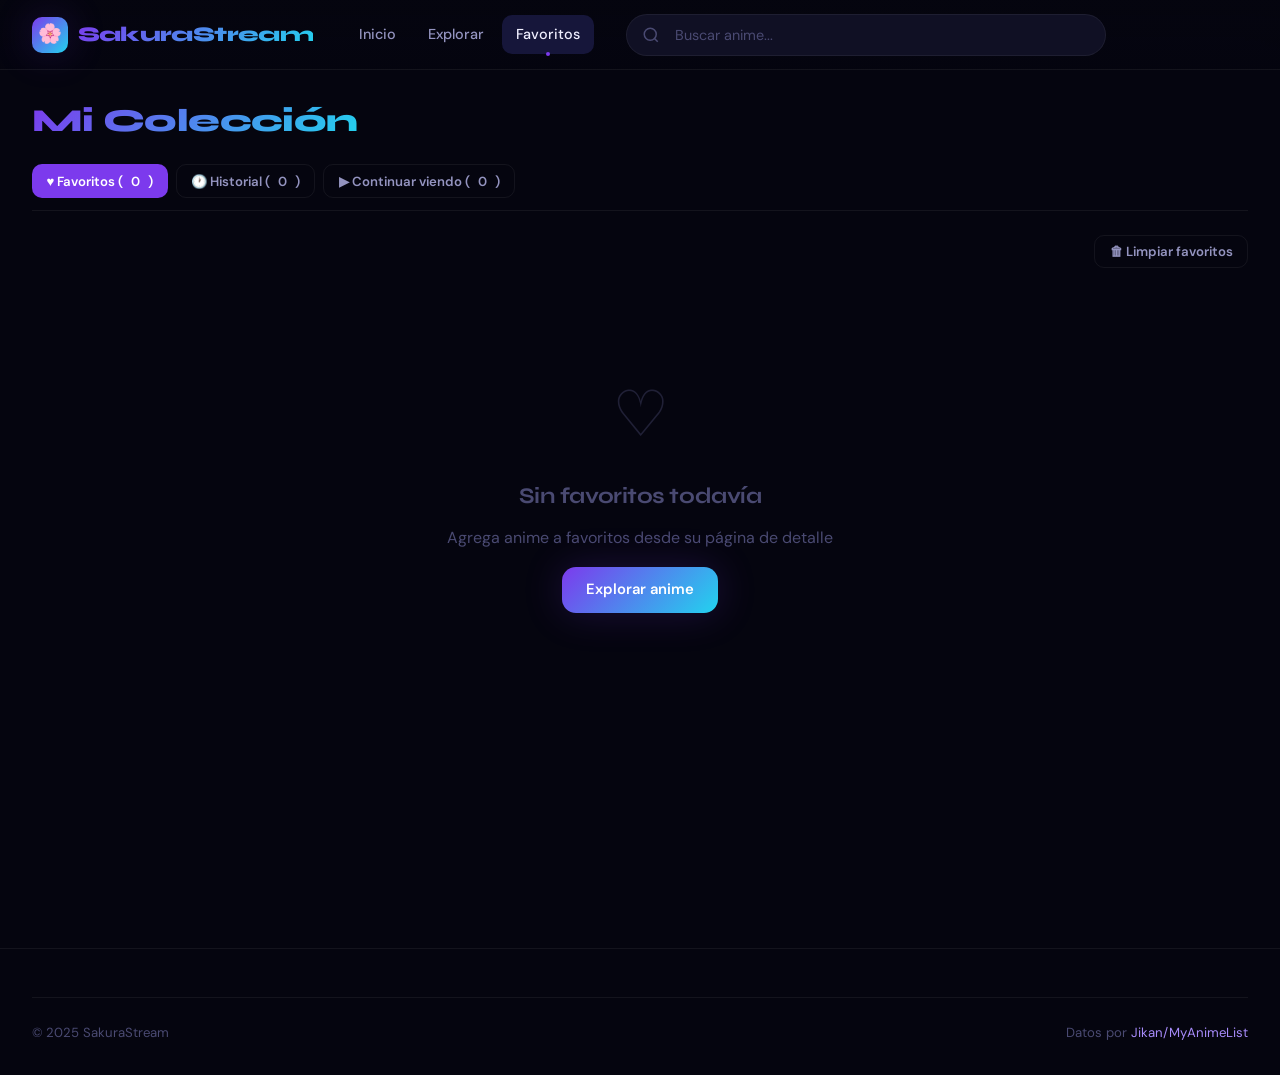
<file: favorites.html>
<!DOCTYPE html>
<html lang="es">
<head>
  <meta charset="UTF-8">
  <meta name="viewport" content="width=device-width, initial-scale=1.0">
  <title>Mis Favoritos — SakuraStream</title>
  <meta name="description" content="Tus animes favoritos e historial de reproducción">
  <meta name="theme-color" content="#7c3aed">
  <link rel="icon" type="image/svg+xml" href="data:image/svg+xml,<svg xmlns='http://www.w3.org/2000/svg' viewBox='0 0 100 100'><text y='.9em' font-size='90'>🌸</text></svg>">
  <link rel="stylesheet" href="css/styles.css">
</head>
<body>

<div class="toast-container" id="toastContainer"></div>
<button class="back-to-top" id="backToTop">↑</button>

<nav class="navbar" id="navbar">
  <a href="index.html" class="nav-logo">
    <div class="nav-logo-icon">🌸</div>
    <span class="nav-logo-text">SakuraStream</span>
  </a>
  <div class="nav-links">
    <a href="index.html"     class="nav-link">Inicio</a>
    <a href="search.html"    class="nav-link">Explorar</a>
    <a href="favorites.html" class="nav-link active">Favoritos</a>
  </div>
  <div class="nav-search">
    <svg class="nav-search-icon" viewBox="0 0 24 24" fill="none" stroke="currentColor" stroke-width="2"><circle cx="11" cy="11" r="8"/><path d="m21 21-4.35-4.35"/></svg>
    <input type="text" class="nav-search-input" id="navSearchInput" placeholder="Buscar anime...">
    <div class="search-dropdown" id="searchDropdown"></div>
  </div>
  <button class="nav-mobile-toggle"><span></span><span></span><span></span></button>
</nav>

<main class="page-wrapper">
  <div class="container">

    <!-- Tabs -->
    <div style="padding:2rem 0 0">
      <h1 style="font-family:var(--font-display);font-size:2rem;font-weight:800;margin-bottom:1.5rem">
        <span style="background:var(--grad-primary);-webkit-background-clip:text;-webkit-text-fill-color:transparent;background-clip:text">Mi Colección</span>
      </h1>

      <div style="display:flex;gap:0.5rem;border-bottom:1px solid var(--border);padding-bottom:0.75rem;margin-bottom:1.5rem">
        <button class="btn btn-sm" id="tabFavBtn" style="background:var(--accent-violet);color:white" onclick="switchFavTab('favorites')">
          ♥ Favoritos (<span id="favCount">0</span>)
        </button>
        <button class="btn btn-sm btn-ghost" id="tabHistBtn" onclick="switchFavTab('history')">
          🕐 Historial (<span id="histCount">0</span>)
        </button>
        <button class="btn btn-sm btn-ghost" id="tabContinueBtn" onclick="switchFavTab('continue')">
          ▶ Continuar viendo (<span id="continueCount">0</span>)
        </button>
      </div>

      <!-- Favorites Panel -->
      <div id="panelFavorites">
        <div style="display:flex;justify-content:flex-end;margin-bottom:1rem" id="favActions">
          <button class="btn btn-ghost btn-sm" onclick="clearFavorites()">🗑 Limpiar favoritos</button>
        </div>
        <div class="anime-grid" id="favoritesGrid"></div>
      </div>

      <!-- History Panel -->
      <div id="panelHistory" style="display:none">
        <div style="display:flex;justify-content:flex-end;margin-bottom:1rem">
          <button class="btn btn-ghost btn-sm" onclick="clearHistory()">🗑 Limpiar historial</button>
        </div>
        <div class="episodes-grid" id="historyGrid"></div>
      </div>

      <!-- Continue Watching Panel -->
      <div id="panelContinue" style="display:none">
        <div class="continue-grid" id="continueWatchingGrid"></div>
      </div>

    </div>
  </div>
</main>

<footer class="footer" style="margin-top:3rem">
  <div class="footer-bottom" style="max-width:var(--content-max);margin:0 auto">
    <span>© 2025 SakuraStream</span>
    <span>Datos por <a href="https://jikan.moe" target="_blank" style="color:var(--accent-light)">Jikan/MyAnimeList</a></span>
  </div>
</footer>

<script src="js/config.js"></script>
<script src="js/api.js"></script>
<script src="js/favorites.js"></script>
<script src="js/ui.js"></script>

<script>
UI.initNavbar();
UI.initBackToTop();
UI.initNavSearch();

const favs     = Favorites.getFavorites();
const history  = Favorites.getHistory();
const continueList = Favorites.getContinueWatching();

document.getElementById('favCount').textContent     = favs.length;
document.getElementById('histCount').textContent    = history.length;
document.getElementById('continueCount').textContent = continueList.length;

// ── Favorites Grid ────────────────────────────────────────
function renderFavorites() {
  const grid = document.getElementById('favoritesGrid');
  const favs = Favorites.getFavorites();
  if (!favs.length) {
    grid.innerHTML = `
      <div class="empty-state" style="grid-column:1/-1">
        <div class="empty-state-icon">♡</div>
        <h3>Sin favoritos todavía</h3>
        <p style="color:var(--text-muted);margin-top:0.5rem">Agrega anime a favoritos desde su página de detalle</p>
        <a href="search.html" class="btn btn-primary" style="margin-top:1rem">Explorar anime</a>
      </div>`;
    return;
  }
  grid.innerHTML = favs.map(a => `
    <div class="anime-card" onclick="window.location.href='anime.html?id=${a.mal_id}'">
      <div class="anime-card-thumb">
        <img loading="lazy" src="${a.image}" alt="${escapeHtml(a.title)}" onerror="this.src='assets/placeholder.jpg'">
        <div class="anime-card-overlay"><div class="anime-card-play"><svg width="20" height="20" viewBox="0 0 24 24" fill="white"><path d="M8 5v14l11-7z"/></svg></div></div>
        ${a.score ? `<div class="anime-card-score">★${a.score?.toFixed(1)}</div>` : ''}
        <button class="anime-card-fav active" onclick="event.stopPropagation();removeFav(${a.mal_id})">♥</button>
      </div>
      <div class="anime-card-body">
        <div class="anime-card-title">${escapeHtml(a.title)}</div>
        <div class="anime-card-meta">${a.episodes ? `<span class="anime-card-eps">${a.episodes} eps</span>` : ''}</div>
      </div>
    </div>
  `).join('');
}

function removeFav(malId) {
  Favorites.removeFavorite(malId);
  renderFavorites();
  document.getElementById('favCount').textContent = Favorites.getFavorites().length;
  UI.toast('Eliminado de favoritos', 'info');
}

function clearFavorites() {
  if (!confirm('¿Limpiar todos los favoritos?')) return;
  Favorites.getFavorites().forEach(a => Favorites.removeFavorite(a.mal_id));
  renderFavorites();
  document.getElementById('favCount').textContent = 0;
}

// ── History Grid ──────────────────────────────────────────
function renderHistory() {
  const grid = document.getElementById('historyGrid');
  const hist = Favorites.getHistory();
  if (!hist.length) {
    grid.innerHTML = `
      <div class="empty-state" style="grid-column:1/-1">
        <div class="empty-state-icon">🕐</div>
        <h3>Sin historial</h3>
        <p style="color:var(--text-muted);margin-top:0.5rem">Los episodios que veas aparecerán aquí</p>
      </div>`;
    return;
  }
  grid.innerHTML = hist.map(h => `
    <div class="ep-card" onclick="window.location.href='episode.html?anime=${h.mal_id}&ep=${h.ep}&slug=${encodeURIComponent(h.slug||'')}&title=${encodeURIComponent(h.title)}'">
      <img class="ep-thumb" src="${h.image}" loading="lazy" onerror="this.src='assets/placeholder.jpg'">
      <div style="flex:1;min-width:0">
        <div class="ep-num">${escapeHtml(h.title)}</div>
        <div class="ep-title">Episodio ${h.ep}${h.epTitle ? ` — ${escapeHtml(h.epTitle)}` : ''}</div>
        <div class="ep-desc">${new Date(h.watchedAt).toLocaleDateString('es-ES',{day:'numeric',month:'short',year:'numeric',hour:'2-digit',minute:'2-digit'})}</div>
      </div>
      <div>
        <span class="badge badge-violet">▶ Continuar</span>
      </div>
    </div>
  `).join('');
}

function clearHistory() {
  if (!confirm('¿Limpiar todo el historial?')) return;
  Favorites.clearHistory();
  renderHistory();
  document.getElementById('histCount').textContent = 0;
}

// ── Continue Watching ─────────────────────────────────────
function renderContinue() {
  UI.renderContinueWatching('continueWatchingGrid');
  const grid = document.getElementById('continueWatchingGrid');
  if (!grid.children.length) {
    grid.innerHTML = `
      <div class="empty-state" style="grid-column:1/-1">
        <div class="empty-state-icon">▶</div>
        <h3>Nada en progreso</h3>
        <p style="color:var(--text-muted);margin-top:0.5rem">Empieza a ver anime para continuar desde aquí</p>
        <a href="index.html" class="btn btn-primary" style="margin-top:1rem">Ir al inicio</a>
      </div>`;
  }
}

// ── Tab Switch ────────────────────────────────────────────
function switchFavTab(tab) {
  const panels = { favorites: 'panelFavorites', history: 'panelHistory', continue: 'panelContinue' };
  const btns   = { favorites: 'tabFavBtn', history: 'tabHistBtn', continue: 'tabContinueBtn' };
  Object.entries(panels).forEach(([k,v]) => {
    document.getElementById(v).style.display = k === tab ? '' : 'none';
  });
  Object.entries(btns).forEach(([k,v]) => {
    const btn = document.getElementById(v);
    btn.style.background = k === tab ? 'var(--accent-violet)' : '';
    btn.style.color = k === tab ? 'white' : '';
    btn.className = `btn btn-sm ${k === tab ? '' : 'btn-ghost'}`;
  });
}

// ── Init ──────────────────────────────────────────────────
renderFavorites();

// Check if ?history hash
if (location.hash === '#history') switchFavTab('history');

// Handle tab visibility
document.getElementById('tabFavBtn').addEventListener('click', () => {
  document.getElementById('favoritesGrid').innerHTML = '';
  renderFavorites();
});

document.getElementById('tabHistBtn').addEventListener('click', () => {
  renderHistory();
});

document.getElementById('tabContinueBtn').addEventListener('click', () => {
  renderContinue();
});
</script>

</body>
</html>
</file>
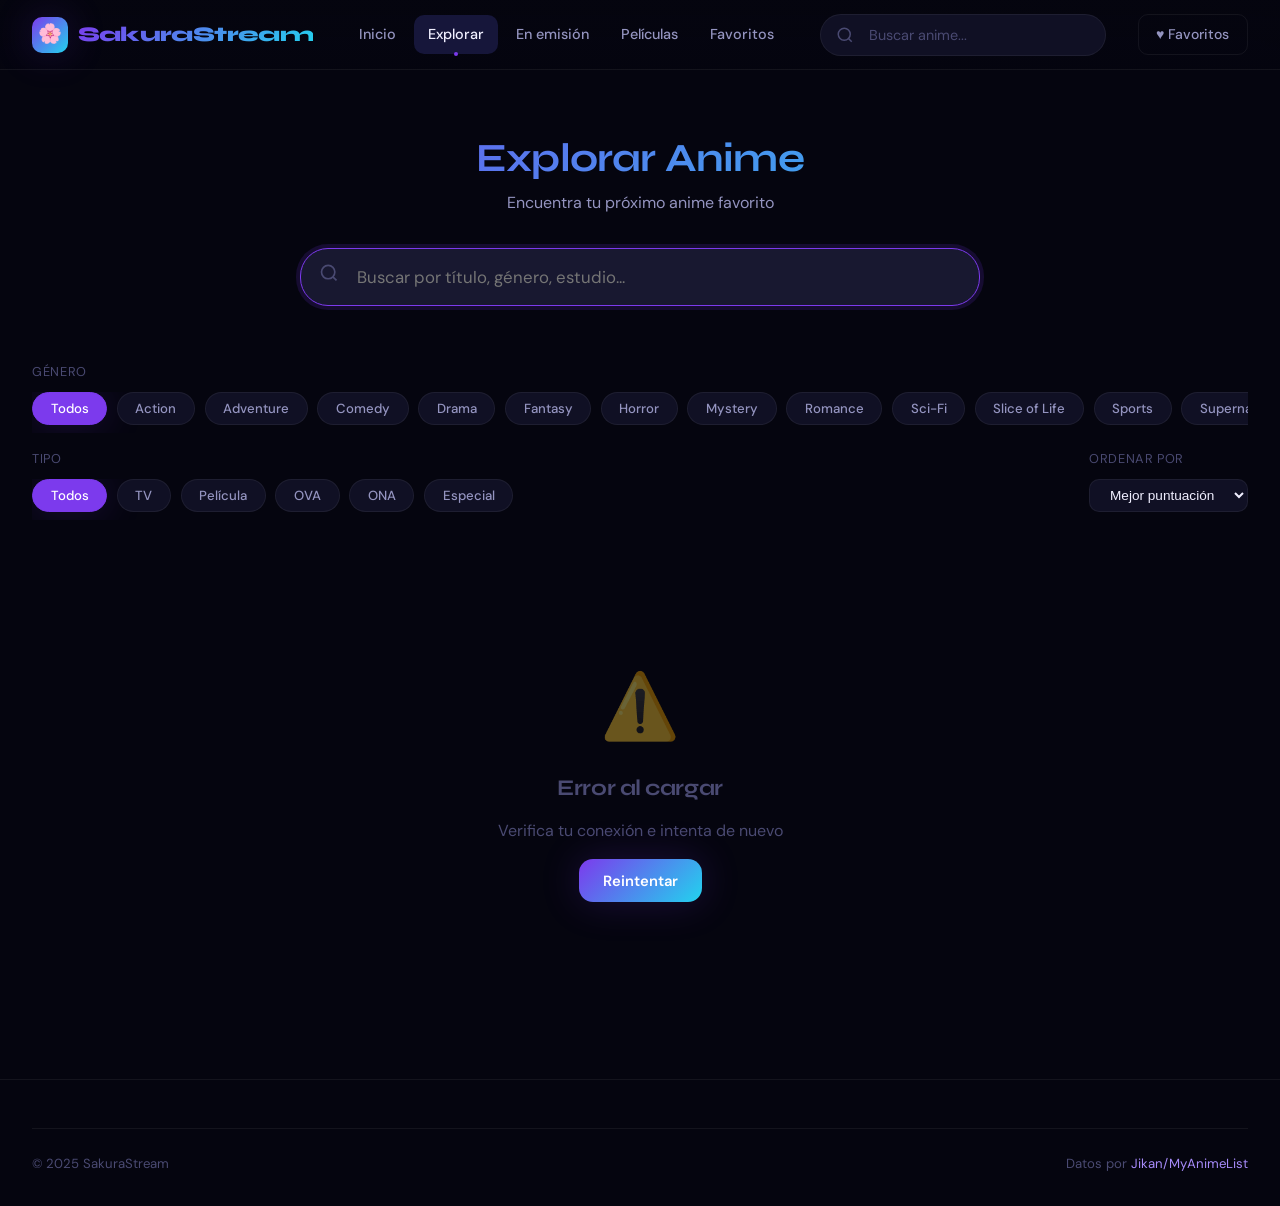
<file: search.html>
<!DOCTYPE html>
<html lang="es">
<head>
  <meta charset="UTF-8">
  <meta name="viewport" content="width=device-width, initial-scale=1.0">
  <title>Explorar Anime — SakuraStream</title>
  <meta name="description" content="Explora el catálogo completo de anime. Busca por género, tipo, temporada y más.">
  <meta name="theme-color" content="#7c3aed">
  <link rel="icon" type="image/svg+xml" href="data:image/svg+xml,<svg xmlns='http://www.w3.org/2000/svg' viewBox='0 0 100 100'><text y='.9em' font-size='90'>🌸</text></svg>">
  <link rel="stylesheet" href="css/styles.css">
</head>
<body>

<div class="page-loader" id="pageLoader">
  <div class="page-loader-inner">
    <div class="page-loader-logo">🌸 SakuraStream</div>
    <div class="spinner"></div>
  </div>
</div>

<div class="toast-container" id="toastContainer"></div>
<button class="back-to-top" id="backToTop">↑</button>

<!-- ─── NAVBAR ─────────────────────────────────────────── -->
<nav class="navbar" id="navbar">
  <a href="index.html" class="nav-logo">
    <div class="nav-logo-icon">🌸</div>
    <span class="nav-logo-text">SakuraStream</span>
  </a>
  <div class="nav-links">
    <a href="index.html"   class="nav-link">Inicio</a>
    <a href="search.html"  class="nav-link active">Explorar</a>
    <a href="search.html?status=airing" class="nav-link">En emisión</a>
    <a href="search.html?type=movie"  class="nav-link">Películas</a>
    <a href="favorites.html" class="nav-link">Favoritos</a>
  </div>
  <div class="nav-search">
    <svg class="nav-search-icon" viewBox="0 0 24 24" fill="none" stroke="currentColor" stroke-width="2"><circle cx="11" cy="11" r="8"/><path d="m21 21-4.35-4.35"/></svg>
    <input type="text" class="nav-search-input" id="navSearchInput" placeholder="Buscar anime...">
    <div class="search-dropdown" id="searchDropdown"></div>
  </div>
  <div class="nav-actions">
    <a href="favorites.html" class="nav-btn nav-btn-ghost">♥ Favoritos</a>
  </div>
  <button class="nav-mobile-toggle"><span></span><span></span><span></span></button>
</nav>

<main class="page-wrapper">

  <!-- Search Hero -->
  <div class="search-hero">
    <h1 class="search-title">Explorar Anime</h1>
    <p class="search-subtitle" id="searchSubtitle">Encuentra tu próximo anime favorito</p>

    <div class="search-bar">
      <span class="search-bar-icon">
        <svg width="20" height="20" viewBox="0 0 24 24" fill="none" stroke="currentColor" stroke-width="2"><circle cx="11" cy="11" r="8"/><path d="m21 21-4.35-4.35"/></svg>
      </span>
      <input
        type="text"
        class="search-bar-input"
        id="searchPageInput"
        placeholder="Buscar por título, género, estudio..."
        autofocus
      >
    </div>
  </div>

  <!-- Filters -->
  <div class="search-filters">

    <!-- Genre Filter -->
    <div class="filter-group">
      <label class="filter-label">Género</label>
      <div class="genre-scroll" id="genreFilters">
        <!-- Rendered by search.js -->
        <div class="skeleton" style="height:34px;width:60px;border-radius:999px"></div>
        <div class="skeleton" style="height:34px;width:80px;border-radius:999px"></div>
        <div class="skeleton" style="height:34px;width:70px;border-radius:999px"></div>
        <div class="skeleton" style="height:34px;width:90px;border-radius:999px"></div>
        <div class="skeleton" style="height:34px;width:75px;border-radius:999px"></div>
        <div class="skeleton" style="height:34px;width:85px;border-radius:999px"></div>
      </div>
    </div>

    <!-- Type Filter + Sort -->
    <div style="display:flex;align-items:flex-start;gap:2rem;flex-wrap:wrap">
      <div class="filter-group" style="flex:1">
        <label class="filter-label">Tipo</label>
        <div class="genre-scroll" id="typeFilters">
          <!-- Rendered by search.js -->
        </div>
      </div>

      <div class="filter-group">
        <label class="filter-label">Ordenar por</label>
        <select
          id="sortSelect"
          style="background:var(--bg-surface);border:1px solid var(--border);color:var(--text-primary);padding:0.45rem 1rem;border-radius:var(--radius-sm);font-size:0.85rem;outline:none;cursor:pointer"
        >
          <!-- Rendered by search.js -->
        </select>
      </div>
    </div>
  </div>

  <!-- Results Header -->
  <div class="search-results-header">
    <span class="results-count" id="resultsCount"></span>
    <div id="searchSpinner" style="display:none">
      <div class="spinner" style="width:24px;height:24px;border-width:2px;margin:0"></div>
    </div>
  </div>

  <!-- Results Grid -->
  <div class="search-results-grid">
    <div class="anime-grid" id="searchResultsGrid">
      <!-- Rendered by search.js -->
    </div>

    <!-- Infinite Scroll Sentinel -->
    <div id="scrollSentinel" style="height:1px;margin:2rem 0"></div>
  </div>

</main>

<footer class="footer">
  <div class="footer-bottom" style="max-width:var(--content-max);margin:0 auto">
    <span>© 2025 SakuraStream</span>
    <span>Datos por <a href="https://jikan.moe" target="_blank" style="color:var(--accent-light)">Jikan/MyAnimeList</a></span>
  </div>
</footer>

<script src="js/config.js"></script>
<script src="js/api.js"></script>
<script src="js/favorites.js"></script>
<script src="js/ui.js"></script>
<script src="js/search.js"></script>

<script>
  UI.initNavbar();
  UI.initBackToTop();
  UI.initNavSearch();
  UI.setActiveNav();
  Search.init();
  UI.hideLoader();
</script>

</body>
</html>
</file>
<file: css/styles.css>
/* ============================================================
   SAKURA STREAM — ANIME STREAMING PLATFORM
   Design System: Void-Neon / Dark Luxury
   ============================================================ */

@import url('https://fonts.googleapis.com/css2?family=Syne:wght@400;500;600;700;800&family=DM+Sans:ital,opsz,wght@0,9..40,300;0,9..40,400;0,9..40,500;0,9..40,600;1,9..40,400&family=JetBrains+Mono:wght@400;500&display=swap');

/* ─── CSS VARIABLES ─────────────────────────────────────── */
:root {
  --bg-void:        #05050f;
  --bg-dark:        #0a0a18;
  --bg-surface:     #101024;
  --bg-card:        #0e0e20;
  --bg-hover:       #16163a;
  --bg-elevated:    #181830;

  --accent-violet:  #7c3aed;
  --accent-light:   #a78bfa;
  --accent-glow:    rgba(124, 58, 237, 0.35);
  --accent-cyan:    #22d3ee;
  --accent-cyan-glow: rgba(34, 211, 238, 0.25);
  --accent-rose:    #fb7185;
  --accent-amber:   #fbbf24;
  --accent-green:   #34d399;

  --grad-primary:   linear-gradient(135deg, #7c3aed 0%, #22d3ee 100%);
  --grad-card:      linear-gradient(180deg, transparent 40%, rgba(5,5,15,0.98) 100%);
  --grad-hero:      linear-gradient(180deg, transparent 30%, #05050f 100%);
  --grad-shimmer:   linear-gradient(90deg, transparent, rgba(255,255,255,0.04), transparent);

  --text-primary:   #f0efff;
  --text-secondary: #9494c0;
  --text-muted:     #4a4a72;
  --text-link:      #a78bfa;

  --border:         rgba(255,255,255,0.06);
  --border-accent:  rgba(124, 58, 237, 0.35);
  --border-cyan:    rgba(34, 211, 238, 0.25);

  --shadow-sm:      0 4px 16px rgba(0,0,0,0.4);
  --shadow-md:      0 8px 32px rgba(0,0,0,0.5);
  --shadow-lg:      0 16px 64px rgba(0,0,0,0.6);
  --shadow-glow:    0 0 40px rgba(124, 58, 237, 0.2);
  --shadow-cyan:    0 0 30px rgba(34, 211, 238, 0.15);

  --radius-xs:  6px;
  --radius-sm:  10px;
  --radius-md:  14px;
  --radius-lg:  20px;
  --radius-xl:  28px;
  --radius-full: 9999px;

  --nav-height: 70px;
  --sidebar-width: 260px;
  --content-max:   1400px;

  --font-display: 'Syne', sans-serif;
  --font-body:    'DM Sans', sans-serif;
  --font-mono:    'JetBrains Mono', monospace;

  --transition-fast: 150ms cubic-bezier(0.4, 0, 0.2, 1);
  --transition-base: 250ms cubic-bezier(0.4, 0, 0.2, 1);
  --transition-slow: 400ms cubic-bezier(0.4, 0, 0.2, 1);
  --transition-spring: 400ms cubic-bezier(0.34, 1.56, 0.64, 1);
}

/* ─── RESET & BASE ──────────────────────────────────────── */
*, *::before, *::after {
  box-sizing: border-box;
  margin: 0;
  padding: 0;
}

html {
  scroll-behavior: smooth;
  font-size: 16px;
  -webkit-font-smoothing: antialiased;
  -moz-osx-font-smoothing: grayscale;
  overflow-x: hidden;
}

body {
  font-family: var(--font-body);
  background-color: var(--bg-void);
  color: var(--text-primary);
  min-height: 100vh;
  overflow-x: hidden;
  line-height: 1.6;
}

/* Custom Scrollbar */
::-webkit-scrollbar { width: 6px; height: 6px; }
::-webkit-scrollbar-track { background: var(--bg-dark); }
::-webkit-scrollbar-thumb {
  background: var(--accent-violet);
  border-radius: var(--radius-full);
}
::-webkit-scrollbar-thumb:hover { background: var(--accent-light); }

a { color: inherit; text-decoration: none; }
img { display: block; max-width: 100%; }
ul { list-style: none; }
button { font-family: inherit; cursor: pointer; border: none; background: none; }
input { font-family: inherit; }

/* ─── TYPOGRAPHY ────────────────────────────────────────── */
h1, h2, h3, h4, h5 {
  font-family: var(--font-display);
  font-weight: 700;
  line-height: 1.2;
  letter-spacing: -0.02em;
}

.text-xs   { font-size: 0.75rem; }
.text-sm   { font-size: 0.875rem; }
.text-base { font-size: 1rem; }
.text-lg   { font-size: 1.125rem; }
.text-xl   { font-size: 1.25rem; }
.text-2xl  { font-size: 1.5rem; }
.text-3xl  { font-size: 1.875rem; }
.text-4xl  { font-size: 2.25rem; }
.text-5xl  { font-size: 3rem; }

.font-mono { font-family: var(--font-mono); }
.text-muted { color: var(--text-muted); }
.text-secondary { color: var(--text-secondary); }
.text-accent { color: var(--accent-light); }
.text-cyan { color: var(--accent-cyan); }
.text-rose { color: var(--accent-rose); }

/* ─── NAVIGATION ────────────────────────────────────────── */
.navbar {
  position: fixed;
  top: 0;
  left: 0;
  right: 0;
  z-index: 1000;
  height: var(--nav-height);
  display: flex;
  align-items: center;
  padding: 0 2rem;
  gap: 2rem;
  background: linear-gradient(180deg, rgba(5,5,15,0.98) 0%, rgba(5,5,15,0.85) 100%);
  backdrop-filter: blur(20px) saturate(1.8);
  -webkit-backdrop-filter: blur(20px) saturate(1.8);
  border-bottom: 1px solid var(--border);
  transition: var(--transition-base);
}

.navbar.scrolled {
  background: rgba(5,5,15,0.98);
  box-shadow: 0 4px 24px rgba(0,0,0,0.5);
}

.nav-logo {
  display: flex;
  align-items: center;
  gap: 0.6rem;
  flex-shrink: 0;
}

.nav-logo-icon {
  width: 36px;
  height: 36px;
  background: var(--grad-primary);
  border-radius: var(--radius-sm);
  display: flex;
  align-items: center;
  justify-content: center;
  font-size: 1.2rem;
  box-shadow: var(--shadow-glow);
}

.nav-logo-text {
  font-family: var(--font-display);
  font-size: 1.3rem;
  font-weight: 800;
  background: var(--grad-primary);
  -webkit-background-clip: text;
  -webkit-text-fill-color: transparent;
  background-clip: text;
  letter-spacing: -0.03em;
}

.nav-links {
  display: flex;
  align-items: center;
  gap: 0.25rem;
}

.nav-link {
  padding: 0.5rem 0.875rem;
  border-radius: var(--radius-sm);
  font-size: 0.9rem;
  font-weight: 500;
  color: var(--text-secondary);
  transition: var(--transition-fast);
  position: relative;
}

.nav-link:hover, .nav-link.active {
  color: var(--text-primary);
  background: var(--bg-hover);
}

.nav-link.active::after {
  content: '';
  position: absolute;
  bottom: -2px;
  left: 50%;
  transform: translateX(-50%);
  width: 4px;
  height: 4px;
  background: var(--accent-violet);
  border-radius: 50%;
}

.nav-search {
  flex: 1;
  max-width: 480px;
  position: relative;
}

.nav-search-input {
  width: 100%;
  height: 42px;
  background: var(--bg-surface);
  border: 1px solid var(--border);
  border-radius: var(--radius-full);
  padding: 0 1.25rem 0 3rem;
  color: var(--text-primary);
  font-size: 0.9rem;
  outline: none;
  transition: var(--transition-base);
}

.nav-search-input::placeholder { color: var(--text-muted); }

.nav-search-input:focus {
  border-color: var(--border-accent);
  box-shadow: 0 0 0 3px rgba(124,58,237,0.15);
  background: var(--bg-elevated);
}

.nav-search-icon {
  position: absolute;
  left: 1rem;
  top: 50%;
  transform: translateY(-50%);
  color: var(--text-muted);
  width: 18px;
  height: 18px;
  pointer-events: none;
}

.nav-actions {
  display: flex;
  align-items: center;
  gap: 0.75rem;
  margin-left: auto;
  flex-shrink: 0;
}

.nav-btn {
  display: flex;
  align-items: center;
  gap: 0.5rem;
  padding: 0.5rem 1.1rem;
  border-radius: var(--radius-sm);
  font-size: 0.875rem;
  font-weight: 500;
  transition: var(--transition-base);
}

.nav-btn-ghost {
  color: var(--text-secondary);
  border: 1px solid var(--border);
}

.nav-btn-ghost:hover {
  color: var(--text-primary);
  border-color: var(--border-accent);
  background: var(--bg-hover);
}

.nav-btn-primary {
  background: var(--grad-primary);
  color: white;
  box-shadow: var(--shadow-glow);
}

.nav-btn-primary:hover {
  transform: translateY(-1px);
  box-shadow: 0 0 50px rgba(124,58,237,0.35);
}

/* Mobile menu toggle */
.nav-mobile-toggle {
  display: none;
  flex-direction: column;
  gap: 5px;
  padding: 8px;
  border-radius: var(--radius-sm);
}

.nav-mobile-toggle span {
  width: 22px;
  height: 2px;
  background: var(--text-secondary);
  border-radius: 2px;
  transition: var(--transition-base);
}

/* Search Dropdown */
.search-dropdown {
  position: absolute;
  top: calc(100% + 8px);
  left: 0;
  right: 0;
  background: var(--bg-elevated);
  border: 1px solid var(--border-accent);
  border-radius: var(--radius-md);
  overflow: hidden;
  display: none;
  z-index: 100;
  box-shadow: var(--shadow-lg);
}

.search-dropdown.visible { display: block; }

.search-dropdown-item {
  display: flex;
  align-items: center;
  gap: 0.875rem;
  padding: 0.75rem 1rem;
  cursor: pointer;
  transition: var(--transition-fast);
  border-bottom: 1px solid var(--border);
}

.search-dropdown-item:last-child { border-bottom: none; }
.search-dropdown-item:hover { background: var(--bg-hover); }

.search-dropdown-thumb {
  width: 44px;
  height: 60px;
  border-radius: var(--radius-xs);
  object-fit: cover;
  background: var(--bg-surface);
  flex-shrink: 0;
}

.search-dropdown-info { flex: 1; min-width: 0; }
.search-dropdown-title {
  font-size: 0.9rem;
  font-weight: 600;
  white-space: nowrap;
  overflow: hidden;
  text-overflow: ellipsis;
}
.search-dropdown-meta { font-size: 0.775rem; color: var(--text-muted); margin-top: 2px; }

/* ─── LAYOUT ────────────────────────────────────────────── */
.page-wrapper {
  min-height: 100vh;
  padding-top: var(--nav-height);
}

.container {
  max-width: var(--content-max);
  margin: 0 auto;
  padding: 0 2rem;
}

/* ─── HERO SECTION ──────────────────────────────────────── */
.hero {
  position: relative;
  height: 88vh;
  min-height: 580px;
  max-height: 900px;
  overflow: hidden;
  margin-bottom: 3rem;
}

.hero-slides {
  width: 100%;
  height: 100%;
  position: relative;
}

.hero-slide {
  position: absolute;
  inset: 0;
  opacity: 0;
  transition: opacity 0.8s ease;
}

.hero-slide.active { opacity: 1; }

.hero-bg {
  width: 100%;
  height: 100%;
  object-fit: cover;
  object-position: center top;
}

.hero-overlay {
  position: absolute;
  inset: 0;
  background: linear-gradient(
    to right,
    rgba(5,5,15,0.95) 0%,
    rgba(5,5,15,0.7) 50%,
    rgba(5,5,15,0.15) 100%
  ),
  linear-gradient(
    to top,
    rgba(5,5,15,1) 0%,
    transparent 40%
  );
}

.hero-content {
  position: absolute;
  bottom: 15%;
  left: 0;
  padding: 0 2rem;
  max-width: 600px;
  width: 100%;
}

@media (min-width: 1200px) {
  .hero-content {
    left: calc((100vw - var(--content-max)) / 2);
    padding: 0 2rem;
  }
}

.hero-badges {
  display: flex;
  gap: 0.5rem;
  margin-bottom: 1rem;
  flex-wrap: wrap;
}

.hero-title {
  font-size: clamp(1.8rem, 4vw, 3.2rem);
  font-weight: 800;
  margin-bottom: 1rem;
  text-shadow: 0 2px 20px rgba(0,0,0,0.5);
}

.hero-desc {
  font-size: 1rem;
  color: var(--text-secondary);
  line-height: 1.7;
  margin-bottom: 1.75rem;
  max-width: 480px;
  display: -webkit-box;
  -webkit-line-clamp: 3;
  -webkit-box-orient: vertical;
  overflow: hidden;
}

.hero-meta {
  display: flex;
  align-items: center;
  gap: 1rem;
  margin-bottom: 1.75rem;
  font-size: 0.9rem;
}

.hero-score {
  display: flex;
  align-items: center;
  gap: 0.4rem;
  color: var(--accent-amber);
  font-weight: 600;
  font-family: var(--font-mono);
}

.hero-actions {
  display: flex;
  gap: 0.875rem;
  flex-wrap: wrap;
}

.hero-dots {
  position: absolute;
  bottom: 6%;
  left: 0;
  right: 0;
  display: flex;
  justify-content: center;
  gap: 0.5rem;
}

.hero-dot {
  width: 8px;
  height: 8px;
  border-radius: 50%;
  background: rgba(255,255,255,0.3);
  cursor: pointer;
  transition: var(--transition-base);
}

.hero-dot.active {
  background: var(--accent-violet);
  width: 24px;
  border-radius: 4px;
}

/* ─── BUTTONS ───────────────────────────────────────────── */
.btn {
  display: inline-flex;
  align-items: center;
  gap: 0.5rem;
  padding: 0.7rem 1.5rem;
  border-radius: var(--radius-md);
  font-size: 0.925rem;
  font-weight: 600;
  font-family: var(--font-body);
  transition: var(--transition-spring);
  cursor: pointer;
  border: none;
  white-space: nowrap;
}

.btn-primary {
  background: var(--grad-primary);
  color: white;
  box-shadow: var(--shadow-glow);
}

.btn-primary:hover {
  transform: translateY(-2px) scale(1.02);
  box-shadow: 0 0 50px rgba(124,58,237,0.4);
}

.btn-secondary {
  background: rgba(255,255,255,0.1);
  color: var(--text-primary);
  border: 1px solid var(--border);
  backdrop-filter: blur(10px);
}

.btn-secondary:hover {
  background: rgba(255,255,255,0.15);
  border-color: var(--border-accent);
  transform: translateY(-1px);
}

.btn-ghost {
  color: var(--text-secondary);
  border: 1px solid var(--border);
}

.btn-ghost:hover {
  color: var(--text-primary);
  background: var(--bg-hover);
}

.btn-icon {
  width: 44px;
  height: 44px;
  border-radius: var(--radius-sm);
  display: flex;
  align-items: center;
  justify-content: center;
  transition: var(--transition-base);
}

.btn-icon:hover { background: var(--bg-hover); }

.btn-sm {
  padding: 0.45rem 0.9rem;
  font-size: 0.825rem;
  border-radius: var(--radius-sm);
}

.btn-lg {
  padding: 0.9rem 2rem;
  font-size: 1rem;
  border-radius: var(--radius-lg);
}

/* ─── BADGES ────────────────────────────────────────────── */
.badge {
  display: inline-flex;
  align-items: center;
  gap: 0.3rem;
  padding: 0.3rem 0.7rem;
  border-radius: var(--radius-full);
  font-size: 0.75rem;
  font-weight: 600;
  letter-spacing: 0.02em;
  text-transform: uppercase;
}

.badge-violet  { background: rgba(124,58,237,0.2); color: var(--accent-light); border: 1px solid rgba(124,58,237,0.3); }
.badge-cyan    { background: rgba(34,211,238,0.15); color: var(--accent-cyan); border: 1px solid rgba(34,211,238,0.25); }
.badge-rose    { background: rgba(251,113,133,0.15); color: var(--accent-rose); border: 1px solid rgba(251,113,133,0.25); }
.badge-amber   { background: rgba(251,191,36,0.15); color: var(--accent-amber); border: 1px solid rgba(251,191,36,0.25); }
.badge-green   { background: rgba(52,211,153,0.15); color: var(--accent-green); border: 1px solid rgba(52,211,153,0.25); }
.badge-dark    { background: var(--bg-surface); color: var(--text-secondary); border: 1px solid var(--border); }

/* ─── SECTION HEADERS ───────────────────────────────────── */
.section {
  padding: 2.5rem 0;
}

.section-header {
  display: flex;
  align-items: center;
  justify-content: space-between;
  margin-bottom: 1.5rem;
}

.section-title {
  font-size: 1.4rem;
  font-weight: 700;
  display: flex;
  align-items: center;
  gap: 0.75rem;
}

.section-title::before {
  content: '';
  display: block;
  width: 4px;
  height: 22px;
  background: var(--grad-primary);
  border-radius: 2px;
}

.section-link {
  font-size: 0.875rem;
  color: var(--accent-light);
  display: flex;
  align-items: center;
  gap: 0.3rem;
  transition: var(--transition-fast);
}

.section-link:hover { color: var(--text-primary); gap: 0.5rem; }

/* ─── ANIME CARDS ───────────────────────────────────────── */
.anime-grid {
  display: grid;
  grid-template-columns: repeat(auto-fill, minmax(180px, 1fr));
  gap: 1.25rem;
}

.anime-card {
  border-radius: var(--radius-md);
  overflow: hidden;
  background: var(--bg-card);
  border: 1px solid var(--border);
  cursor: pointer;
  transition: var(--transition-base);
  position: relative;
  group: true;
}

.anime-card:hover {
  transform: translateY(-6px) scale(1.02);
  border-color: var(--border-accent);
  box-shadow: var(--shadow-md), var(--shadow-glow);
}

.anime-card-thumb {
  position: relative;
  aspect-ratio: 2/3;
  overflow: hidden;
  background: var(--bg-surface);
}

.anime-card-thumb img {
  width: 100%;
  height: 100%;
  object-fit: cover;
  transition: transform 0.5s ease;
}

.anime-card:hover .anime-card-thumb img {
  transform: scale(1.08);
}

.anime-card-overlay {
  position: absolute;
  inset: 0;
  background: var(--grad-card);
  opacity: 0;
  transition: var(--transition-base);
  display: flex;
  align-items: center;
  justify-content: center;
}

.anime-card:hover .anime-card-overlay { opacity: 1; }

.anime-card-play {
  width: 52px;
  height: 52px;
  background: rgba(124,58,237,0.9);
  border-radius: 50%;
  display: flex;
  align-items: center;
  justify-content: center;
  transition: var(--transition-spring);
  transform: scale(0.6);
  box-shadow: 0 0 30px rgba(124,58,237,0.5);
}

.anime-card:hover .anime-card-play { transform: scale(1); }

.anime-card-score {
  position: absolute;
  top: 8px;
  left: 8px;
  background: rgba(5,5,15,0.85);
  backdrop-filter: blur(8px);
  border-radius: var(--radius-xs);
  padding: 2px 7px;
  font-size: 0.75rem;
  font-weight: 700;
  color: var(--accent-amber);
  font-family: var(--font-mono);
  display: flex;
  align-items: center;
  gap: 3px;
}

.anime-card-status {
  position: absolute;
  top: 8px;
  right: 8px;
}

.anime-card-fav {
  position: absolute;
  top: 36px;
  right: 8px;
  width: 28px;
  height: 28px;
  background: rgba(5,5,15,0.7);
  border-radius: 50%;
  display: flex;
  align-items: center;
  justify-content: center;
  font-size: 0.75rem;
  transition: var(--transition-spring);
  opacity: 0;
  cursor: pointer;
}

.anime-card:hover .anime-card-fav { opacity: 1; }
.anime-card-fav.active { opacity: 1; color: var(--accent-rose); }
.anime-card-fav:hover { transform: scale(1.2); }

.anime-card-body {
  padding: 0.75rem;
}

.anime-card-title {
  font-size: 0.875rem;
  font-weight: 600;
  line-height: 1.3;
  display: -webkit-box;
  -webkit-line-clamp: 2;
  -webkit-box-orient: vertical;
  overflow: hidden;
  margin-bottom: 0.4rem;
}

.anime-card-meta {
  font-size: 0.75rem;
  color: var(--text-muted);
  display: flex;
  align-items: center;
  gap: 0.5rem;
}

.anime-card-eps {
  color: var(--accent-cyan);
  font-family: var(--font-mono);
  font-size: 0.725rem;
}

/* Wide card for episode lists */
.ep-card {
  display: flex;
  align-items: center;
  gap: 1rem;
  padding: 0.875rem 1rem;
  border-radius: var(--radius-md);
  background: var(--bg-card);
  border: 1px solid var(--border);
  cursor: pointer;
  transition: var(--transition-base);
}

.ep-card:hover {
  background: var(--bg-hover);
  border-color: var(--border-accent);
  transform: translateX(4px);
}

.ep-card.watched { opacity: 0.6; }

.ep-thumb {
  width: 120px;
  height: 68px;
  border-radius: var(--radius-xs);
  object-fit: cover;
  background: var(--bg-surface);
  flex-shrink: 0;
}

.ep-num {
  font-family: var(--font-mono);
  font-size: 0.8rem;
  color: var(--text-muted);
}

.ep-title {
  font-size: 0.9rem;
  font-weight: 600;
  margin: 0.2rem 0;
}

.ep-desc {
  font-size: 0.8rem;
  color: var(--text-secondary);
  display: -webkit-box;
  -webkit-line-clamp: 2;
  -webkit-box-orient: vertical;
  overflow: hidden;
}

.ep-watched-badge {
  margin-left: auto;
  flex-shrink: 0;
}

/* ─── HORIZONTAL SCROLL CAROUSEL ───────────────────────── */
.carousel-wrapper {
  position: relative;
}

.carousel {
  display: flex;
  gap: 1.25rem;
  overflow-x: auto;
  scroll-snap-type: x mandatory;
  -webkit-overflow-scrolling: touch;
  padding-bottom: 0.75rem;
  scrollbar-width: none;
}

.carousel::-webkit-scrollbar { display: none; }

.carousel .anime-card {
  flex: 0 0 180px;
  scroll-snap-align: start;
}

.carousel-btn {
  position: absolute;
  top: 50%;
  transform: translateY(-50%);
  z-index: 10;
  width: 44px;
  height: 44px;
  background: var(--bg-elevated);
  border: 1px solid var(--border-accent);
  border-radius: 50%;
  display: flex;
  align-items: center;
  justify-content: center;
  cursor: pointer;
  transition: var(--transition-base);
  box-shadow: var(--shadow-md);
}

.carousel-btn:hover {
  background: var(--accent-violet);
  box-shadow: var(--shadow-glow);
}

.carousel-btn-prev { left: -22px; }
.carousel-btn-next { right: -22px; }

/* ─── GENRE PILLS ───────────────────────────────────────── */
.genre-scroll {
  display: flex;
  gap: 0.6rem;
  overflow-x: auto;
  padding-bottom: 0.5rem;
  scrollbar-width: none;
}
.genre-scroll::-webkit-scrollbar { display: none; }

.genre-pill {
  flex-shrink: 0;
  padding: 0.45rem 1.1rem;
  border-radius: var(--radius-full);
  font-size: 0.825rem;
  font-weight: 500;
  background: var(--bg-surface);
  border: 1px solid var(--border);
  color: var(--text-secondary);
  cursor: pointer;
  transition: var(--transition-base);
  white-space: nowrap;
}

.genre-pill:hover, .genre-pill.active {
  background: var(--accent-violet);
  border-color: var(--accent-violet);
  color: white;
  box-shadow: var(--shadow-glow);
}

/* ─── SKELETON LOADING ──────────────────────────────────── */
.skeleton {
  background: linear-gradient(
    90deg,
    var(--bg-surface) 25%,
    var(--bg-hover) 50%,
    var(--bg-surface) 75%
  );
  background-size: 200% 100%;
  animation: shimmer 1.6s infinite;
  border-radius: var(--radius-sm);
}

@keyframes shimmer {
  0%   { background-position: 200% 0; }
  100% { background-position: -200% 0; }
}

.skeleton-card {
  border-radius: var(--radius-md);
  overflow: hidden;
}

.skeleton-card-thumb {
  aspect-ratio: 2/3;
  background: var(--bg-surface);
  animation: shimmer 1.6s infinite;
  background: linear-gradient(90deg, var(--bg-surface) 25%, var(--bg-hover) 50%, var(--bg-surface) 75%);
  background-size: 200% 100%;
}

.skeleton-line {
  height: 12px;
  border-radius: 6px;
  margin: 8px 0;
}

/* ─── ANIME DETAIL PAGE ─────────────────────────────────── */
.anime-hero {
  position: relative;
  padding-top: var(--nav-height);
  min-height: 500px;
  overflow: hidden;
}

.anime-hero-bg {
  position: absolute;
  inset: 0;
  background-size: cover;
  background-position: center top;
  filter: blur(3px) brightness(0.35);
  transform: scale(1.05);
}

.anime-hero-gradient {
  position: absolute;
  inset: 0;
  background: linear-gradient(
    to right,
    var(--bg-void) 0%,
    rgba(5,5,15,0.5) 60%,
    transparent 100%
  ),
  linear-gradient(to top, var(--bg-void) 0%, transparent 50%);
}

.anime-hero-content {
  position: relative;
  padding: 3rem 2rem;
  max-width: var(--content-max);
  width: 100%;
  margin: 0 auto;
  display: flex;
  gap: 3rem;
  align-items: flex-end;
  box-sizing: border-box;
}

.anime-poster {
  flex-shrink: 0;
  width: 220px;
  border-radius: var(--radius-lg);
  overflow: hidden;
  box-shadow: var(--shadow-lg), var(--shadow-glow);
  border: 2px solid var(--border-accent);
}

.anime-poster img { width: 100%; display: block; }

.anime-info { flex: 1; min-width: 0; max-width: 100%; overflow: hidden; }

.anime-genres { display: flex; flex-wrap: wrap; gap: 0.5rem; margin: 0.875rem 0; }

.anime-title-main {
  font-size: clamp(1.6rem, 3.5vw, 2.8rem);
  font-weight: 800;
  line-height: 1.1;
}

.anime-title-alt {
  font-size: 0.95rem;
  color: var(--text-secondary);
  margin: 0.35rem 0;
  font-style: italic;
}

.anime-stats {
  display: flex;
  flex-wrap: wrap;
  gap: 1.5rem;
  margin: 1.25rem 0;
}

.anime-stat {
  text-align: center;
}

.anime-stat-val {
  font-family: var(--font-mono);
  font-size: 1.3rem;
  font-weight: 700;
  color: var(--accent-light);
}

.anime-stat-label {
  font-size: 0.75rem;
  color: var(--text-muted);
  text-transform: uppercase;
  letter-spacing: 0.05em;
}

.anime-synopsis {
  font-size: 0.95rem;
  color: var(--text-secondary);
  line-height: 1.8;
  max-width: 680px;
}

.anime-synopsis.collapsed {
  display: -webkit-box;
  -webkit-line-clamp: 4;
  -webkit-box-orient: vertical;
  overflow: hidden;
}

/* Episodes List */
.episodes-section {
  padding: 2rem 0;
}

.episodes-grid {
  display: grid;
  gap: 0.75rem;
}

.ep-grid-2col {
  grid-template-columns: repeat(auto-fill, minmax(340px, 1fr));
}

/* ─── EPISODE / PLAYER PAGE ─────────────────────────────── */
.player-layout {
  display: grid;
  grid-template-columns: 1fr 360px;
  gap: 1.5rem;
  padding: 1.5rem 0;
  align-items: start;
}

.player-main {}

.player-wrapper {
  position: relative;
  background: #000;
  border-radius: var(--radius-lg);
  overflow: hidden;
  border: 1px solid var(--border-accent);
  box-shadow: var(--shadow-glow);
  aspect-ratio: 16/9;
}

.player-wrapper iframe {
  width: 100%;
  height: 100%;
  border: none;
  display: block;
}

.player-placeholder {
  width: 100%;
  height: 100%;
  display: flex;
  flex-direction: column;
  align-items: center;
  justify-content: center;
  gap: 1rem;
  color: var(--text-secondary);
}

.player-placeholder-icon {
  font-size: 4rem;
  opacity: 0.3;
}

.player-controls-bar {
  display: flex;
  align-items: center;
  justify-content: space-between;
  margin-top: 1rem;
  gap: 1rem;
  flex-wrap: wrap;
}

.server-selector {
  display: flex;
  flex-wrap: wrap;
  gap: 0.5rem;
}

.server-btn {
  padding: 0.4rem 0.875rem;
  border-radius: var(--radius-sm);
  font-size: 0.8rem;
  font-weight: 600;
  background: var(--bg-surface);
  border: 1px solid var(--border);
  color: var(--text-secondary);
  cursor: pointer;
  transition: var(--transition-fast);
  display: flex;
  align-items: center;
  gap: 0.4rem;
}

.server-btn:hover { background: var(--bg-hover); color: var(--text-primary); }

.server-btn.active {
  background: var(--accent-violet);
  border-color: var(--accent-violet);
  color: white;
  box-shadow: var(--shadow-glow);
}

.lang-toggle {
  display: flex;
  background: var(--bg-surface);
  border: 1px solid var(--border);
  border-radius: var(--radius-sm);
  overflow: hidden;
}

.lang-btn {
  padding: 0.4rem 0.875rem;
  font-size: 0.8rem;
  font-weight: 600;
  color: var(--text-secondary);
  cursor: pointer;
  transition: var(--transition-fast);
}

.lang-btn.active {
  background: var(--accent-violet);
  color: white;
}

.ep-nav-buttons {
  display: flex;
  gap: 0.75rem;
}

.player-info {
  margin-top: 1.25rem;
  padding: 1.25rem;
  background: var(--bg-card);
  border-radius: var(--radius-md);
  border: 1px solid var(--border);
}

.player-ep-title {
  font-size: 1.2rem;
  font-weight: 700;
  margin-bottom: 0.5rem;
}

/* Episodes Sidebar */
.player-sidebar {}

.sidebar-header {
  font-family: var(--font-display);
  font-size: 1rem;
  font-weight: 700;
  padding: 1rem;
  border-bottom: 1px solid var(--border);
  display: flex;
  align-items: center;
  justify-content: space-between;
}

.sidebar-ep-list {
  max-height: 600px;
  overflow-y: auto;
  scrollbar-width: thin;
}

.sidebar-ep-item {
  display: flex;
  align-items: center;
  gap: 0.75rem;
  padding: 0.75rem 1rem;
  cursor: pointer;
  transition: var(--transition-fast);
  border-bottom: 1px solid var(--border);
}

.sidebar-ep-item:hover { background: var(--bg-hover); }

.sidebar-ep-item.active {
  background: rgba(124,58,237,0.15);
  border-left: 3px solid var(--accent-violet);
}

.sidebar-ep-item.watched { opacity: 0.55; }

.sidebar-ep-num {
  font-family: var(--font-mono);
  font-size: 0.75rem;
  color: var(--text-muted);
  flex-shrink: 0;
  width: 28px;
}

.sidebar-ep-title {
  font-size: 0.85rem;
  font-weight: 500;
  flex: 1;
  display: -webkit-box;
  -webkit-line-clamp: 2;
  -webkit-box-orient: vertical;
  overflow: hidden;
}

.watched-dot {
  width: 6px;
  height: 6px;
  border-radius: 50%;
  background: var(--accent-green);
  flex-shrink: 0;
}

/* ─── SEARCH PAGE ───────────────────────────────────────── */
.search-hero {
  padding: 4rem 2rem 2rem;
  text-align: center;
  max-width: var(--content-max);
  margin: 0 auto;
}

.search-title {
  font-size: 2.5rem;
  margin-bottom: 0.5rem;
  background: var(--grad-primary);
  -webkit-background-clip: text;
  -webkit-text-fill-color: transparent;
  background-clip: text;
}

.search-subtitle {
  color: var(--text-secondary);
  margin-bottom: 2rem;
}

.search-bar {
  position: relative;
  max-width: 680px;
  margin: 0 auto;
}

.search-bar-input {
  width: 100%;
  height: 58px;
  background: var(--bg-surface);
  border: 1.5px solid var(--border-accent);
  border-radius: var(--radius-xl);
  padding: 0 1.5rem 0 3.5rem;
  font-size: 1.05rem;
  color: var(--text-primary);
  outline: none;
  transition: var(--transition-base);
}

.search-bar-input:focus {
  border-color: var(--accent-violet);
  box-shadow: 0 0 0 4px rgba(124,58,237,0.15);
  background: var(--bg-elevated);
}

.search-bar-icon {
  position: absolute;
  left: 1.2rem;
  top: 50%;
  transform: translateY(-50%);
  color: var(--text-muted);
  font-size: 1.1rem;
}

.search-filters {
  padding: 1.5rem 2rem;
  max-width: var(--content-max);
  margin: 0 auto;
}

.filter-group {
  margin-bottom: 1rem;
}

.filter-label {
  font-size: 0.8rem;
  text-transform: uppercase;
  letter-spacing: 0.05em;
  color: var(--text-muted);
  margin-bottom: 0.6rem;
  display: block;
}

.search-results-header {
  padding: 0 2rem;
  max-width: var(--content-max);
  margin: 0 auto 1rem;
  display: flex;
  align-items: center;
  justify-content: space-between;
}

.results-count {
  font-size: 0.9rem;
  color: var(--text-secondary);
}

.search-results-grid {
  padding: 0 2rem;
  max-width: var(--content-max);
  margin: 0 auto;
}

/* ─── FAVORITES PAGE ────────────────────────────────────── */
.empty-state {
  display: flex;
  flex-direction: column;
  align-items: center;
  justify-content: center;
  padding: 5rem 2rem;
  text-align: center;
  color: var(--text-muted);
}

.empty-state-icon { font-size: 4rem; margin-bottom: 1rem; opacity: 0.4; }
.empty-state h3 { font-size: 1.4rem; margin-bottom: 0.5rem; }

/* ─── TOAST NOTIFICATIONS ───────────────────────────────── */
.toast-container {
  position: fixed;
  bottom: 1.5rem;
  right: 1.5rem;
  z-index: 9999;
  display: flex;
  flex-direction: column;
  gap: 0.6rem;
  pointer-events: none;
}

.toast {
  display: flex;
  align-items: center;
  gap: 0.75rem;
  padding: 0.875rem 1.25rem;
  background: var(--bg-elevated);
  border: 1px solid var(--border-accent);
  border-radius: var(--radius-md);
  box-shadow: var(--shadow-md);
  font-size: 0.875rem;
  font-weight: 500;
  animation: slideIn 0.3s ease forwards;
  pointer-events: all;
  min-width: 280px;
  max-width: 360px;
}

.toast.success { border-color: rgba(52,211,153,0.4); }
.toast.error   { border-color: rgba(251,113,133,0.4); }

@keyframes slideIn {
  from { transform: translateX(120%); opacity: 0; }
  to   { transform: translateX(0); opacity: 1; }
}

@keyframes fadeOut {
  from { transform: translateX(0); opacity: 1; }
  to   { transform: translateX(120%); opacity: 0; }
}

.toast.hiding { animation: fadeOut 0.3s ease forwards; }

/* ─── FOOTER ────────────────────────────────────────────── */
.footer {
  border-top: 1px solid var(--border);
  padding: 3rem 2rem 2rem;
  margin-top: 4rem;
}

.footer-grid {
  max-width: var(--content-max);
  margin: 0 auto;
  display: grid;
  grid-template-columns: 2fr 1fr 1fr 1fr;
  gap: 3rem;
  margin-bottom: 2.5rem;
}

.footer-brand p {
  font-size: 0.9rem;
  color: var(--text-secondary);
  margin-top: 0.875rem;
  line-height: 1.6;
  max-width: 280px;
}

.footer-heading {
  font-family: var(--font-display);
  font-size: 0.85rem;
  font-weight: 700;
  text-transform: uppercase;
  letter-spacing: 0.08em;
  color: var(--text-muted);
  margin-bottom: 1rem;
}

.footer-links {
  display: flex;
  flex-direction: column;
  gap: 0.5rem;
}

.footer-link {
  font-size: 0.9rem;
  color: var(--text-secondary);
  transition: var(--transition-fast);
}

.footer-link:hover { color: var(--accent-light); }

.footer-bottom {
  max-width: var(--content-max);
  margin: 0 auto;
  display: flex;
  align-items: center;
  justify-content: space-between;
  padding-top: 1.5rem;
  border-top: 1px solid var(--border);
  font-size: 0.825rem;
  color: var(--text-muted);
}

/* ─── PROGRESS BAR ──────────────────────────────────────── */
.progress-bar {
  width: 100%;
  height: 3px;
  background: var(--border);
  border-radius: 2px;
  overflow: hidden;
  margin-top: 0.5rem;
}

.progress-bar-fill {
  height: 100%;
  background: var(--grad-primary);
  border-radius: 2px;
  transition: width 0.3s ease;
}

/* ─── CONTINUE WATCHING ─────────────────────────────────── */
.continue-card {
  position: relative;
  border-radius: var(--radius-md);
  overflow: hidden;
  background: var(--bg-card);
  border: 1px solid var(--border);
  cursor: pointer;
  transition: var(--transition-base);
}

.continue-card:hover {
  border-color: var(--border-accent);
  transform: translateY(-4px);
  box-shadow: var(--shadow-md);
}

.continue-thumb {
  width: 100%;
  aspect-ratio: 16/9;
  object-fit: cover;
  background: var(--bg-surface);
}

.continue-overlay {
  position: absolute;
  inset: 0;
  background: var(--grad-card);
  display: flex;
  align-items: flex-end;
  padding: 0.75rem;
}

.continue-info { flex: 1; }
.continue-title { font-size: 0.85rem; font-weight: 600; }
.continue-ep { font-size: 0.75rem; color: var(--text-secondary); }

.continue-grid {
  display: grid;
  grid-template-columns: repeat(auto-fill, minmax(200px, 1fr));
  gap: 1rem;
}

/* ─── BACK TO TOP ───────────────────────────────────────── */
.back-to-top {
  position: fixed;
  bottom: 2rem;
  right: 2rem;
  width: 44px;
  height: 44px;
  background: var(--accent-violet);
  border-radius: 50%;
  display: flex;
  align-items: center;
  justify-content: center;
  cursor: pointer;
  box-shadow: var(--shadow-glow);
  opacity: 0;
  pointer-events: none;
  transition: var(--transition-base);
  z-index: 500;
  border: none;
  color: white;
  font-size: 1rem;
}

.back-to-top.visible { opacity: 1; pointer-events: all; }
.back-to-top:hover { transform: translateY(-3px); box-shadow: 0 0 40px rgba(124,58,237,0.5); }

/* ─── LOADING SPINNER ───────────────────────────────────── */
.spinner {
  width: 40px;
  height: 40px;
  border: 3px solid var(--border);
  border-top-color: var(--accent-violet);
  border-radius: 50%;
  animation: spin 0.8s linear infinite;
  margin: 2rem auto;
}

@keyframes spin { to { transform: rotate(360deg); } }

.page-loader {
  position: fixed;
  inset: 0;
  background: var(--bg-void);
  display: flex;
  align-items: center;
  justify-content: center;
  z-index: 9999;
  transition: opacity 0.4s ease;
}

.page-loader.hidden { opacity: 0; pointer-events: none; }

.page-loader-inner {
  display: flex;
  flex-direction: column;
  align-items: center;
  gap: 1rem;
}

.page-loader-logo {
  font-family: var(--font-display);
  font-size: 2rem;
  font-weight: 800;
  background: var(--grad-primary);
  -webkit-background-clip: text;
  -webkit-text-fill-color: transparent;
  background-clip: text;
}

/* ─── FULLSCREEN STYLES ─────────────────────────────────── */
.player-wrapper:fullscreen {
  width: 100vw;
  height: 100vh;
  border-radius: 0;
}

/* ─── ANIMATIONS ────────────────────────────────────────── */
@keyframes fadeInUp {
  from { opacity: 0; transform: translateY(20px); }
  to   { opacity: 1; transform: translateY(0); }
}

@keyframes fadeIn {
  from { opacity: 0; }
  to   { opacity: 1; }
}

@keyframes glow {
  0%, 100% { box-shadow: 0 0 20px rgba(124,58,237,0.3); }
  50%       { box-shadow: 0 0 50px rgba(124,58,237,0.6); }
}

.animate-fade-up   { animation: fadeInUp 0.5s ease forwards; }
.animate-fade-in   { animation: fadeIn 0.4s ease forwards; }
.animate-glow      { animation: glow 3s ease-in-out infinite; }

.stagger-1 { animation-delay: 0.05s; }
.stagger-2 { animation-delay: 0.1s; }
.stagger-3 { animation-delay: 0.15s; }
.stagger-4 { animation-delay: 0.2s; }
.stagger-5 { animation-delay: 0.25s; }

/* ─── UTILITIES ─────────────────────────────────────────── */
.flex          { display: flex; }
.flex-col      { flex-direction: column; }
.items-center  { align-items: center; }
.justify-between{ justify-content: space-between; }
.gap-1         { gap: 0.25rem; }
.gap-2         { gap: 0.5rem; }
.gap-3         { gap: 0.75rem; }
.gap-4         { gap: 1rem; }
.mt-1 { margin-top: 0.25rem; }
.mt-2 { margin-top: 0.5rem; }
.mt-4 { margin-top: 1rem; }
.mb-4 { margin-bottom: 1rem; }
.mb-6 { margin-bottom: 1.5rem; }
.hidden { display: none !important; }
.w-full { width: 100%; }
.rounded { border-radius: var(--radius-md); }
.overflow-hidden { overflow: hidden; }
.relative { position: relative; }

/* ─── RESPONSIVE ────────────────────────────────────────── */
@media (max-width: 1200px) {
  .player-layout { grid-template-columns: 1fr; }
  .player-sidebar { max-height: 400px; overflow-y: auto; }
  .sidebar-ep-list { max-height: 400px; }
}

@media (max-width: 1024px) {
  .anime-hero-content { flex-direction: column; align-items: flex-start; gap: 1.5rem; }
  .anime-poster { width: 160px; }
  .footer-grid { grid-template-columns: 1fr 1fr; }
}

@media (max-width: 768px) {
  :root { --nav-height: 60px; }

  .navbar { padding: 0 1rem; }
  .nav-links { display: none; }
  .nav-search { display: none; }
  .nav-mobile-toggle { display: flex; }
  .navbar.mobile-open .nav-links { display: flex; flex-direction: column; position: absolute; top: var(--nav-height); left: 0; right: 0; background: var(--bg-dark); padding: 1rem; gap: 0.25rem; border-bottom: 1px solid var(--border); }

  .container { padding: 0 1rem; }

  .hero { height: 70vh; }
  .hero-content { padding: 0 1rem; }

  .anime-grid { grid-template-columns: repeat(auto-fill, minmax(140px, 1fr)); gap: 0.875rem; }
  .carousel .anime-card { flex: 0 0 150px; }

  .ep-grid-2col { grid-template-columns: 1fr; }
  .ep-thumb { width: 90px; height: 52px; }

  .footer-grid { grid-template-columns: 1fr; }
  .footer-bottom { flex-direction: column; gap: 0.5rem; text-align: center; }

  /* ── Anime detail page mobile fixes ── */
  .anime-hero-content {
    padding: 2rem 1rem;
    flex-direction: column;
    align-items: flex-start;
    gap: 1.25rem;
  }
  .anime-poster { width: 120px; }
  .anime-title-main { font-size: 1.5rem; }
  .anime-stats { gap: 1rem; }
  .anime-synopsis { font-size: 0.9rem; }
  .anime-genres { gap: 0.35rem; }

  .server-selector { justify-content: flex-start; }
  .player-controls-bar { flex-direction: column; align-items: flex-start; }

  /* ── Prevent any element from breaking layout ── */
  .anime-hero { overflow: hidden; }
  .page-wrapper { overflow-x: hidden; }
}

@media (max-width: 480px) {
  .anime-grid { grid-template-columns: repeat(3, 1fr); gap: 0.625rem; }
  .section-title { font-size: 1.15rem; }
  .hero-title { font-size: 1.5rem; }
  .btn { padding: 0.6rem 1.1rem; font-size: 0.875rem; }

  /* Prevent badge rows from overflowing */
  .anime-genres { flex-wrap: wrap; }
  .anime-stats { flex-wrap: wrap; }
  .ep-nav-buttons { flex-wrap: wrap; }

  /* Episode cards on very small screens */
  .ep-thumb { width: 72px; height: 44px; }
  .ep-card { gap: 0.625rem; padding: 0.625rem 0.75rem; }
}
</file>
